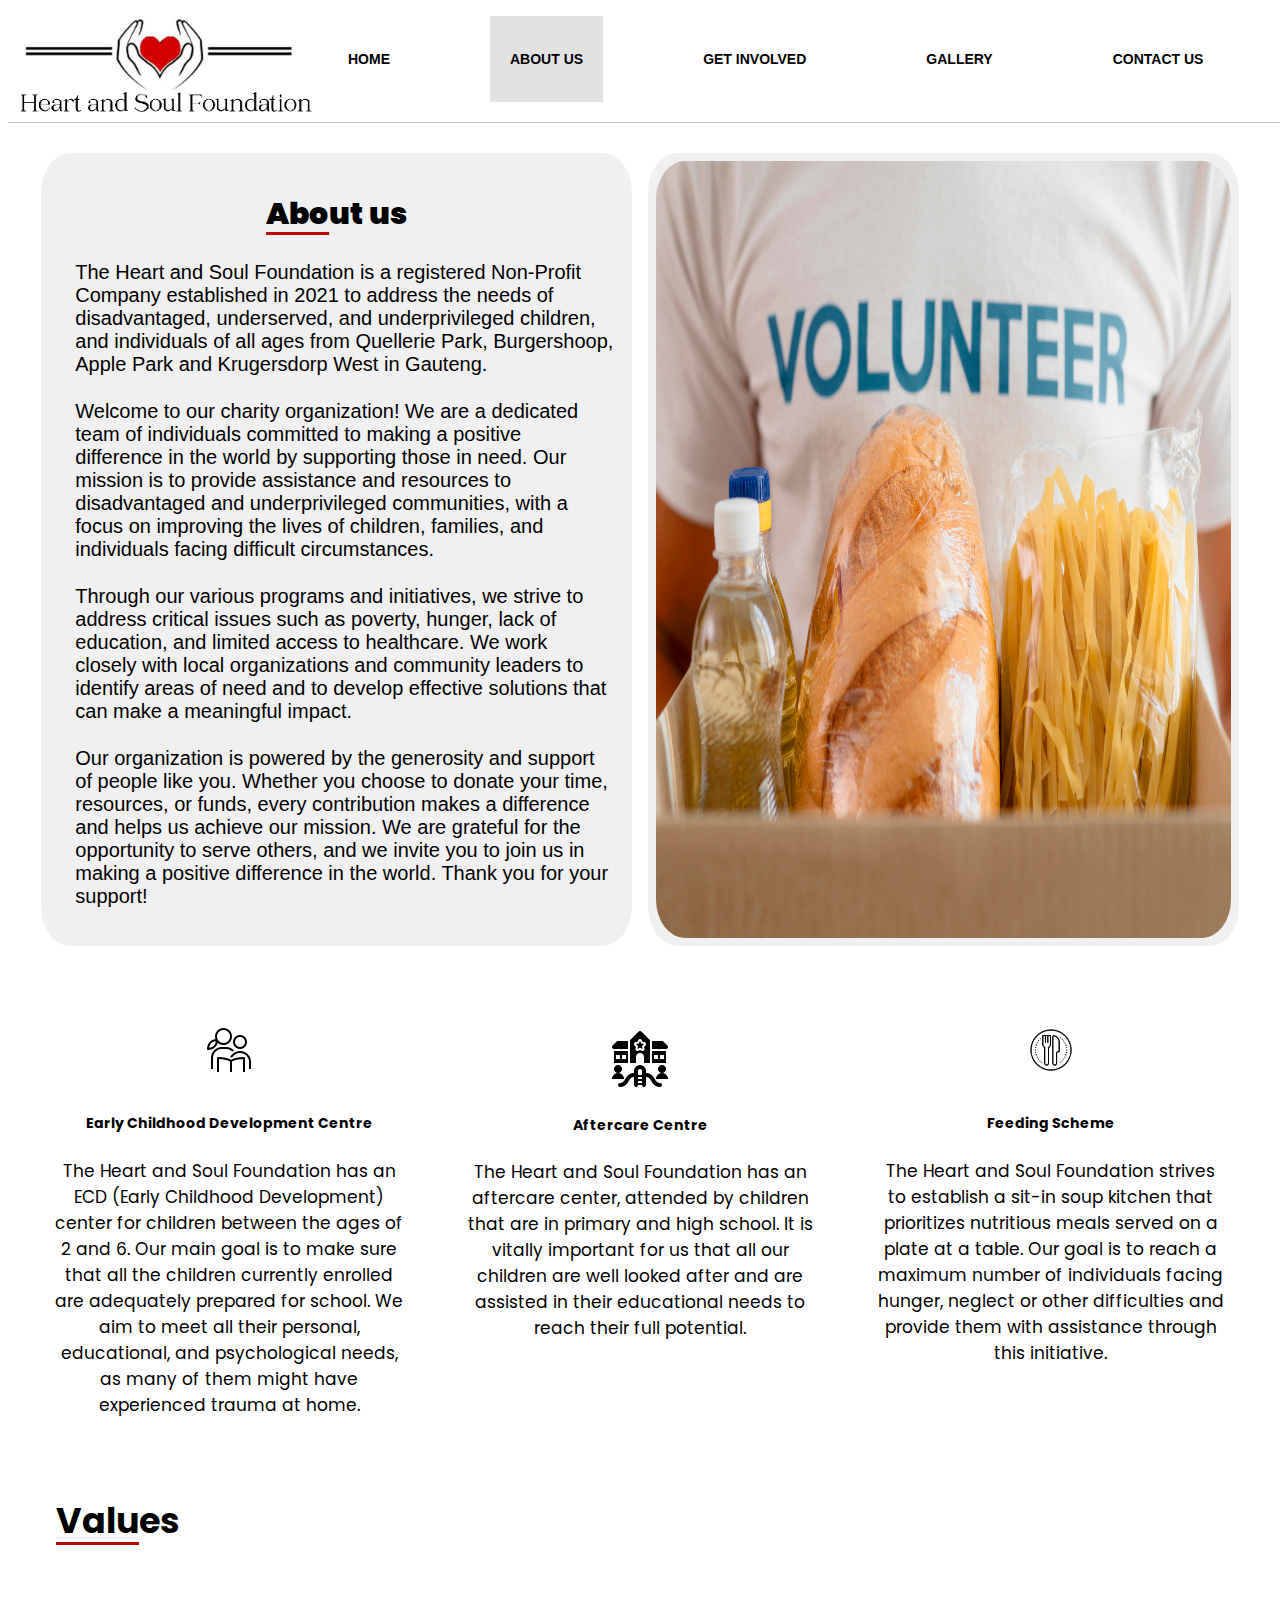
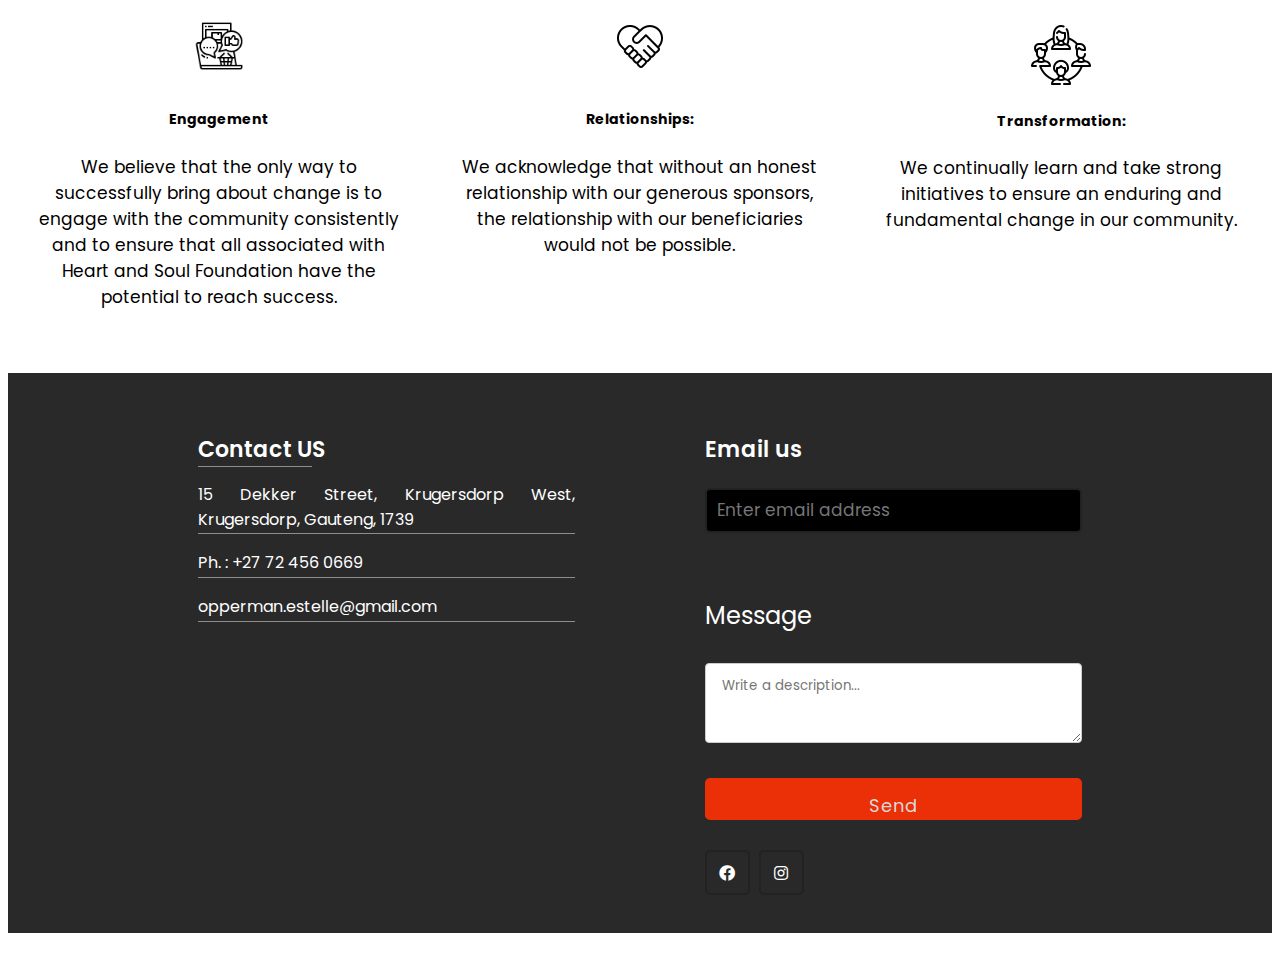
<file: about-us.html>
<!DOCTYPE html>
<html lang="en">

<head>
    <meta charset="UTF-8">
    <meta http-equiv="X-UA-Compatible" content="IE=edge">
    <meta name="viewport" content="width=device-width, initial-scale=1.0">
    <link rel="stylesheet" href="styles.css">
    <link rel="stylesheet" href="https://cdnjs.cloudflare.com/ajax/libs/font-awesome/4.7.0/css/font-awesome.min.css">
    <title>About us | Heart and Soul Foundation</title>
    <link href="https://cdnjs.cloudflare.com/ajax/libs/font-awesome/4.7.0/css/font-awesome.min.css" rel="stylesheet">
    <link rel="stylesheet" href="https://cdnjs.cloudflare.com/ajax/libs/font-awesome/5.15.2/css/all.min.css">
    <link rel="stylesheet" href="https://cdnjs.cloudflare.com/ajax/libs/font-awesome/4.7.0/css/font-awesome.min.css">
    <link rel="icon" type="image/x-icon" href="/images/hear&soulLogo.ico">


</head>


<body>
    <nav>

        <div class="topnav" id="myTopnav">
            <a href="index.html" class="logolink">
                <img src="/images/hear&soulLogo.png" class="logo-position" alt="heart&soulLogo">
            </a>
            <a href="index.html" class="hover-underline-animation">HOME</a>
            <a href="about-us.html" class=" active hover-underline-animation">ABOUT US</a>
            <a href="get_involved.html" class=" hover-underline-animation">GET INVOLVED</a>
            <a href="gallery.html" class=" hover-underline-animation">GALLERY</a>
            <a href="contact-us.html" class=" hover-underline-animation">CONTACT US</a>

            <a href="javascript:void(0);" class="icon" onclick="myFunction()">
                <i class="fa fa-bars"></i>
            </a>
            <div class="responsive-nav-gap"></div>
            <hr>
        </div>

    </nav>

    <div class="about-us-gap"></div>


    <main>
        <div class="test">

            <div>
                <h3><span class="u">Abo</span>ut us</h3>
                <p>
                    The Heart and Soul Foundation is a registered Non-Profit Company established in 2021 to address the
                    needs of disadvantaged, underserved, and underprivileged children, and individuals of all ages from
                    Quellerie Park, Burgershoop, Apple Park and Krugersdorp West in Gauteng.
                </p>
                <p>
                    Welcome to our charity organization! We are a dedicated team of individuals committed to making a
                    positive difference in the world by supporting those in need. Our mission is to provide assistance
                    and resources to disadvantaged and underprivileged communities, with a focus on improving the lives
                    of children, families, and individuals facing difficult circumstances.
                </p>
                <p>Through our various programs and initiatives, we strive to address critical issues such as poverty,
                    hunger, lack of education, and limited access to healthcare. We work closely with local
                    organizations and community leaders to identify areas of need and to develop effective solutions
                    that can make a meaningful impact.
                </p>
                <p>Our organization is powered by the generosity and support of people like you. Whether you choose
                    to
                    donate your time, resources, or funds, every contribution makes a difference and helps us achieve
                    our mission. We are grateful for the opportunity to serve others, and we invite you to join us in
                    making a positive difference in the world. Thank you for your support!
                </p>
            </div>
            <div class="img-remove-mobile">
                <img src="/images/volunteer.jpg" class="img">
            </div>
        </div>









        <!-- ______________________flex items ___________________________________-->

        <div class="flex-container flex-margin">
            <div class="flex-item-left">
                <img src="/images/flex_images/children-school.png" alt="kindergarten">
                <h5>Early Childhood Development Centre</h5>
                <p>The Heart and Soul Foundation has an ECD (Early Childhood Development) center for children between
                    the ages of 2 and 6. Our main goal is to make sure that all the children currently enrolled are
                    adequately prepared for school. We aim to meet all their personal, educational, and psychological
                    needs, as many of them might have experienced trauma at home.</p>


            </div>
            <div class="flex-item-right">
                <img src="/images/flex_images/after-care.png" alt="after-care">
                <h5>Aftercare Centre</h5>
                <p>The Heart and Soul Foundation has an aftercare center, attended by children that are in primary and
                    high school. It is vitally important for us that all our children are well looked after and are
                    assisted in their educational needs to reach their full potential. </p>
            </div>
            <div class="flex-item-left">
                <img src="/images/flex_images/plate.png" alt="plate">
                <h5>Feeding Scheme</h5>
                <p>The Heart and Soul Foundation strives to establish a sit-in soup kitchen that prioritizes nutritious
                    meals served on a plate at a table. Our goal is to reach a maximum number of individuals facing
                    hunger, neglect or other difficulties and provide them with assistance through this initiative.</p>
            </div>
        </div>
        <!--____________________________flex_middle________________________-->
        <div class="flex-gap">


        </div>
        <h2 class="values"><span class="u">Valu</span>es</h2>
        <div class="flex-container1 flex-margin1">
            <div class="flex-item-left">
                <img src="/images/flex_images/engagement.png" alt="engagement">
                <h5>Engagement</h5>
                <p>We believe that the only way to successfully bring about change is to engage with the community
                    consistently and to ensure that all associated with Heart and Soul Foundation have the potential to
                    reach success.</p>
            </div>
            <div class="flex-item-left">
                <img src="/images/flex_images/relationships.png" alt="relationships">
                <h5>Relationships:</h5>
                <p>We acknowledge that without an honest relationship with our generous sponsors, the relationship with
                    our beneficiaries would not be possible.</p>


            </div>
            <div class="flex-item-right">
                <img src="/images/flex_images/community.png" alt="community">
                <h5>Transformation:</h5>
                <p>We continually learn and take strong initiatives to ensure an enduring and fundamental change in our
                    community. </p>

            </div>
        </div>

        <!-- <div class="flex-item-left">
                <img src="/Images/icons8agree.png" alt="agree">
                <h5>Estate Duty</h5>
                <p>Where estates are dutiable (estates above R3,500,000) we attend to the necessary calculations.</p>
            </div>
            <div class="flex-item-left">
                <img src="/Images/icons8-agreement-new-50.png" alt="agreem">
                <h5>Disputed claims</h5>
                <p>Should you believe claims are not valid we will investigate and follow required legal procedures to
                    contest the claim against the estate.
                </p>
            </div> -->

    </main>
    <!--_________________________________footer_____________________________-->

    <footer>
        <div class="content">
            <div class="left box">
                <div class="topic"><span class="und-footer">Contact U</span>S</div>
                <p class="und-footer">15 Dekker Street, Krugersdorp West, Krugersdorp, Gauteng, 1739</p>
                <p class="und-footer">Ph. : +27 72 456 0669</p>
                <p class="und-footer">opperman.estelle@gmail.com</p>


            </div>

            <div class="right box">
                <div class="topic">Email us</div>
                <form action="https://formspree.io/f/mzboolwv" method="POST">
                    <label>
                        <input type="email" placeholder="Enter email address" name="email">
                    </label>
                    &nbsp;
                    <p style="font-size: x-large">Message</p>

                    <label>

                        <textarea name="message" placeholder=" Write a description..."></textarea>
                    </label>
                    <input type="submit" name="submit" value="Send">
                    <div class="media-icons">
                        <a href="https://www.facebook.com/heartandsoulcommunitycentre" target="_blank"><i
                                class="fab fa-facebook-f"></i></a>
                        <a href="https://www.instagram.com/heart_and_soul_foundation_/" target="_blank"><i
                                class="fab fa-instagram"></i></a>

                    </div>
                </form>
            </div>


        </div>

    </footer>

    <script src="app.js"></script>
</body>

</html>
</file>
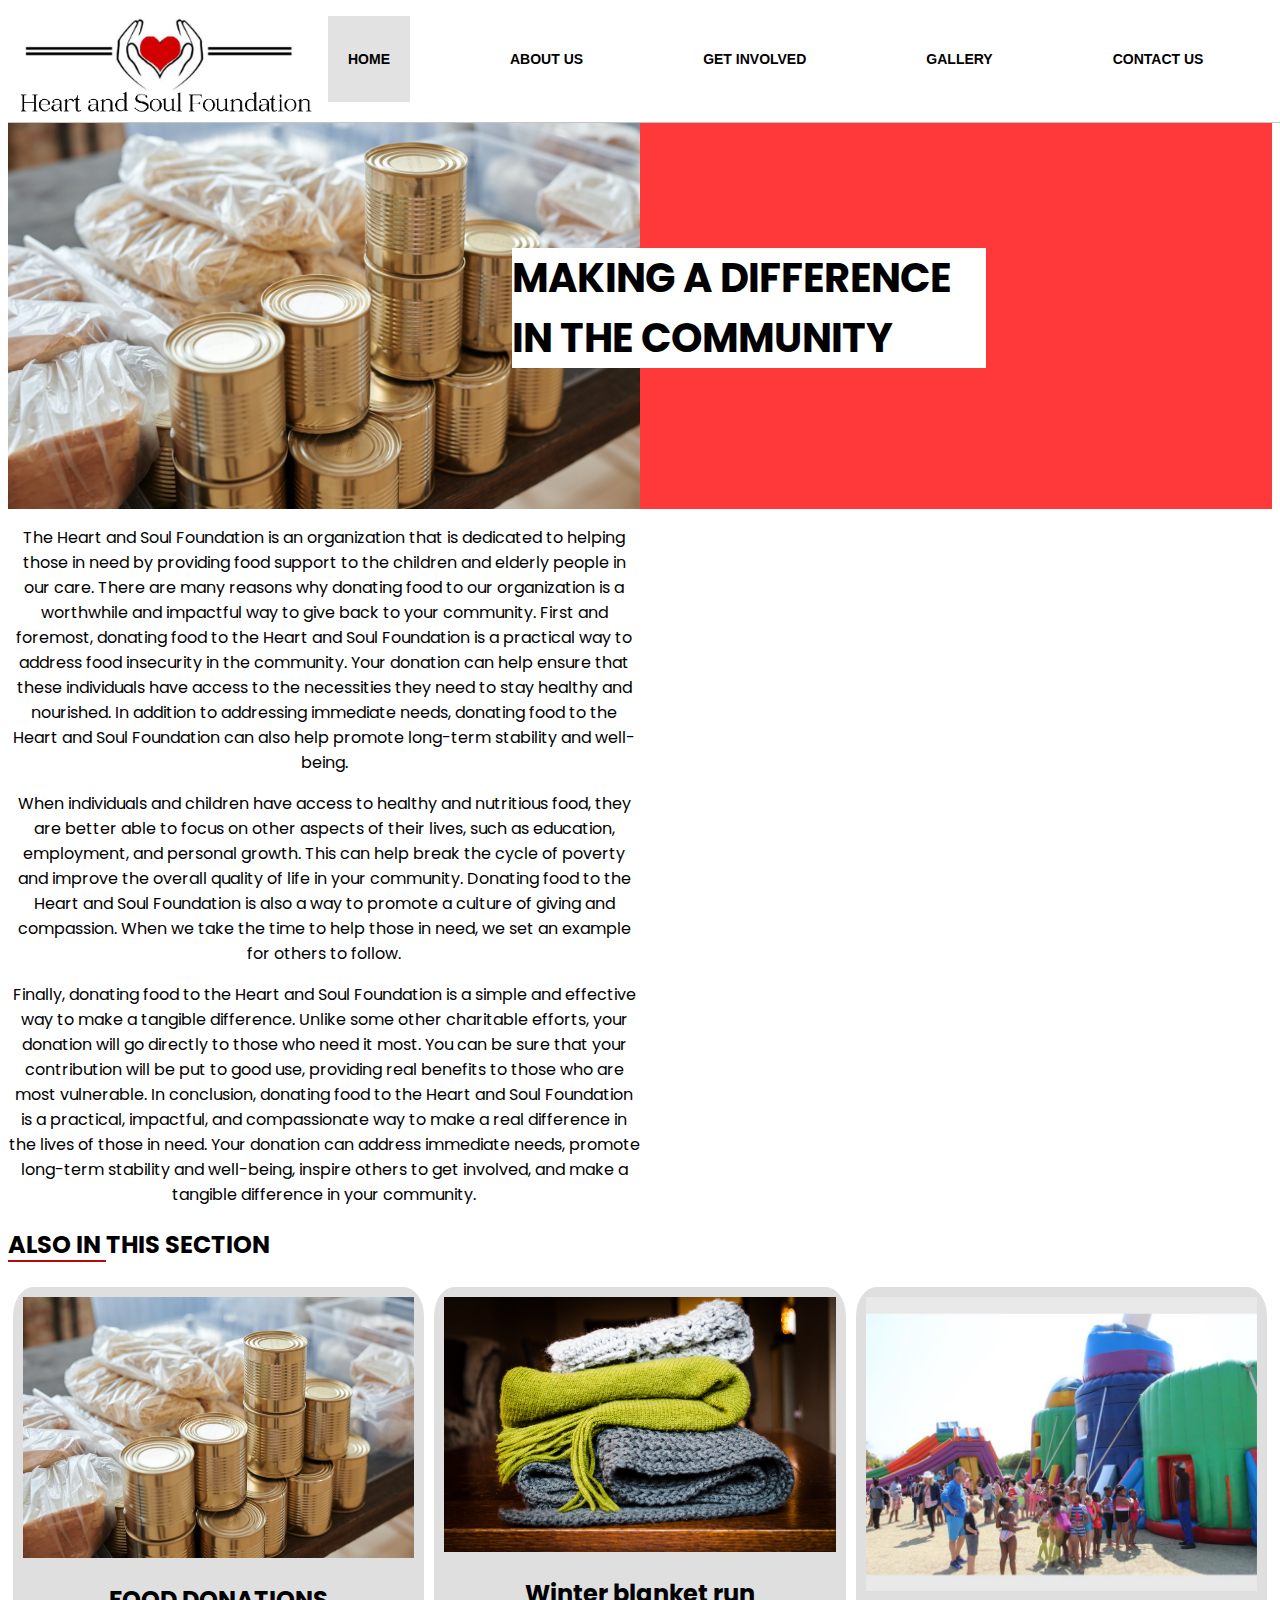
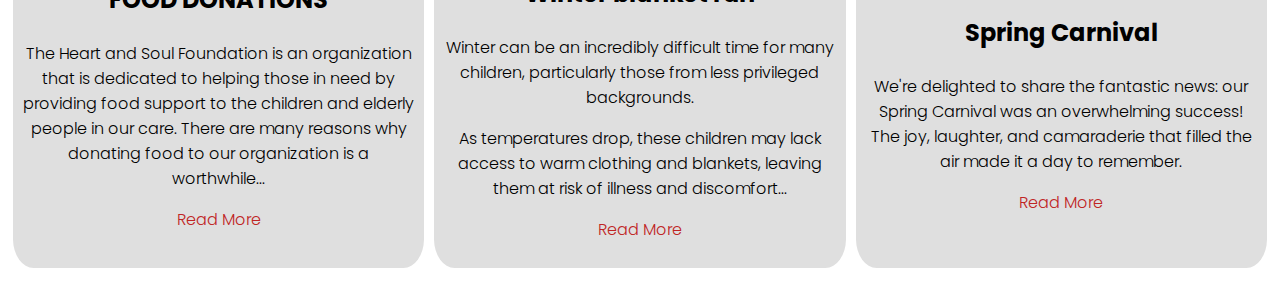
<file: article-test.html>
<!DOCTYPE html>
<html lang="en">

<head>
    <meta charset="UTF-8">
    <meta http-equiv="X-UA-Compatible" content="IE=edge">
    <meta name="viewport" content="width=device-width, initial-scale=1.0">
    <link rel="stylesheet" href="styles.css">
    <link rel="stylesheet" href="https://cdnjs.cloudflare.com/ajax/libs/font-awesome/4.7.0/css/font-awesome.min.css">
    <title>Home | Heart & Soul Foundation</title>
    <link href="https://cdnjs.cloudflare.com/ajax/libs/font-awesome/4.7.0/css/font-awesome.min.css" rel="stylesheet">
    <link rel="stylesheet" href="https://cdnjs.cloudflare.com/ajax/libs/font-awesome/5.15.2/css/all.min.css">
    <link rel="stylesheet" href="https://cdnjs.cloudflare.com/ajax/libs/font-awesome/4.7.0/css/font-awesome.min.css">
    <link rel="icon" type="image/x-icon" href="/images/hear&soulLogo.ico">
</head>

<body>
    <nav>

        <div class="topnav" id="myTopnav">
            <a href="index.html" class="logolink">
                <img src="/images/hear&soulLogo.png" class="logo-position" alt="heart&soulLogo">
            </a>
            <a href="index.html" class="active hover-underline-animation">HOME</a>
            <a href="about-us.html" class="hover-underline-animation">ABOUT US</a>
            <a href="get_involved.html" class=" hover-underline-animation">GET INVOLVED</a>
            <a href="gallery.html" class=" hover-underline-animation">GALLERY</a>
            <a href="contact-us.html" class=" hover-underline-animation">CONTACT US</a>

            <a href="javascript:void(0);" class="icon" onclick="myFunction()">
                <i class="fa fa-bars"></i>
            </a>
            <div class="responsive-nav-gap"></div>
            <hr>
        </div>

    </nav>
    <div class="article-flex-gap">
    </div>
    <div class="flex-article-test">
        <div class="article-item">
            <img src="images/article_images/food_donations.jpg">

        </div>

        <div>
            <h3>MAKING A DIFFERENCE IN THE COMMUNITY</h3>
        </div>

    </div>
    <div class="article-content">
        <p>The Heart and Soul Foundation is an organization that is dedicated to helping those in need by
            providing
            food support to the children and elderly people in our care. There are many reasons why donating
            food
            to our organization is a worthwhile and impactful way to give back to your community. First and
            foremost, donating food to the Heart and Soul Foundation is a practical way to address food
            insecurity
            in the community. Your donation can help ensure that these individuals have access to the
            necessities
            they need to stay healthy and nourished. In addition to addressing immediate needs, donating food to
            the Heart and Soul Foundation can also help promote long-term stability and well-being.
        <p>When
            individuals and children have access to healthy and nutritious food, they are better able to focus
            on
            other aspects of their lives, such as education, employment, and personal growth. This can help
            break
            the cycle of poverty and improve the overall quality of life in your community. Donating food to the
            Heart and Soul Foundation is also a way to promote a culture of giving and compassion. When we take
            the time to help those in need, we set an example for others to follow. </p>

        <p>Finally, donating food to the
            Heart and Soul Foundation is a simple and effective way to make a tangible difference. Unlike some
            other charitable efforts, your donation will go directly to those who need it most. You can be sure
            that
            your contribution will be put to good use, providing real benefits to those who are most vulnerable.
            In
            conclusion, donating food to the Heart and Soul Foundation is a practical, impactful, and
            compassionate
            way to make a real difference in the lives of those in need. Your donation can address immediate
            needs,
            promote long-term stability and well-being, inspire others to get involved, and make a tangible
            difference in your community.</p>
    </div>
    <h2 class="article-heading-how-we-help-children"><span class="u">ALSO IN </span>THIS SECTION</h2>
    <div class="flex-container-one">

        <div class="item">
            <img src="images/article_images/food_donations.jpg">
            <h3>FOOD DONATIONS</h3>
            <p>The Heart and Soul Foundation is an organization that is dedicated to helping those in need by
                providing
                food support to the children and elderly people in our care. There are many reasons why donating
                food to
                our organization is a worthwhile...</p>

            <a href="food-donations.html" class="link readmore">
                <p>Read More </p>
            </a>

        </div>

        <div class="item">
            <img src="images/article_images/blankets.jpg">

            <h3>Winter blanket run</h3>
            <p>Winter can be an incredibly difficult time for many children, particularly those from less privileged
                backgrounds.</p>

            <p>As temperatures drop, these children may lack access to warm clothing and blankets, leaving them at
                risk
                of illness and discomfort...

            </p>
            <a href="blanket-run.html" class="link readmore">
                <p>Read More </p>
            </a>
        </div>
        <div class="item ">
            <img src="/images/article_images/funday.jpg">

            <h3>Spring Carnival</h3>
            <p>We're delighted to share the fantastic news: our Spring Carnival was an overwhelming success! The joy,
                laughter, and camaraderie that filled the air made it a day to remember.

            </p>

            <a href="spring-carnival.html" class="link readmore">
                <p>Read More </p>
            </a>
        </div>

    </div>

</body>

</html>
</file>
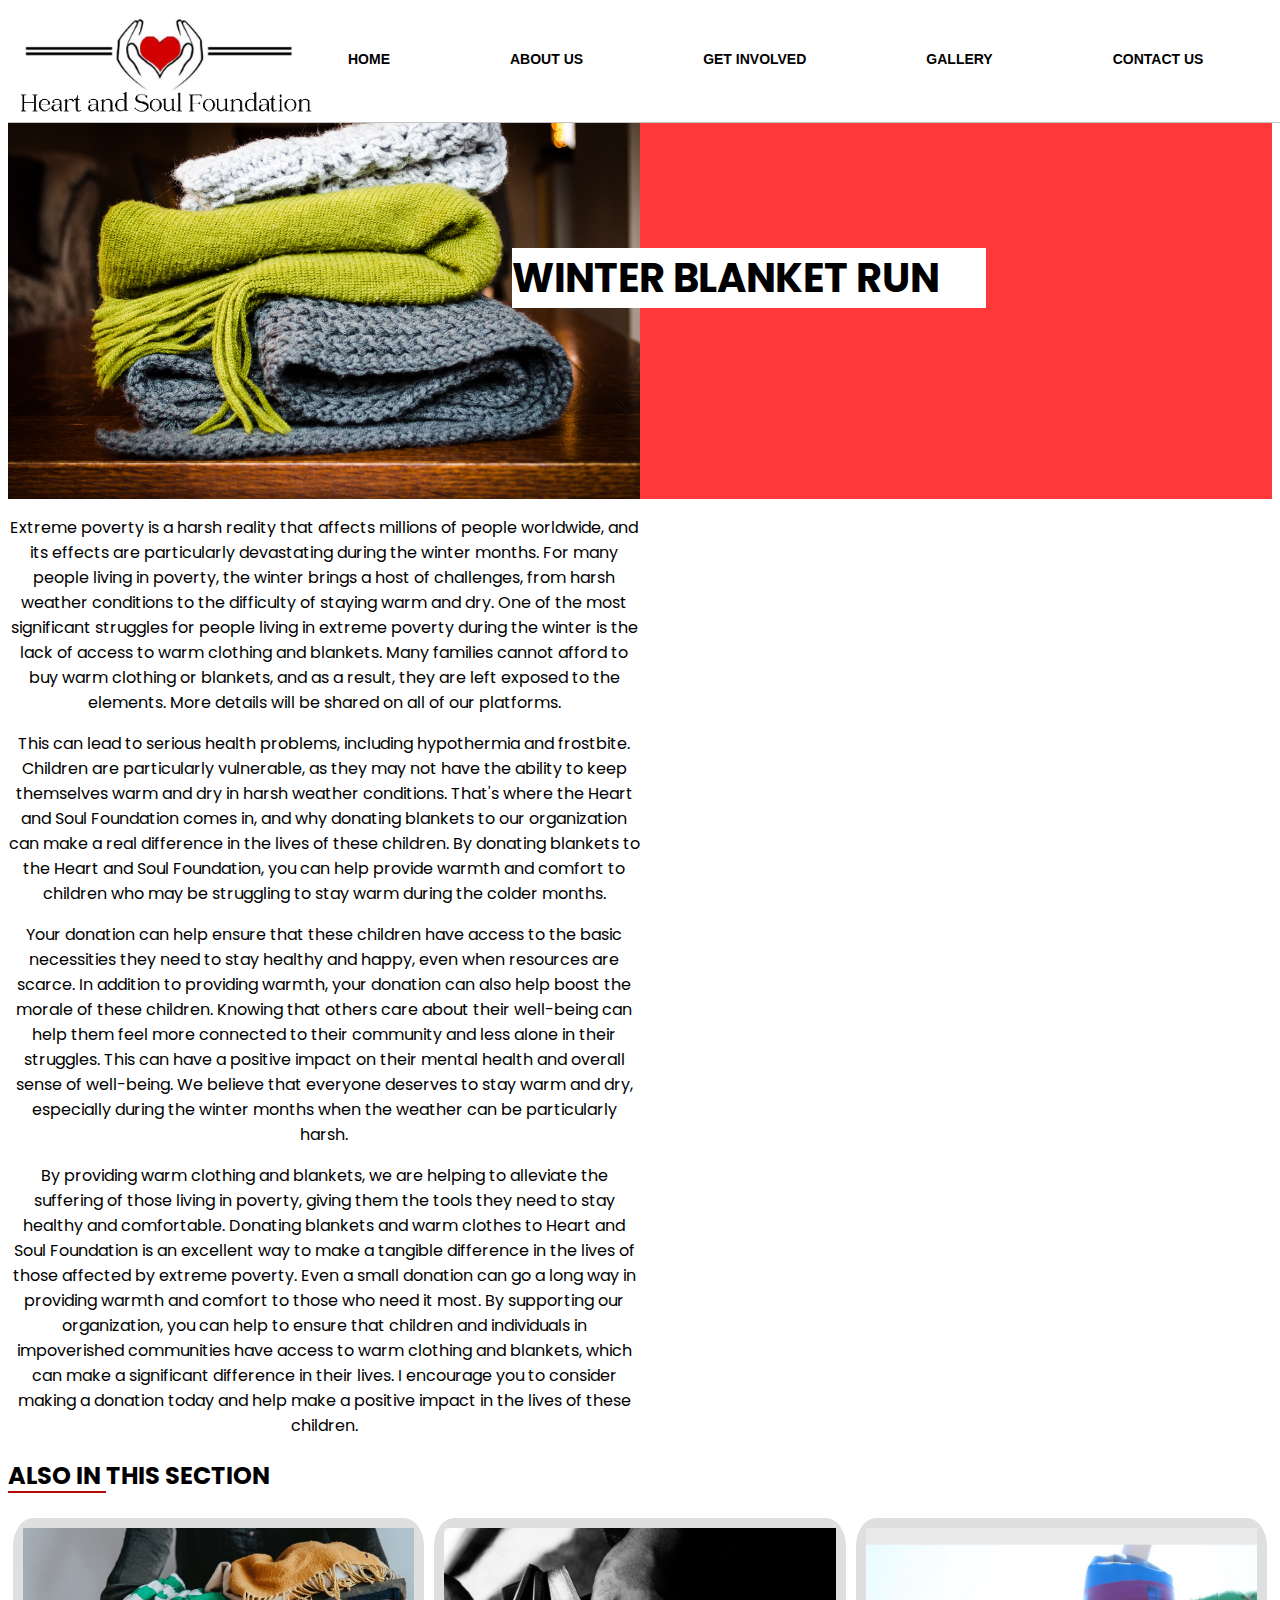
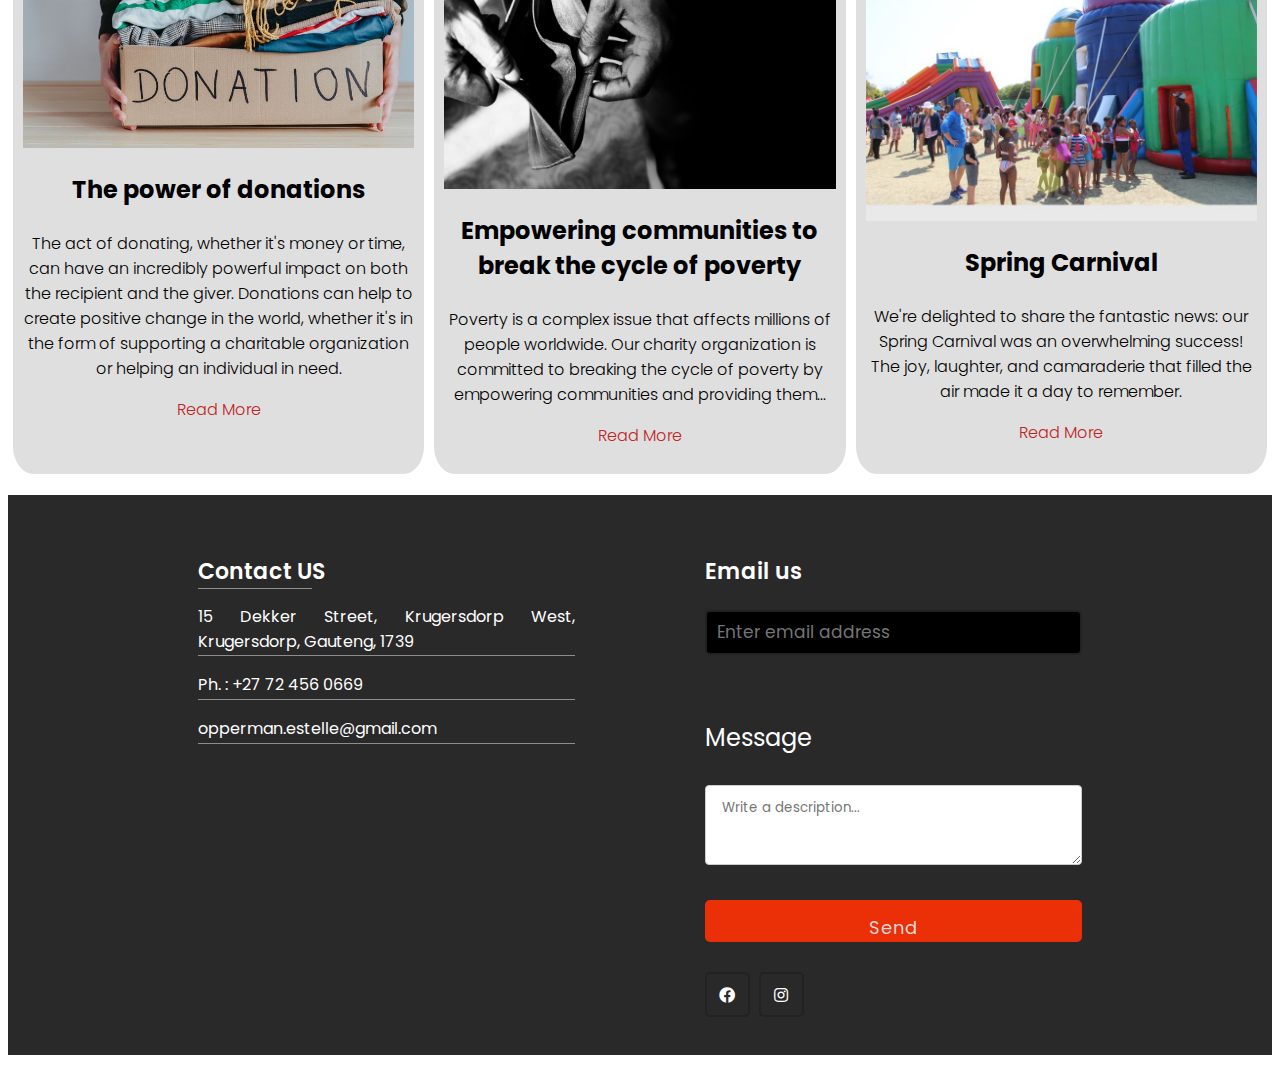
<file: blanket-run.html>
<!DOCTYPE html>
<html lang="en">


<head>
    <meta charset="UTF-8">
    <meta http-equiv="X-UA-Compatible" content="IE=edge">
    <meta name="viewport" content="width=device-width, initial-scale=1.0">
    <link rel="stylesheet" href="styles.css">
    <link rel="stylesheet" href="https://cdnjs.cloudflare.com/ajax/libs/font-awesome/4.7.0/css/font-awesome.min.css">
    <title>Blanket run | Heart & Soul Foundation</title>
    <link href="https://cdnjs.cloudflare.com/ajax/libs/font-awesome/4.7.0/css/font-awesome.min.css" rel="stylesheet">
    <link rel="stylesheet" href="https://cdnjs.cloudflare.com/ajax/libs/font-awesome/5.15.2/css/all.min.css">
    <link rel="stylesheet" href="https://cdnjs.cloudflare.com/ajax/libs/font-awesome/4.7.0/css/font-awesome.min.css">
    <link rel="icon" type="image/x-icon" href="/images/hear&soulLogo.ico">

</head>


<body>
    <nav>



        <div class="topnav" id="myTopnav">
            <a href="index.html" class="logolink">
                <img src="/images/hear&soulLogo.png" class="logo-position" alt="heart&SoulLogo">
            </a>
            <a href="index.html" class="hover-underline-animation">HOME</a>
            <a href="about-us.html" class="hover-underline-animation">ABOUT US</a>
            <a href="get_involved.html" class="hover-underline-animation">GET INVOLVED</a>
            <a href="gallery.html" class=" hover-underline-animation">GALLERY</a>
            <a href="contact-us.html" class=" hover-underline-animation">CONTACT US</a>

            <a href="javascript:void(0);" class="icon" onclick="myFunction()">
                <i class="fa fa-bars"></i>
            </a>
            <div class="responsive-nav-gap"></div>
            <hr>
        </div>
    </nav>

    <div class="article-flex-gap">
    </div>
    <div class="flex-article-test">
        <div class="article-item">
            <img src="images/article_images/blankets.jpg">

        </div>

        <div>
            <h3>WINTER BLANKET RUN</h3>
        </div>

    </div>
    <div class="article-content">
        <p>Extreme poverty is a harsh reality that affects millions of people worldwide, and its effects are
            particularly devastating during the winter months. For many people living in poverty, the winter brings a
            host of challenges, from harsh weather conditions to the difficulty of staying warm and dry. One of the
            most significant struggles for people living in extreme poverty during the winter is the lack of access to
            warm clothing and blankets. Many families cannot afford to buy warm clothing or blankets, and as a
            result, they are left exposed to the elements.
            More details will be shared on all of our platforms.</p>
        <p>This can lead to serious health problems, including
            hypothermia and frostbite. Children are particularly vulnerable, as they may not have the ability to keep
            themselves warm and dry in harsh weather conditions. That&#39;s where the Heart and Soul Foundation
            comes in, and why donating blankets to our organization can make a real difference in the lives of these
            children. By donating blankets to the Heart and Soul Foundation, you can help provide warmth and
            comfort to children who may be struggling to stay warm during the colder months.</p>
        <p>Your donation can
            help ensure that these children have access to the basic necessities they need to stay healthy and
            happy, even when resources are scarce. In addition to providing warmth, your donation can also help
            boost the morale of these children. Knowing that others care about their well-being can help them feel
            more connected to their community and less alone in their struggles. This can have a positive impact on
            their mental health and overall sense of well-being. We believe that everyone deserves to stay warm
            and dry, especially during the winter months when the weather can be particularly harsh. </p>
        <p> By providing
            warm clothing and blankets, we are helping to alleviate the suffering of those living in poverty, giving
            them the tools they need to stay healthy and comfortable. Donating blankets and warm clothes to Heart
            and Soul Foundation is an excellent way to make a tangible difference in the lives of those affected by
            extreme poverty. Even a small donation can go a long way in providing warmth and comfort to those
            who need it most. By supporting our organization, you can help to ensure that children and individuals
            in impoverished communities have access to warm clothing and blankets, which can make a significant
            difference in their lives.
            I encourage you to consider making a donation today and help make a positive impact in the lives of
            these children.</p>
    </div>
    <h2 class="article-heading-how-we-help-children"><span class="u">ALSO IN </span>THIS SECTION</h2>
    <div class="flex-container-one">

        <div class="item">
            <img src="images/donations.jpg" alt="food-donations">
            <h3>The power of donations</h3>
            <p>The act of donating, whether it's money or time, can have an incredibly powerful impact on both the
                recipient and the giver. Donations can help to create positive change in the world, whether it's in the
                form of supporting a charitable organization or helping an individual in need.</p>

            <a href="donations.html" class="link readmore">
                <p>Read More </p>
            </a>

        </div>

        <div class="item">
            <img src="images/article_images/wallet.jpg" alt="wallet">

            <h3>Empowering communities to break the cycle of poverty</h3>
            <p>Poverty is a complex issue that affects millions of people worldwide. Our charity organization is
                committed to breaking the cycle of poverty by empowering communities and providing them...</p>


            <a href="cycle-poverty.html" class="link readmore">
                <p>Read More </p>
            </a>
        </div>
        <div class="item ">
            <img src="/images/article_images/funday.jpg" alt="funday">

            <h3>Spring Carnival</h3>
            <p>We're delighted to share the fantastic news: our Spring Carnival was an overwhelming success! The joy,
                laughter, and camaraderie that filled the air made it a day to remember.

            </p>

            <a href="spring-carnival.html" class="link readmore">
                <p>Read More </p>
            </a>
        </div>

    </div>
    <!--_______________________footer_____________________-->


    <footer>
        <div class="content">
            <div class="left box">
                <div class="topic"><span class="und-footer">Contact U</span>S</div>
                <p class="und-footer">15 Dekker Street, Krugersdorp West, Krugersdorp, Gauteng, 1739</p>
                <p class="und-footer">Ph. : +27 72 456 0669</p>
                <p class="und-footer">opperman.estelle@gmail.com </p>


            </div>

            <div class="right box">
                <div class="topic">Email us</div>
                <form action="https://formspree.io/f/mzboolwv" method="POST">
                    <label>
                        <input type="email" placeholder="Enter email address" name="email">
                    </label>
                    &nbsp;
                    <p style="font-size: x-large">Message</p>

                    <label>

                        <textarea name="message" placeholder=" Write a description..."></textarea>
                    </label>
                    <input type="submit" name="submit" value="Send">
                    <div class="media-icons">
                        <a href="https://www.facebook.com/heartandsoulcommunitycentre" target="_blank"><i
                                class="fab fa-facebook-f"></i></a>
                        <a href="https://www.instagram.com/heart_and_soul_foundation_/" target="_blank"><i
                                class="fab fa-instagram"></i></a>

                    </div>
                </form>
            </div>


        </div>

    </footer>

    <script src="app.js"></script>
</body>
</file>
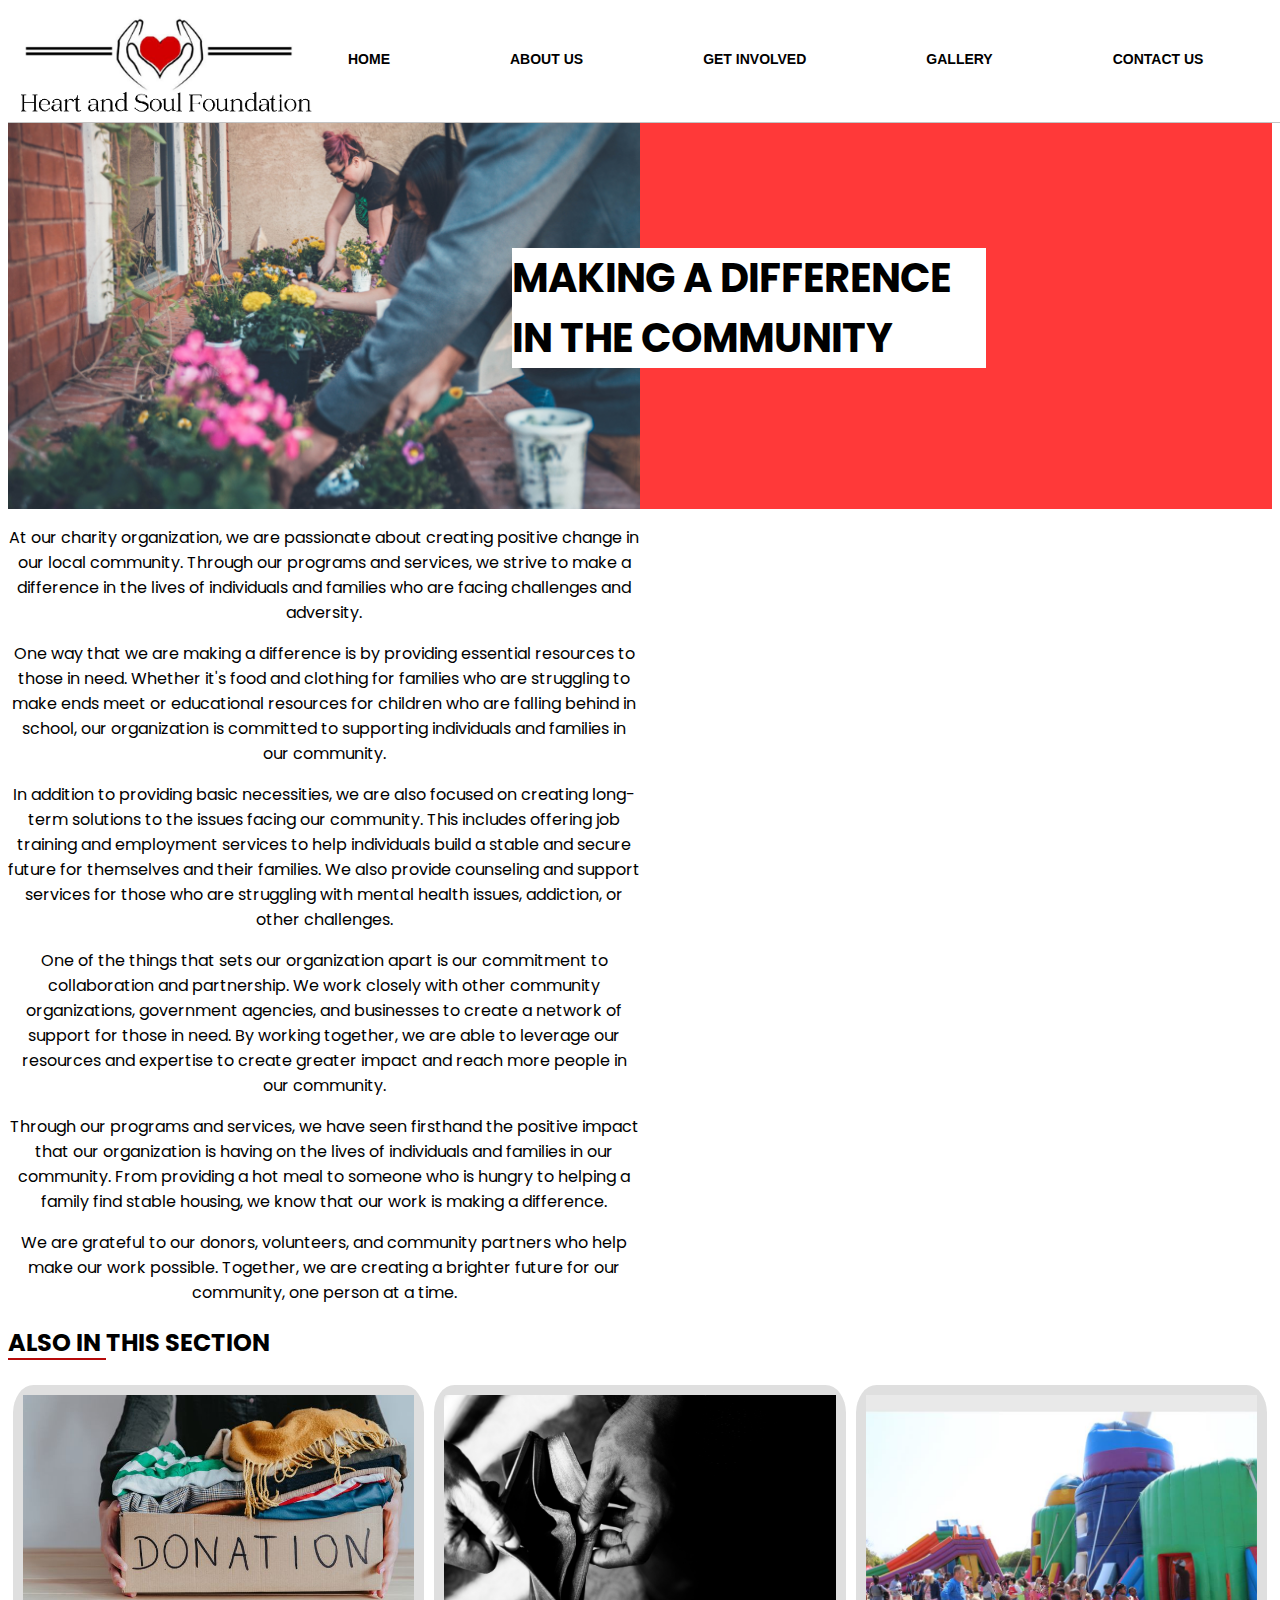
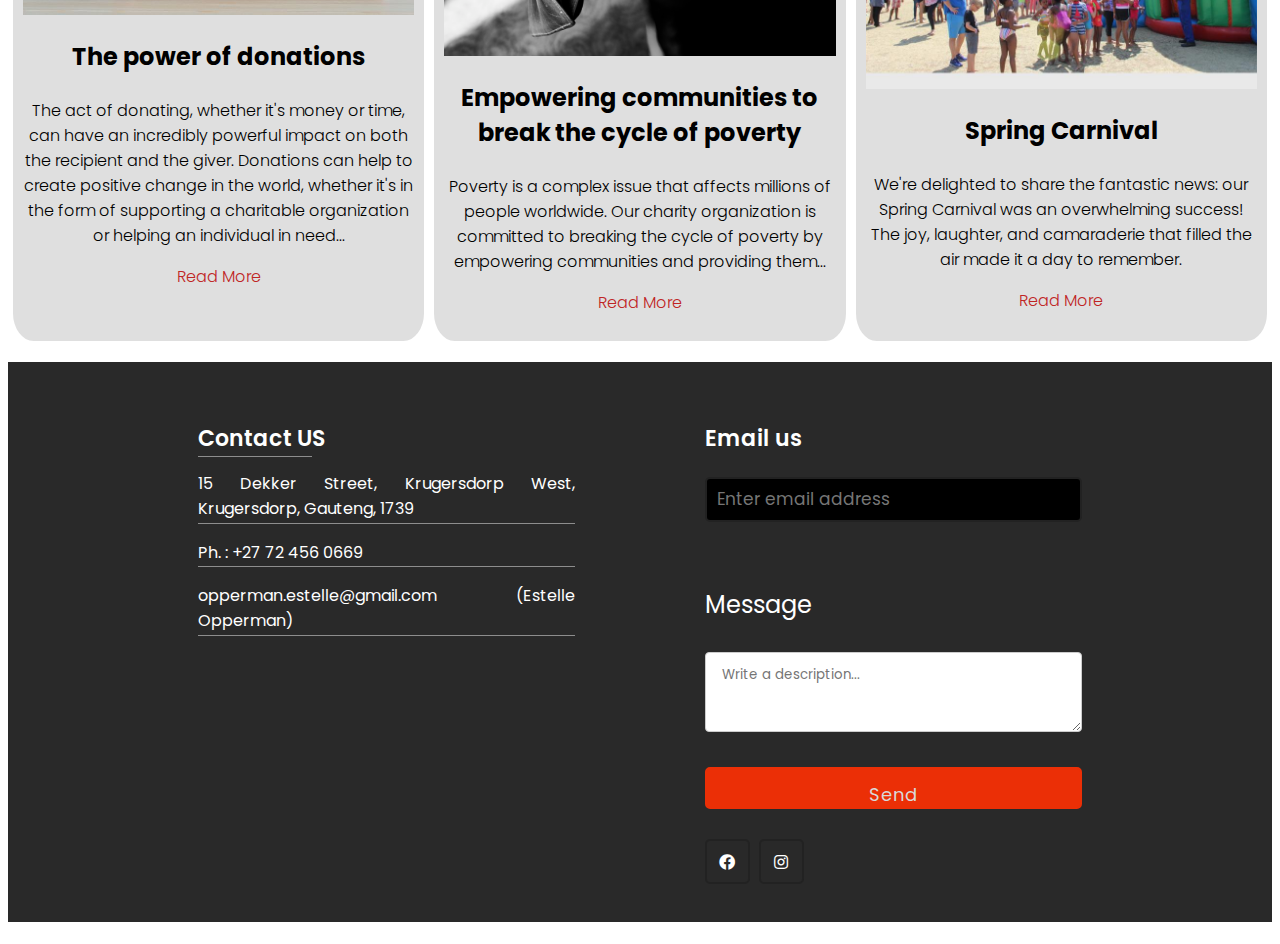
<file: communities.html>
<!DOCTYPE html>
<html lang="en">


<head>
    <meta charset="UTF-8">
    <meta http-equiv="X-UA-Compatible" content="IE=edge">
    <meta name="viewport" content="width=device-width, initial-scale=1.0">
    <link rel="stylesheet" href="styles.css">
    <link rel="stylesheet" href="https://cdnjs.cloudflare.com/ajax/libs/font-awesome/4.7.0/css/font-awesome.min.css">
    <title>Making a difference | Heart & Soul Foundation</title>
    <link href="https://cdnjs.cloudflare.com/ajax/libs/font-awesome/4.7.0/css/font-awesome.min.css" rel="stylesheet">
    <link rel="stylesheet" href="https://cdnjs.cloudflare.com/ajax/libs/font-awesome/5.15.2/css/all.min.css">
    <link rel="stylesheet" href="https://cdnjs.cloudflare.com/ajax/libs/font-awesome/4.7.0/css/font-awesome.min.css">
    <link rel="icon" type="image/x-icon" href="/images/hear&soulLogo.ico">

</head>


<body>
    <nav>

        <div class="topnav" id="myTopnav">
            <a href="index.html" class="logolink">
                <img src="/images/hear&soulLogo.png" class="logo-position" alt="heart&SoulFoundation">
            </a>
            <a href="index.html" class="hover-underline-animation">HOME</a>
            <a href="about-us.html" class="hover-underline-animation">ABOUT US</a>
            <a href="get_involved.html" class="hover-underline-animation">GET INVOLVED</a>
            <a href="gallery.html" class=" hover-underline-animation">GALLERY</a>
            <a href="contact-us.html" class=" hover-underline-animation">CONTACT US</a>

            <a href="javascript:void(0);" class="icon" onclick="myFunction()">
                <i class="fa fa-bars"></i>
            </a>
            <div class="responsive-nav-gap"></div>
            <hr>
        </div>

    </nav>
    <div class="article-flex-gap">
    </div>
    <div class="flex-article-test">
        <div class="article-item">
            <img src="images/article_images/community.jpg">

        </div>

        <div>
            <h3>MAKING A DIFFERENCE IN THE COMMUNITY</h3>
        </div>

    </div>
    <div class="article-content">
        <p>At our charity organization, we are passionate about creating positive change in our local community.
            Through our programs and services, we strive to make a difference in the lives of individuals and
            families who are facing challenges and adversity.
        </p>

        <p>One way that we are making a difference is by providing essential resources to those in need. Whether
            it's food and clothing for families who are struggling to make ends meet or educational resources for
            children who are falling behind in school, our organization is committed to supporting individuals and
            families in our community.

        </p>

        <p>In addition to providing basic necessities, we are also focused on creating long-term solutions to the
            issues facing our community. This includes offering job training and employment services to help
            individuals build a stable and secure future for themselves and their families. We also provide
            counseling and support services for those who are struggling with mental health issues, addiction, or
            other challenges.
        </p>

        <p>One of the things that sets our organization apart is our commitment to collaboration and partnership. We
            work closely with other community organizations, government agencies, and businesses to create a network
            of support for those in need. By working together, we are able to leverage our resources and expertise
            to create greater impact and reach more people in our community.</p>

        <p>Through our programs and services, we have seen firsthand the positive impact that our organization is
            having on the lives of individuals and families in our community. From providing a hot meal to someone
            who is hungry to helping a family find stable housing, we know that our work is making a difference.</p>

        <p>We are grateful to our donors, volunteers, and community partners who help make our work possible.
            Together, we are creating a brighter future for our community, one person at a time.
        </p>
    </div>
    <h2 class="article-heading-how-we-help-children"><span class="u">ALSO IN </span>THIS SECTION</h2>
    <div class="flex-container-one">

        <div class="item">
            <img src="images/donations.jpg" alt="donations">
            <h3>The power of donations</h3>
            <p>The act of donating, whether it's money or time, can have an incredibly powerful impact on both the
                recipient and the giver. Donations can help to create positive change in the world, whether it's in the
                form of supporting a charitable organization or helping an individual in need...</p>

            <a href="donations.html" class="link readmore">
                <p>Read More </p>
            </a>

        </div>

        <div class="item">
            <img src="images/article_images/wallet.jpg" alt="wallet">

            <h3>Empowering communities to break the cycle of poverty</h3>
            <p>Poverty is a complex issue that affects millions of people worldwide. Our charity organization is
                committed to breaking the cycle of poverty by empowering communities and providing them...</p>


            <a href="cycle-poverty.html" class="link readmore">
                <p>Read More </p>
            </a>
        </div>
        <div class="item ">
            <img src="/images/article_images/funday.jpg" alt="funday">

            <h3>Spring Carnival</h3>
            <p>We're delighted to share the fantastic news: our Spring Carnival was an overwhelming success! The joy,
                laughter, and camaraderie that filled the air made it a day to remember.

            </p>

            <a href="spring-carnival.html" class="link readmore">
                <p>Read More </p>
            </a>
        </div>

    </div>


    <!--___________________________________________footer_____________________________________-->
    </div>
    <footer>
        <div class="content">
            <div class="left box">
                <div class="topic"><span class="und-footer">Contact U</span>S</div>
                <p class="und-footer">15 Dekker Street, Krugersdorp West, Krugersdorp, Gauteng, 1739</p>
                <p class="und-footer">Ph. : +27 72 456 0669</p>
                <p class="und-footer">opperman.estelle@gmail.com (Estelle Opperman) </p>


            </div>

            <div class="right box">
                <div class="topic">Email us</div>
                <form action="https://formspree.io/f/mzboolwv" method="POST">
                    <label>
                        <input type="email" placeholder="Enter email address" name="email">
                    </label>
                    &nbsp;
                    <p style="font-size: x-large">Message</p>

                    <label>

                        <textarea name="message" placeholder=" Write a description..."></textarea>
                    </label>
                    <input type="submit" name="submit" value="Send">
                    <div class="media-icons">
                        <a href="https://www.facebook.com/heartandsoulcommunitycentre" target="_blank"><i
                                class="fab fa-facebook-f"></i></a>
                        <a href="https://www.instagram.com/heart_and_soul_foundation_/" target="_blank"><i
                                class="fab fa-instagram"></i></a>

                    </div>
                </form>
            </div>


        </div>

    </footer>
    <script src="app.js"></script>
</body>
</file>
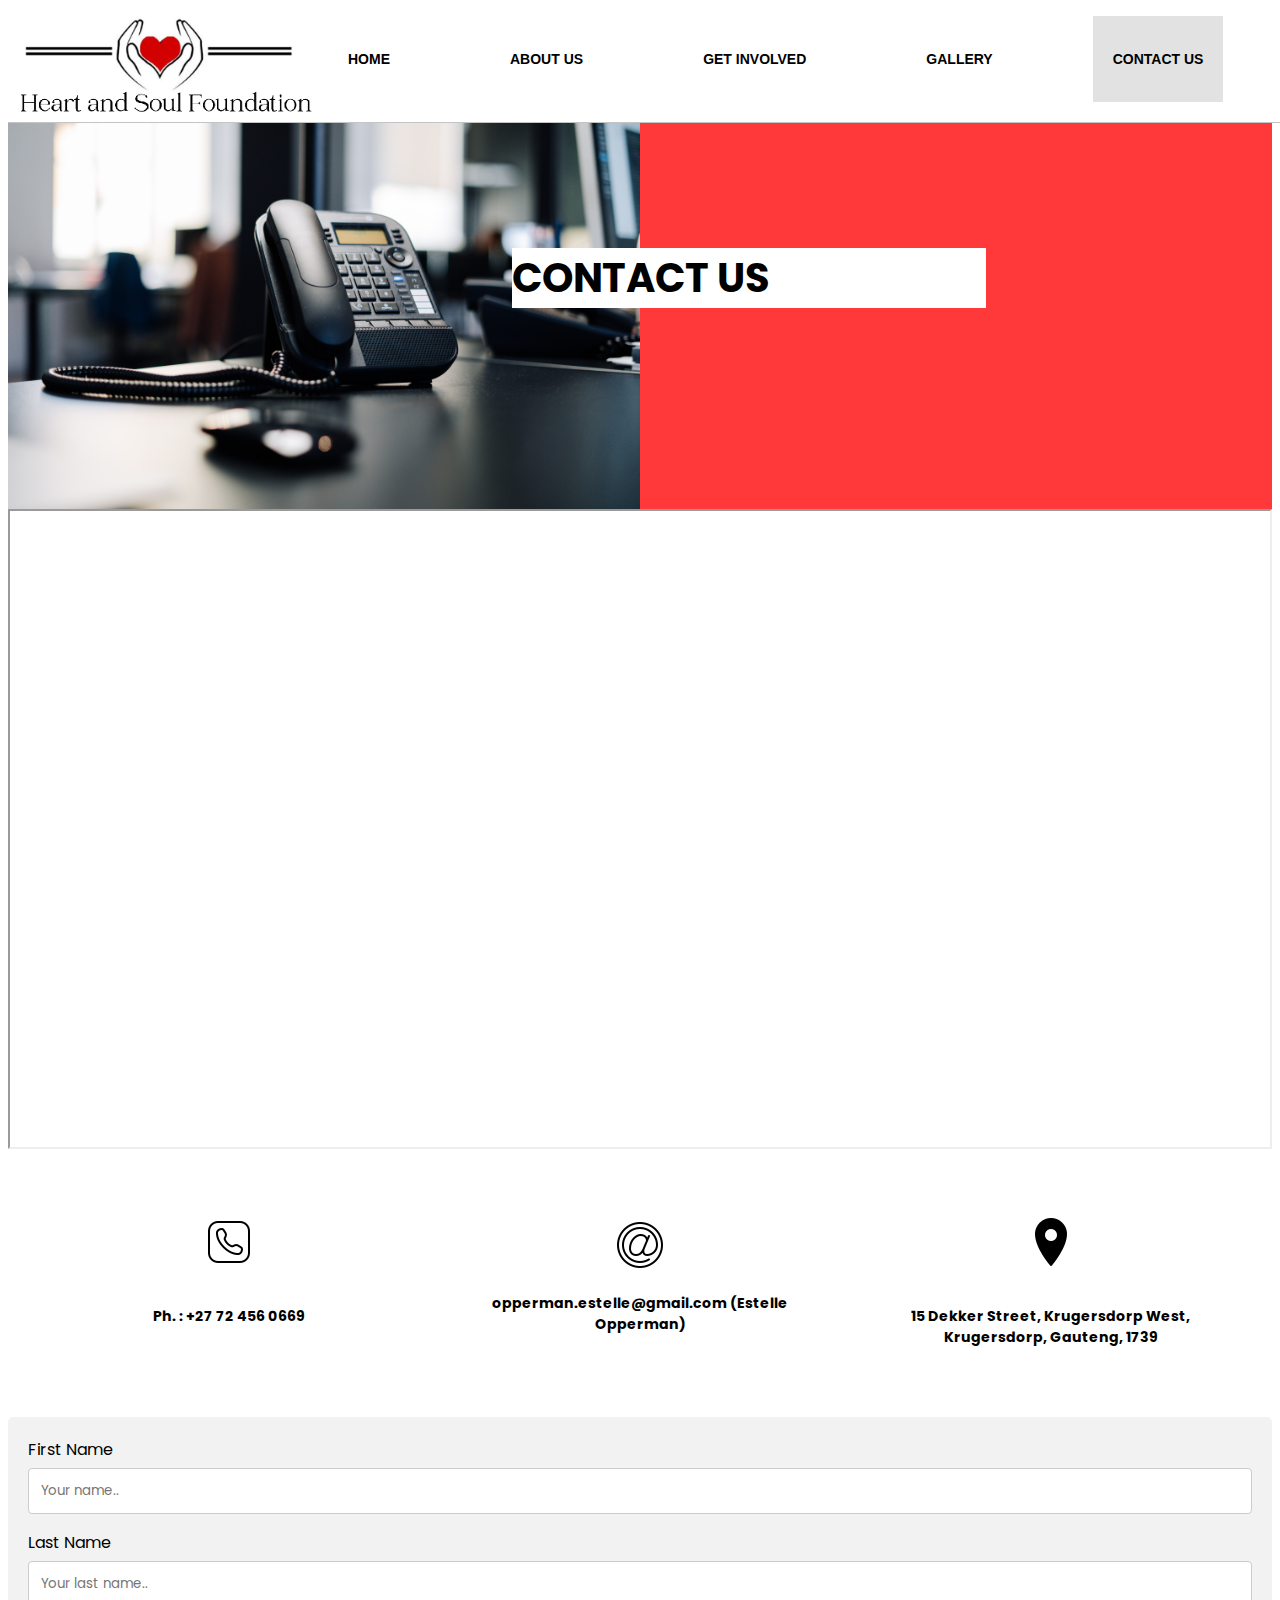
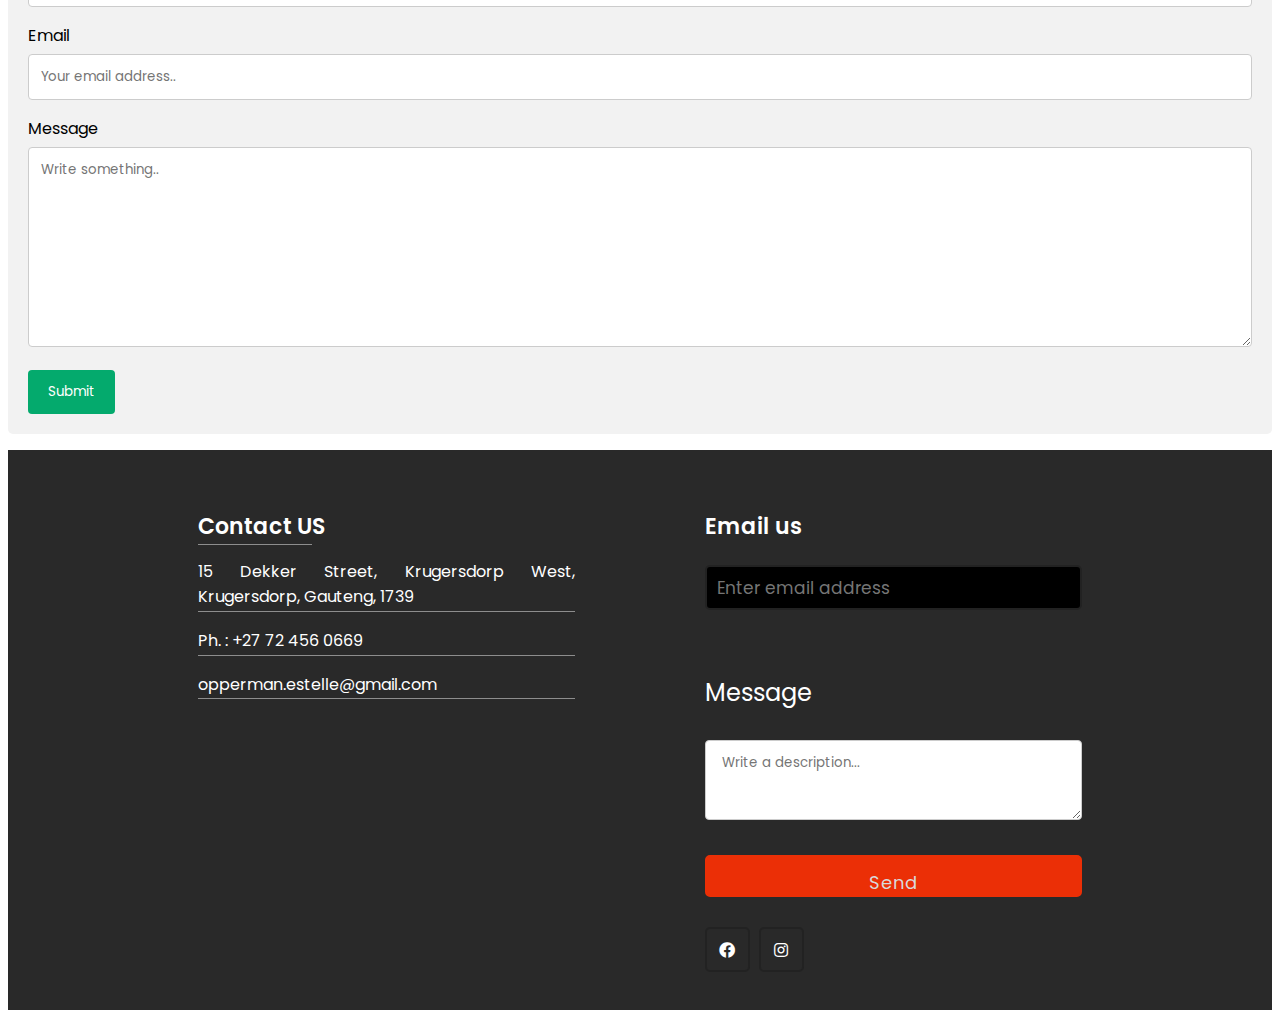
<file: contact-us.html>
<!DOCTYPE html>
<html lang="en">


<head>
    <meta charset="UTF-8">
    <meta http-equiv="X-UA-Compatible" content="IE=edge">
    <meta name="viewport" content="width=device-width, initial-scale=1.0">
    <link rel="stylesheet" href="styles.css">
    <link rel="stylesheet" href="https://cdnjs.cloudflare.com/ajax/libs/font-awesome/4.7.0/css/font-awesome.min.css">
    <title>Contact us | Heart & Soul Foundation</title>
    <link href="https://cdnjs.cloudflare.com/ajax/libs/font-awesome/4.7.0/css/font-awesome.min.css" rel="stylesheet">
    <link rel="stylesheet" href="https://cdnjs.cloudflare.com/ajax/libs/font-awesome/5.15.2/css/all.min.css">
    <link rel="stylesheet" href="https://cdnjs.cloudflare.com/ajax/libs/font-awesome/4.7.0/css/font-awesome.min.css">
    <link rel="icon" type="image/x-icon" href="/images/hear&soulLogo.ico">


</head>


<body>
    <nav>


        <div class="topnav" id="myTopnav">
            <a href="index.html" class="logolink">
                <img src="/images/hear&soulLogo.png" class="logo-position" alt="heart&Soul">
            </a>
            <a href="index.html" class="hover-underline-animation">HOME</a>
            <a href="about-us.html" class="hover-underline-animation">ABOUT US</a>
            <a href="get_involved.html" class="hover-underline-animation">GET INVOLVED</a>
            <a href="gallery.html" class="hover-underline-animation">GALLERY</a>
            <a href="contact-us.html" class="active hover-underline-animation">CONTACT US</a>

            <a href="javascript:void(0);" class="icon" onclick="myFunction()">
                <i class="fa fa-bars"></i>
            </a>
            <div class="responsive-nav-gap"></div>
            <hr>
        </div>
    </nav>

    <div class="article-flex-gap">
    </div>
    <div class="flex-article-test">
        <div class="article-item">
            <img src="images/contact.jpg">

        </div>

        <div>
            <h3>CONTACT US</h3>
        </div>

    </div>
    <div>
        <iframe src="https://embed.waze.com/iframe?zoom=16&lat=-26.099732&lon=27.751654&ct=livemap" allowfullscreen
            class="map"></iframe>
    </div>



    <div class="flex-container-contact flex-margin-contact">
        <div class="flex-item-left-contact">
            <img src="/images/contact_images/phone.png" alt="phone">
            <h5>Ph. : +27 72 456 0669</h5>



        </div>
        <div class="flex-item-right-contact">
            <img src="/images/contact_images/email.png" alt="email">
            <h5>opperman.estelle@gmail.com (Estelle Opperman) </h5>

        </div>
        <div class="flex-item-left-contact">
            <img src="/images/contact_images/location_icon.png" alt="phone">
            <h5>15 Dekker Street, Krugersdorp West, Krugersdorp, Gauteng, 1739</h5>

        </div>
    </div>
    <!--________________________________flex_middle_____________________________-->

    <div class="container">
        <form action="https://formspree.io/f/mzbqojon" method="POST">
            <label for="fname">First Name</label>
            <input type="text" id="fname" name="firstname" placeholder="Your name..">

            <label for="lname">Last Name</label>
            <input type="text" id="lname" name="lastname" placeholder="Your last name..">

            <label for="email">Email</label>
            <input type="email" id="email" name="email" placeholder="Your email address..">



            <label for="Message">Message</label>
            <textarea id="Message" name="subject" placeholder="Write something.." style="height:200px"></textarea>

            <input type="submit" value="Submit">
        </form>
    </div>


    <!--___________________________________________footer_____________________________________-->

    <footer>
        <div class="content">
            <div class="left box">
                <div class="topic"><span class="und-footer">Contact U</span>S</div>
                <p class="und-footer">15 Dekker Street, Krugersdorp West, Krugersdorp, Gauteng, 1739</p>
                <p class="und-footer">Ph. : +27 72 456 0669</p>
                <p class="und-footer">opperman.estelle@gmail.com</p>


            </div>

            <div class="right box">
                <div class="topic">Email us</div>
                <form action="https://formspree.io/f/mzbqojon" method="POST">
                    <label>
                        <input type="email" placeholder="Enter email address" name="email">
                    </label>
                    &nbsp;
                    <p style="font-size: x-large">Message</p>

                    <label>

                        <textarea name="message" placeholder=" Write a description..."></textarea>
                    </label>
                    <input type="submit" name="submit" value="Send">
                    <div class="media-icons">
                        <a href="https://www.facebook.com/heartandsoulcommunitycentre" target="_blank"><i
                                class="fab fa-facebook-f"></i></a>
                        <a href="https://www.instagram.com/heart_and_soul_foundation_/" target="_blank"><i
                                class="fab fa-instagram"></i></a>

                    </div>
                </form>
            </div>


        </div>

    </footer>
    <script src="app.js"></script>
</body>
</file>
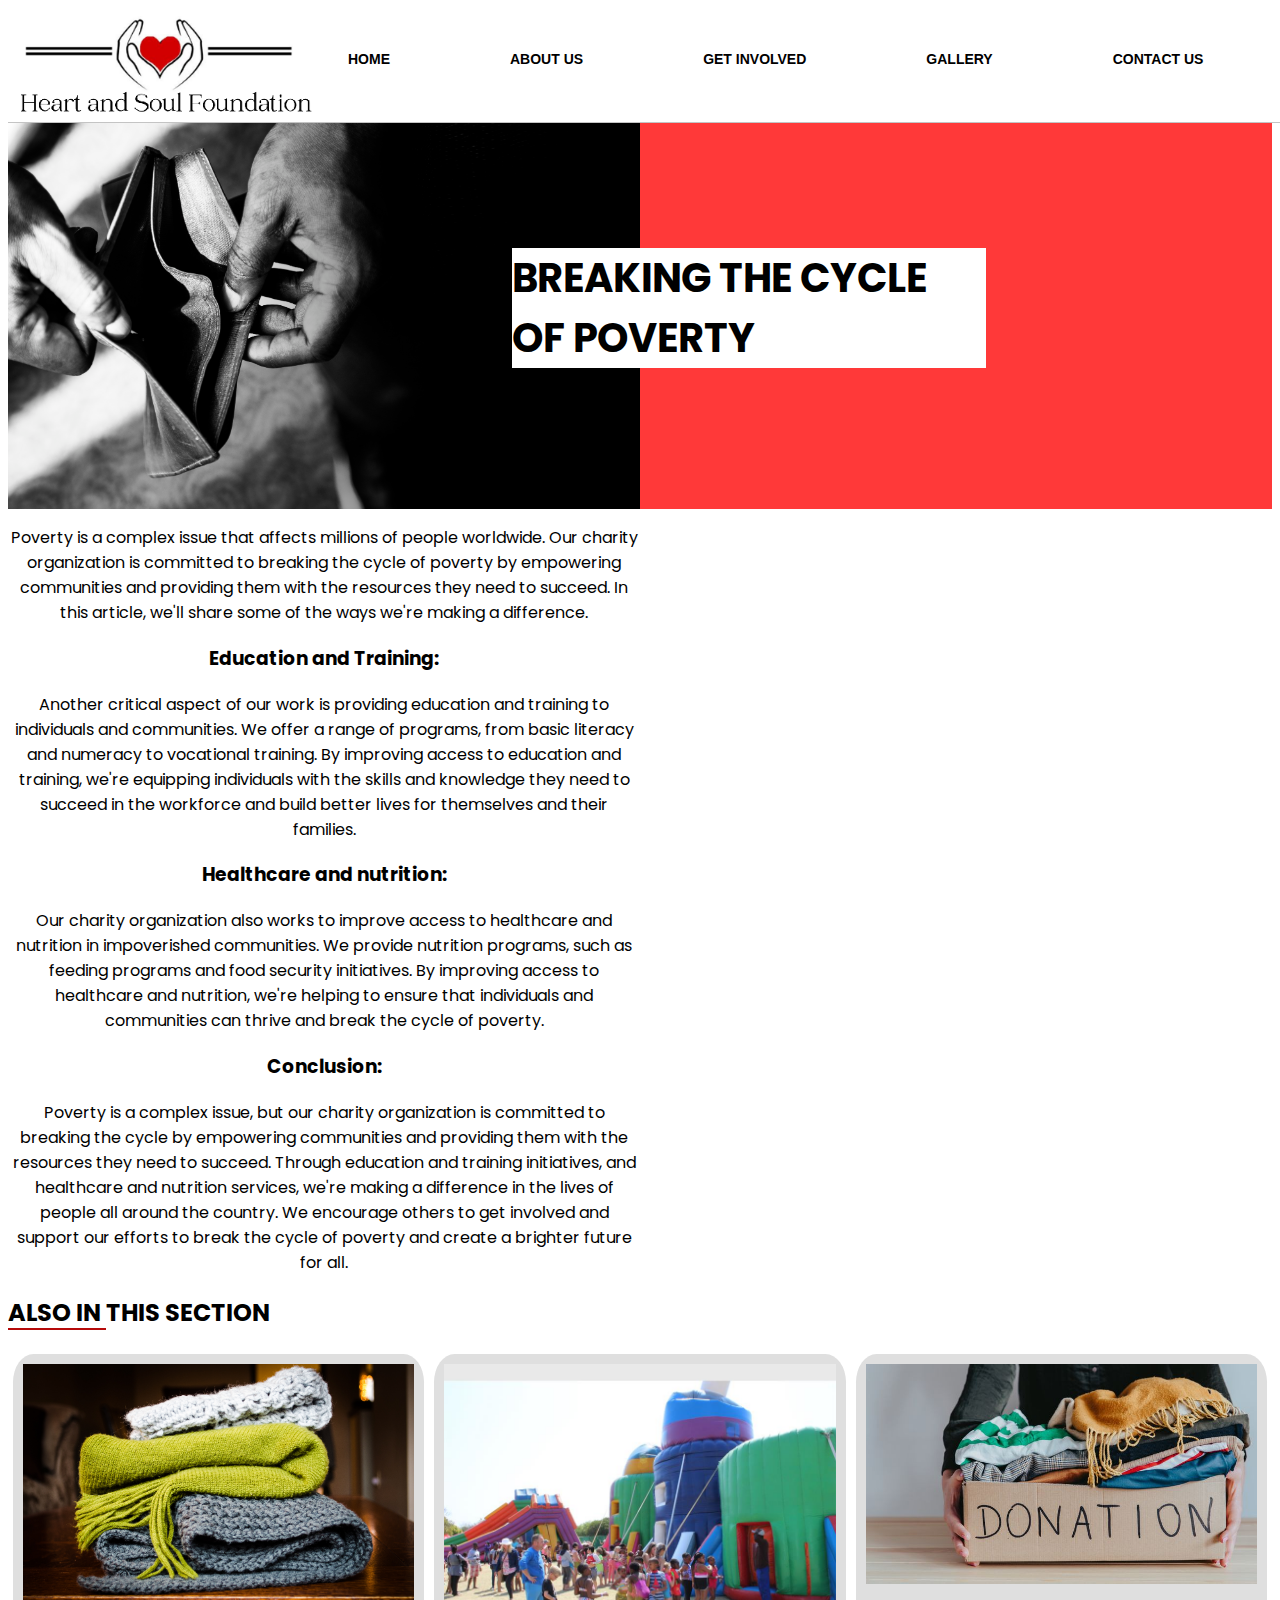
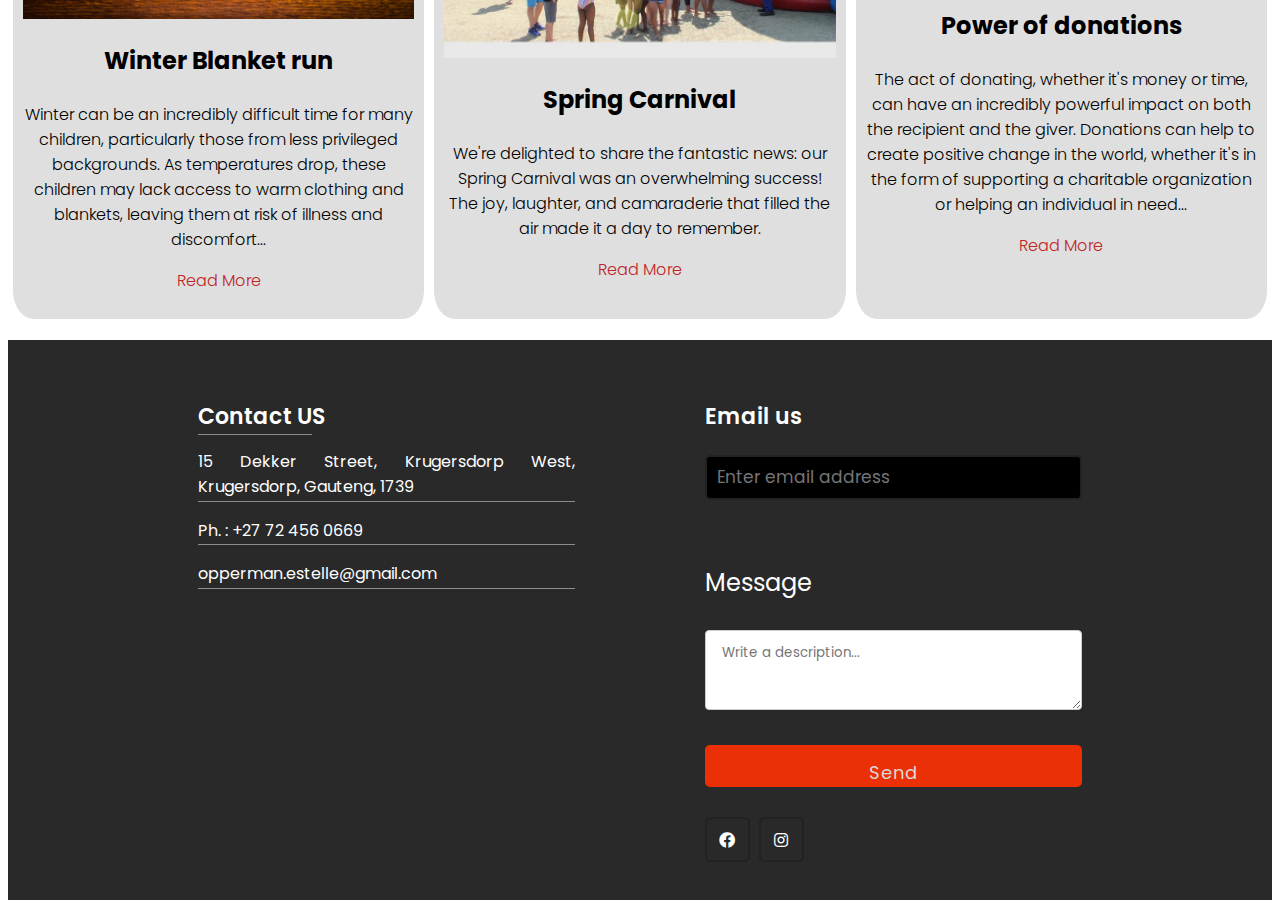
<file: cycle-poverty.html>
<!DOCTYPE html>
<html lang="en">


<head>
    <meta charset="UTF-8">
    <meta http-equiv="X-UA-Compatible" content="IE=edge">
    <meta name="viewport" content="width=device-width, initial-scale=1.0">
    <link rel="stylesheet" href="styles.css">
    <link rel="stylesheet" href="https://cdnjs.cloudflare.com/ajax/libs/font-awesome/4.7.0/css/font-awesome.min.css">
    <title>Breaking the cycle of poverty | Heart & Soul Foundation</title>
    <link href="https://cdnjs.cloudflare.com/ajax/libs/font-awesome/4.7.0/css/font-awesome.min.css" rel="stylesheet">
    <link rel="stylesheet" href="https://cdnjs.cloudflare.com/ajax/libs/font-awesome/5.15.2/css/all.min.css">
    <link rel="stylesheet" href="https://cdnjs.cloudflare.com/ajax/libs/font-awesome/4.7.0/css/font-awesome.min.css">
    <link rel="icon" type="image/x-icon" href="/images/hear&soulLogo.ico">

</head>


<body>
    <nav>

        <div class="topnav" id="myTopnav">
            <a href="index.html" class="logolink">
                <img src="/images/hear&soulLogo.png" class="logo-position" alt="heart&soulLogo">
            </a>
            <a href="index.html" class="hover-underline-animation">HOME</a>
            <a href="about-us.html" class="hover-underline-animation">ABOUT US</a>
            <a href="get_involved.html" class="hover-underline-animation">GET INVOLVED</a>
            <a href="gallery.html" class=" hover-underline-animation">GALLERY</a>
            <a href="contact-us.html" class=" hover-underline-animation">CONTACT US</a>

            <a href="javascript:void(0);" class="icon" onclick="myFunction()">
                <i class="fa fa-bars"></i>
            </a>
            <div class="responsive-nav-gap"></div>
            <hr>
        </div>

    </nav>
    <div class="article-flex-gap">
    </div>
    <div class="flex-article-test">
        <div class="article-item">
            <img src="images/article_images/wallet.jpg">

        </div>

        <div>
            <h3>BREAKING THE CYCLE OF POVERTY</h3>
        </div>

    </div>
    <div class="article-content">
        <p>Poverty is a complex issue that affects millions of people worldwide. Our charity organization is
            committed to breaking the cycle of poverty by empowering communities and providing them with the
            resources they need to succeed. In this article, we'll share some of the ways we're making a difference.
        </p>
        <h3>Education and Training:</h3>
        <p>Another critical aspect of our work is providing education and training to individuals and communities.
            We offer a range of programs, from basic literacy and numeracy to vocational training. By improving
            access to education and training, we're equipping individuals with the skills
            and knowledge they need to succeed in the workforce and build better lives for themselves and their
            families.
        </p>
        <h3>Healthcare and nutrition:</h3>
        <p>Our charity organization also works to improve access to healthcare and nutrition in impoverished
            communities. We provide
            nutrition programs, such as feeding programs and food security initiatives. By improving access to
            healthcare and nutrition, we're helping to ensure that individuals and communities can thrive and break
            the cycle of poverty.</p>
        <h3>Conclusion:</h3>
        <p>Poverty is a complex issue, but our charity organization is committed to breaking the cycle by empowering
            communities and providing them with the resources they need to succeed. Through education and training
            initiatives, and healthcare and nutrition services, we're making a
            difference in the lives of people all around the country. We encourage others to get involved and
            support our efforts to break the cycle of poverty and create a brighter future for all.</p>
    </div>
    <h2 class="article-heading-how-we-help-children"><span class="u">ALSO IN </span>THIS SECTION</h2>
    <div class="flex-container-one">

        <div class="item">
            <img src="images/article_images/blankets.jpg" alt="blanket-run">
            <h3>Winter Blanket run</h3>
            <p>Winter can be an incredibly difficult time for many children, particularly those from less privileged
                backgrounds.

                As temperatures drop, these children may lack access to warm clothing and blankets, leaving them at risk
                of illness and discomfort...</p>

            <a href="blanket-run.html" class="link readmore">
                <p>Read More </p>
            </a>

        </div>

        <div class="item">
            <img src="images/article_images/funday.jpg" alt="funday">

            <h3>Spring Carnival</h3>
            <p>We're delighted to share the fantastic news: our Spring Carnival was an overwhelming success! The joy,
                laughter, and camaraderie that filled the air made it a day to remember.

            </p>


            <a href="spring-carnival.html" class="link readmore">
                <p>Read More </p>
            </a>
        </div>
        <div class="item ">
            <img src="/images/donations.jpg" alt="donations">

            <h3>Power of donations</h3>
            <p>The act of donating, whether it's money or time, can have an incredibly powerful impact on both the
                recipient and the giver. Donations can help to create positive change in the world, whether it's in the
                form of supporting a charitable organization or helping an individual in need...</p>

            <a href="donations.html" class="link readmore">
                <p>Read More </p>
            </a>
        </div>

    </div>


    <!--___________________________________________footer_____________________________________-->

    <footer>
        <div class="content">
            <div class="left box">
                <div class="topic"><span class="und-footer">Contact U</span>S</div>
                <p class="und-footer">15 Dekker Street, Krugersdorp West, Krugersdorp, Gauteng, 1739</p>
                <p class="und-footer">Ph. : +27 72 456 0669</p>
                <p class="und-footer">opperman.estelle@gmail.com</p>


            </div>

            <div class="right box">
                <div class="topic">Email us</div>
                <form action="https://formspree.io/f/mzboolwv" method="POST">
                    <label>
                        <input type="email" placeholder="Enter email address" name="email">
                    </label>
                    &nbsp;
                    <p style="font-size: x-large">Message</p>

                    <label>

                        <textarea name="message" placeholder=" Write a description..."></textarea>
                    </label>
                    <input type="submit" name="submit" value="Send">
                    <div class="media-icons">
                        <a href="https://www.facebook.com/heartandsoulcommunitycentre" target="_blank"><i
                                class="fab fa-facebook-f"></i></a>
                        <a href="https://www.instagram.com/heart_and_soul_foundation_/" target="_blank"><i
                                class="fab fa-instagram"></i></a>

                    </div>
                </form>
            </div>


        </div>

    </footer>
    <script src="app.js"></script>
</body>
</file>
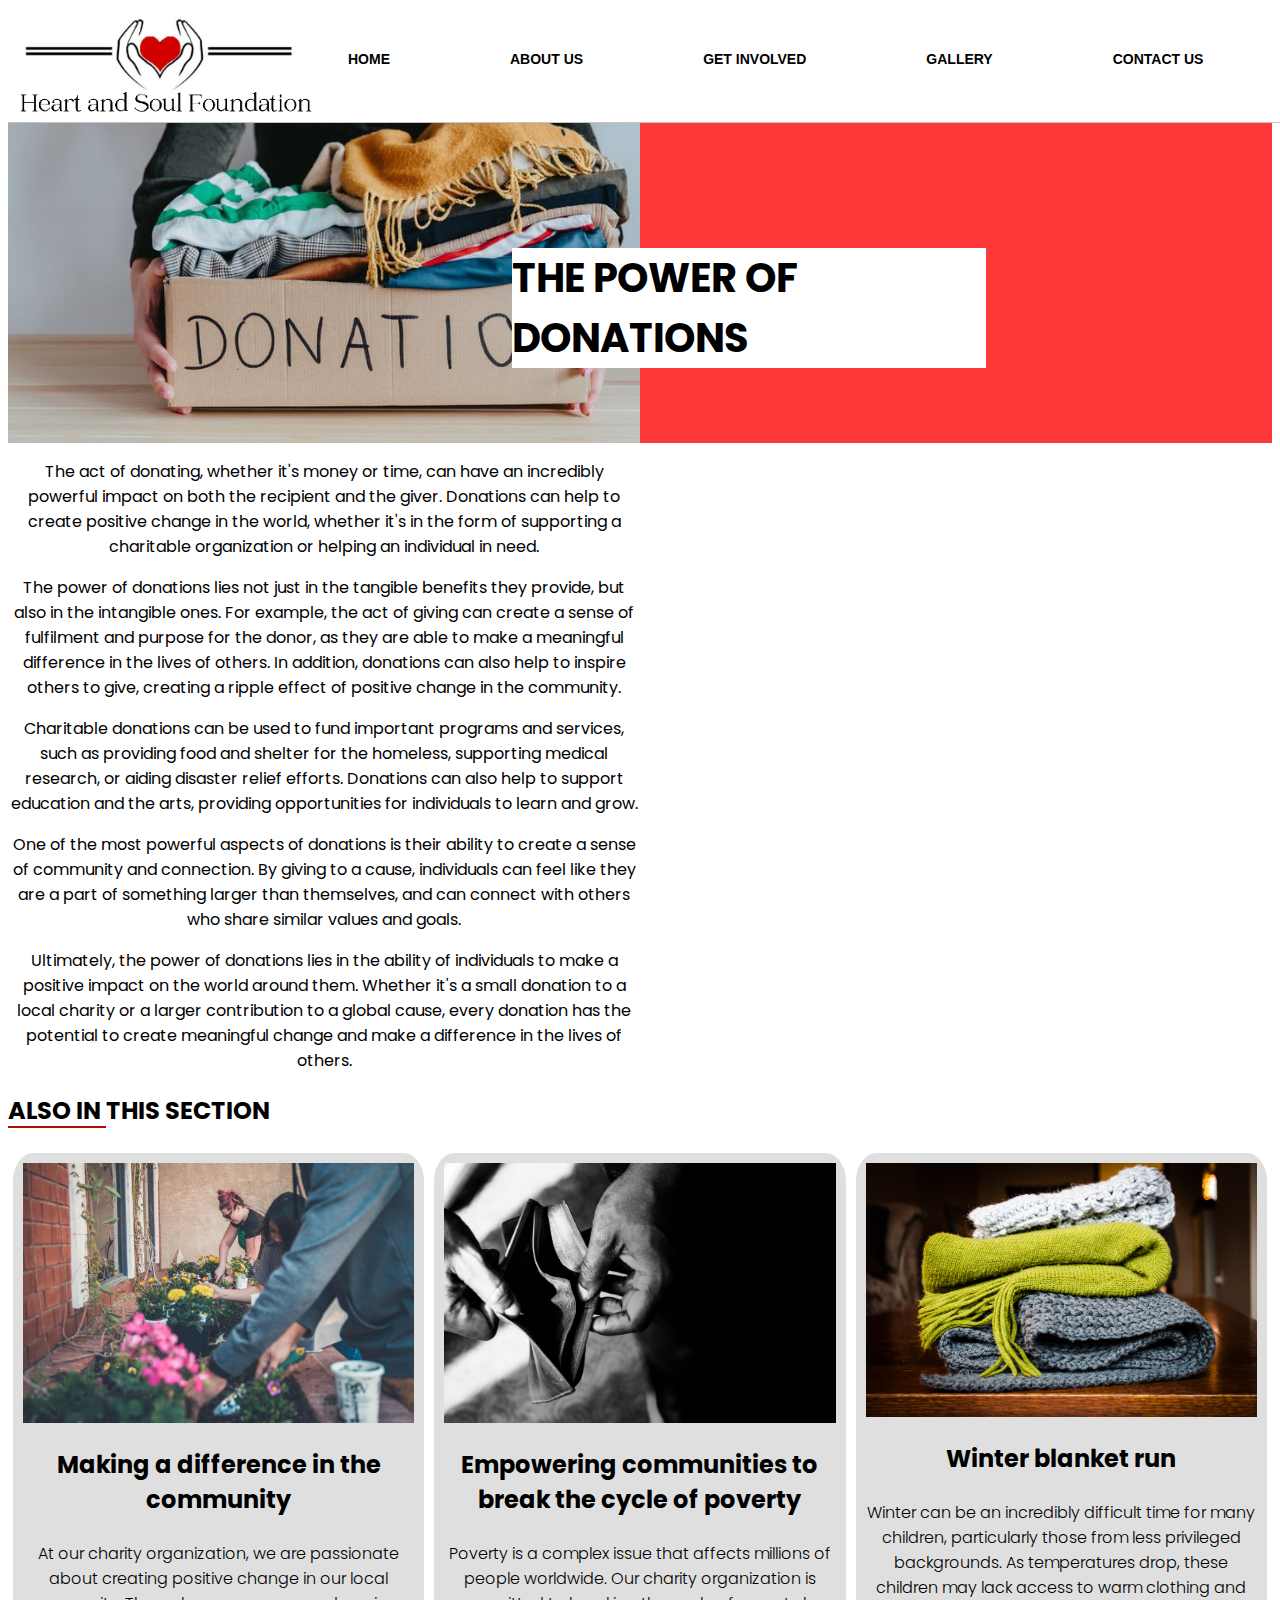
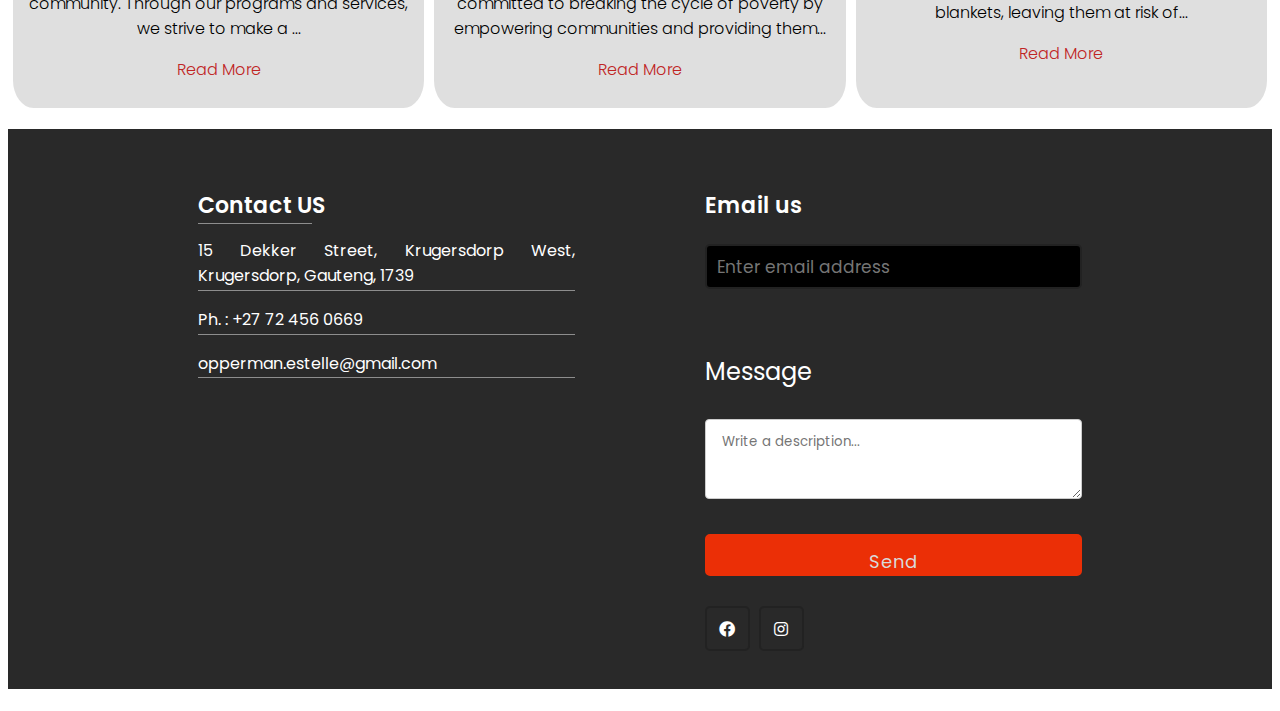
<file: donations.html>
<!DOCTYPE html>
<html lang="en">

<head>
    <meta charset="UTF-8">
    <meta http-equiv="X-UA-Compatible" content="IE=edge">
    <meta name="viewport" content="width=device-width, initial-scale=1.0">
    <link rel="stylesheet" href="styles.css">
    <link rel="stylesheet" href="https://cdnjs.cloudflare.com/ajax/libs/font-awesome/4.7.0/css/font-awesome.min.css">
    <title>Power of donations | Heart & Soul Foundation </title>
    <link href="https://cdnjs.cloudflare.com/ajax/libs/font-awesome/4.7.0/css/font-awesome.min.css" rel="stylesheet">
    <link rel="stylesheet" href="https://cdnjs.cloudflare.com/ajax/libs/font-awesome/5.15.2/css/all.min.css">
    <link rel="stylesheet" href="https://cdnjs.cloudflare.com/ajax/libs/font-awesome/4.7.0/css/font-awesome.min.css">
    <link rel="icon" type="image/x-icon" href="/images/hear&soulLogo.ico">

</head>


<body>
    <nav>

        <div class="topnav" id="myTopnav">
            <a href="index.html" class="logolink">
                <img src="/images/hear&soulLogo.png" class="logo-position" alt="heart&soulLogo">
            </a>
            <a href="index.html" class="hover-underline-animation">HOME</a>
            <a href="about-us.html" class="hover-underline-animation">ABOUT US</a>
            <a href="get_involved.html" class="hover-underline-animation">GET INVOLVED</a>
            <a href="gallery.html" class=" hover-underline-animation">GALLERY</a>
            <a href="contact-us.html" class=" hover-underline-animation">CONTACT US</a>

            <a href="javascript:void(0);" class="icon" onclick="myFunction()">
                <i class="fa fa-bars"></i>
            </a>
            <div class="responsive-nav-gap"></div>
            <hr>
        </div>

    </nav>

    <div class="article-flex-gap">
    </div>
    <div class="flex-article-test">
        <div class="article-item">
            <img src="images/donations.jpg">

        </div>

        <div>
            <h3>THE POWER OF DONATIONS</h3>
        </div>

    </div>
    <div class="article-content">
        <p>The act of donating, whether it's money or time, can have an incredibly powerful impact on both the
            recipient and the giver. Donations can help to create positive change in the world, whether it's in the
            form of supporting a charitable organization or helping an individual in need.
        </p>

        <p>The power of donations lies not just in the tangible benefits they provide, but also in the intangible
            ones. For example, the act of giving can create a sense of fulfilment and purpose for the donor, as
            they are able to make a meaningful difference in the lives of others. In addition, donations can also
            help to inspire others to give, creating a ripple effect of positive change in the community.

        </p>

        <p>Charitable donations can be used to fund important programs and services, such as providing food and
            shelter for the homeless, supporting medical research, or aiding disaster relief efforts. Donations can
            also help to support education and the arts, providing opportunities for individuals to learn and grow.
        </p>

        <p>One of the most powerful aspects of donations is their ability to create a sense of community and
            connection. By giving to a cause, individuals can feel like they are a part of something larger than
            themselves, and can connect with others who share similar values and goals.</p>

        <p>Ultimately, the power of donations lies in the ability of individuals to make a positive impact on the
            world around them. Whether it's a small donation to a local charity or a larger contribution to a global
            cause, every donation has the potential to create meaningful change and make a difference in the lives
            of others.</p>
    </div>
    <h2 class="article-heading-how-we-help-children"><span class="u">ALSO IN </span>THIS SECTION</h2>
    <div class="flex-container-one">

        <div class="item">
            <img src="images/article_images/community.jpg" alt="food-donations">
            <h3>Making a difference in the community</h3>
            <p>At our charity organization, we are passionate about creating positive change in our local community.
                Through our programs and services, we strive to make a ...</p>

            <a href="communities.html" class="link readmore">
                <p>Read More </p>
            </a>

        </div>

        <div class="item">
            <img src="images/article_images/wallet.jpg" alt="wallet">

            <h3>Empowering communities to break the cycle of poverty</h3>
            <p>Poverty is a complex issue that affects millions of people worldwide. Our charity organization is
                committed to breaking the cycle of poverty by empowering communities and providing them...</p>


            <a href="cycle-poverty.html" class="link readmore">
                <p>Read More </p>
            </a>
        </div>
        <div class="item ">
            <img src="/images/article_images/blankets.jpg" alt="blankets">

            <h3>Winter blanket run</h3>
            <p>Winter can be an incredibly difficult time for many children, particularly those from less privileged
                backgrounds.

                As temperatures drop, these children may lack access to warm clothing and blankets, leaving them at risk
                of...</p>

            <a href="blanket-run.html" class="link readmore">
                <p>Read More </p>
            </a>
        </div>

    </div>


    <!--___________________________________________footer_____________________________________-->

    <footer>
        <div class="content">
            <div class="left box">
                <div class="topic"><span class="und-footer">Contact U</span>S</div>
                <p class="und-footer">15 Dekker Street, Krugersdorp West, Krugersdorp, Gauteng, 1739</p>
                <p class="und-footer">Ph. : +27 72 456 0669</p>
                <p class="und-footer">opperman.estelle@gmail.com</p>


            </div>

            <div class="right box">
                <div class="topic">Email us</div>
                <form action="https://formspree.io/f/mzboolwv" method="POST">
                    <label>
                        <input type="email" placeholder="Enter email address" name="email">
                    </label>
                    &nbsp;
                    <p style="font-size: x-large">Message</p>

                    <label>

                        <textarea name="message" placeholder=" Write a description..."></textarea>
                    </label>
                    <input type="submit" name="submit" value="Send">
                    <div class="media-icons">
                        <a href="https://www.facebook.com/heartandsoulcommunitycentre" target="_blank"><i
                                class="fab fa-facebook-f"></i></a>
                        <a href="https://www.instagram.com/heart_and_soul_foundation_/" target="_blank"><i
                                class="fab fa-instagram"></i></a>

                    </div>
                </form>
            </div>


        </div>

    </footer>
    <script src="app.js"></script>
</body>
</file>
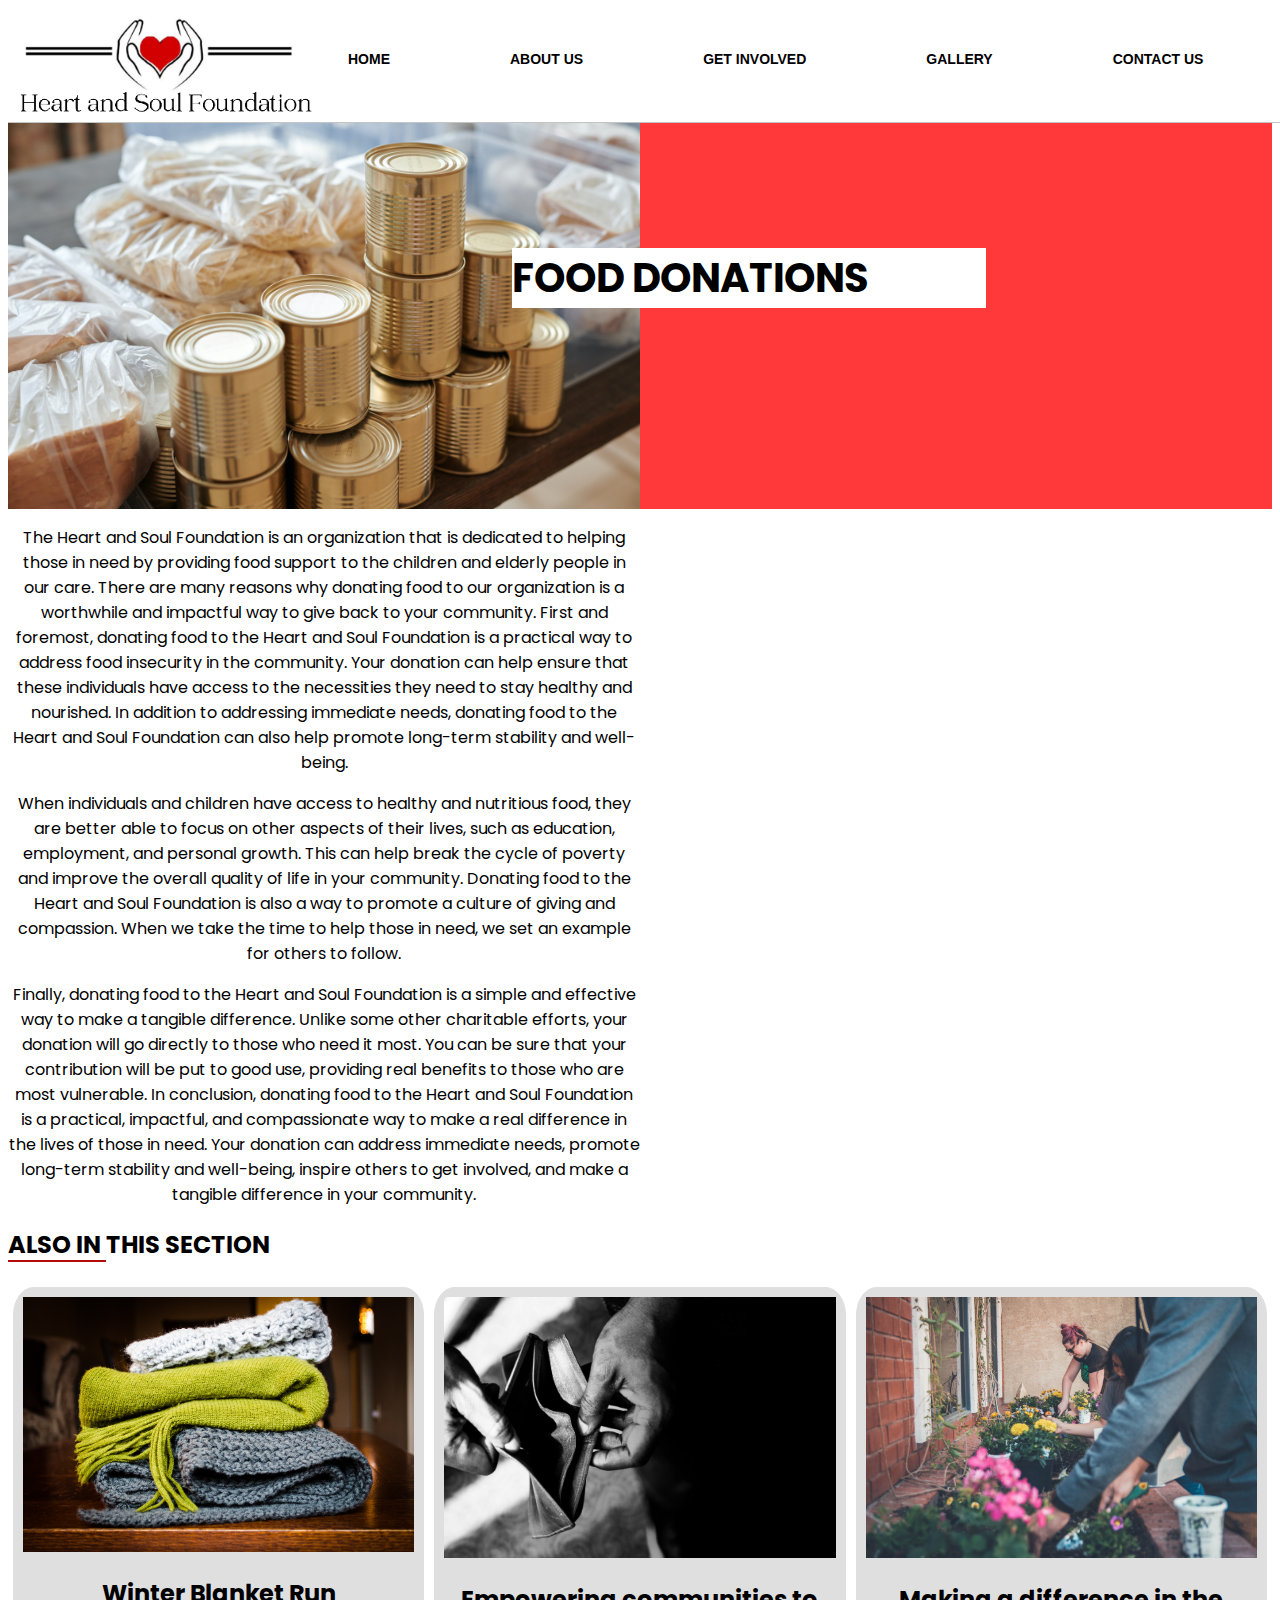
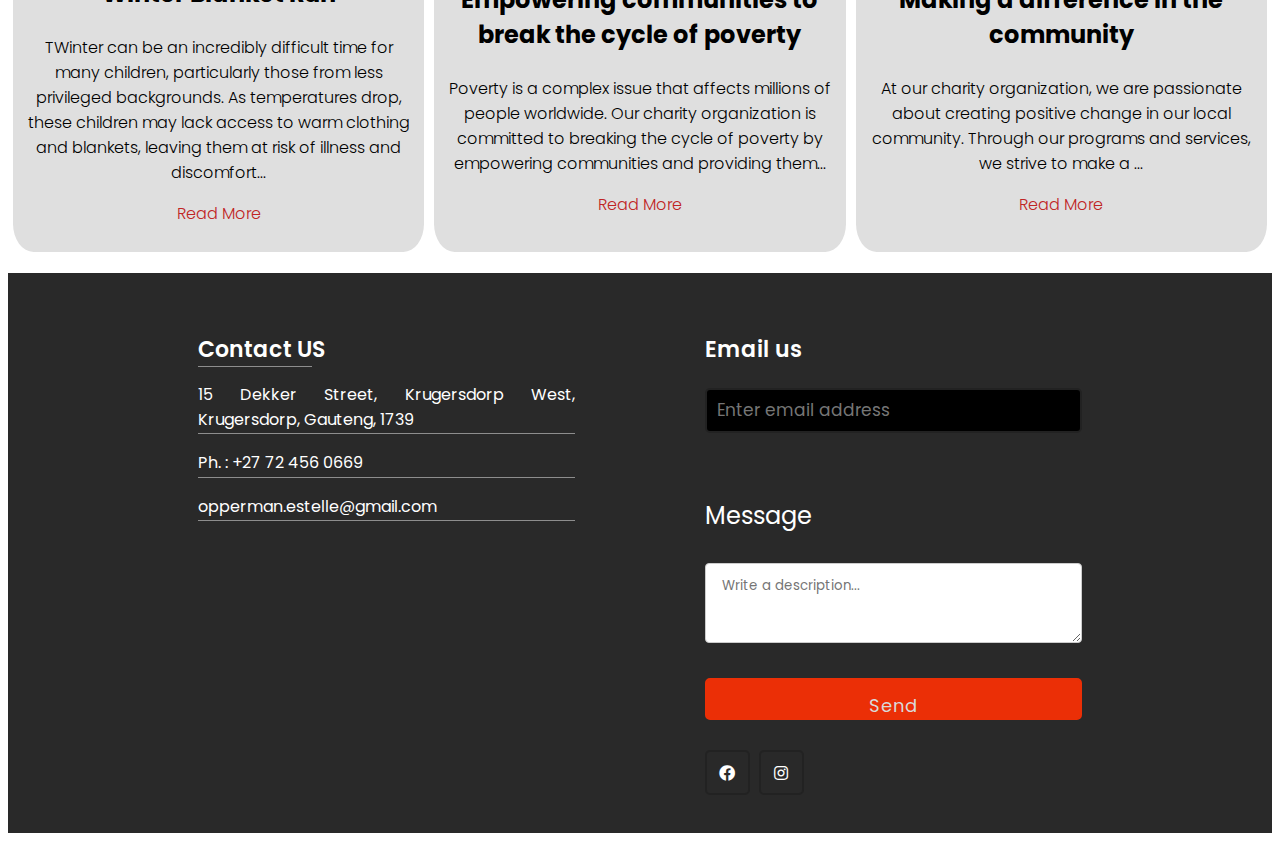
<file: food-donations.html>
<!DOCTYPE html>
<html lang="en">


<head>
    <meta charset="UTF-8">
    <meta http-equiv="X-UA-Compatible" content="IE=edge">
    <meta name="viewport" content="width=device-width, initial-scale=1.0">
    <link rel="stylesheet" href="styles.css">
    <link rel="stylesheet" href="https://cdnjs.cloudflare.com/ajax/libs/font-awesome/4.7.0/css/font-awesome.min.css">
    <title>Food Donations | Heart & Soul Foundation</title>
    <link href="https://cdnjs.cloudflare.com/ajax/libs/font-awesome/4.7.0/css/font-awesome.min.css" rel="stylesheet">
    <link rel="stylesheet" href="https://cdnjs.cloudflare.com/ajax/libs/font-awesome/5.15.2/css/all.min.css">
    <link rel="stylesheet" href="https://cdnjs.cloudflare.com/ajax/libs/font-awesome/4.7.0/css/font-awesome.min.css">
    <link rel="icon" type="image/x-icon" href="/images/hear&soulLogo.ico">

</head>


<body>
    <nav>


        <div class="topnav" id="myTopnav">
            <a href="index.html" class="logolink">
                <img src="/images/hear&soulLogo.png" class="logo-position" alt="heart&soulFoundation">
            </a>
            <a href="index.html" class="hover-underline-animation">HOME</a>
            <a href="about-us.html" class="hover-underline-animation">ABOUT US</a>
            <a href="get_involved.html" class="hover-underline-animation">GET INVOLVED</a>
            <a href="gallery.html" class=" hover-underline-animation">GALLERY</a>
            <a href="contact-us.html" class=" hover-underline-animation">CONTACT US</a>

            <a href="javascript:void(0);" class="icon" onclick="myFunction()">
                <i class="fa fa-bars"></i>
            </a>
            <div class="responsive-nav-gap"></div>
            <hr>
        </div>
    </nav>
    <div class="article-flex-gap">
    </div>
    <div class="flex-article-test">
        <div class="article-item">
            <img src="images/article_images/food_donations.jpg">

        </div>

        <div>
            <h3>FOOD DONATIONS</h3>
        </div>

    </div>
    <div class="article-content">
        <p>The Heart and Soul Foundation is an organization that is dedicated to helping those in need by providing
            food support to the children and elderly people in our care. There are many reasons why donating food
            to our organization is a worthwhile and impactful way to give back to your community. First and
            foremost, donating food to the Heart and Soul Foundation is a practical way to address food insecurity
            in the community. Your donation can help ensure that these individuals have access to the necessities
            they need to stay healthy and nourished. In addition to addressing immediate needs, donating food to
            the Heart and Soul Foundation can also help promote long-term stability and well-being.
        <p>When
            individuals and children have access to healthy and nutritious food, they are better able to focus on
            other aspects of their lives, such as education, employment, and personal growth. This can help break
            the cycle of poverty and improve the overall quality of life in your community. Donating food to the
            Heart and Soul Foundation is also a way to promote a culture of giving and compassion. When we take
            the time to help those in need, we set an example for others to follow. </p>

        <p>Finally, donating food to the
            Heart and Soul Foundation is a simple and effective way to make a tangible difference. Unlike some
            other charitable efforts, your donation will go directly to those who need it most. You can be sure that
            your contribution will be put to good use, providing real benefits to those who are most vulnerable. In
            conclusion, donating food to the Heart and Soul Foundation is a practical, impactful, and compassionate
            way to make a real difference in the lives of those in need. Your donation can address immediate needs,
            promote long-term stability and well-being, inspire others to get involved, and make a tangible
            difference in your community.</p>
    </div>
    <h2 class="article-heading-how-we-help-children"><span class="u">ALSO IN </span>THIS SECTION</h2>
    <div class="flex-container-one">

        <div class="item">
            <img src="images/article_images/blankets.jpg" alt="Blanket">
            <h3>Winter Blanket Run</h3>
            <p>TWinter can be an incredibly difficult time for many children, particularly those from less privileged
                backgrounds.

                As temperatures drop, these children may lack access to warm clothing and blankets, leaving them at risk
                of illness and discomfort...</p>

            <a href="blanket-run.html" class="link readmore">
                <p>Read More </p>
            </a>

        </div>

        <div class="item">
            <img src="images/article_images/wallet.jpg" alt="wallet">

            <h3>Empowering communities to break the cycle of poverty</h3>
            <p>Poverty is a complex issue that affects millions of people worldwide. Our charity organization is
                committed to breaking the cycle of poverty by empowering communities and providing them...</p>


            <a href="cycle-poverty.html" class="link readmore">
                <p>Read More </p>
            </a>
        </div>
        <div class="item ">
            <img src="/images/article_images/community.jpg" alt="community">

            <h3>Making a difference in the community</h3>
            <p>At our charity organization, we are passionate about creating positive change in our local community.
                Through our programs and services, we strive to make a ...</p>

            <a href="communities.html" class="link readmore">
                <p>Read More </p>
            </a>
        </div>

    </div>


    <!--___________________________________________footer_____________________________________-->

    <footer>
        <div class="content">
            <div class="left box">
                <div class="topic"><span class="und-footer">Contact U</span>S</div>
                <p class="und-footer">15 Dekker Street, Krugersdorp West, Krugersdorp, Gauteng, 1739</p>
                <p class="und-footer">Ph. : +27 72 456 0669</p>
                <p class="und-footer">opperman.estelle@gmail.com</p>


            </div>

            <div class="right box">
                <div class="topic">Email us</div>
                <form action="https://formspree.io/f/mzboolwv" method="POST">
                    <label>
                        <input type="email" placeholder="Enter email address" name="email">
                    </label>
                    &nbsp;
                    <p style="font-size: x-large">Message</p>

                    <label>

                        <textarea name="message" placeholder=" Write a description..."></textarea>
                    </label>
                    <input type="submit" name="submit" value="Send">
                    <div class="media-icons">
                        <a href="https://www.facebook.com/heartandsoulcommunitycentre" target="_blank"><i
                                class="fab fa-facebook-f"></i></a>
                        <a href="https://www.instagram.com/heart_and_soul_foundation_/" target="_blank"><i
                                class="fab fa-instagram"></i></a>

                    </div>
                </form>
            </div>


        </div>

    </footer>
    <script src="app.js"></script>
</body>
</file>
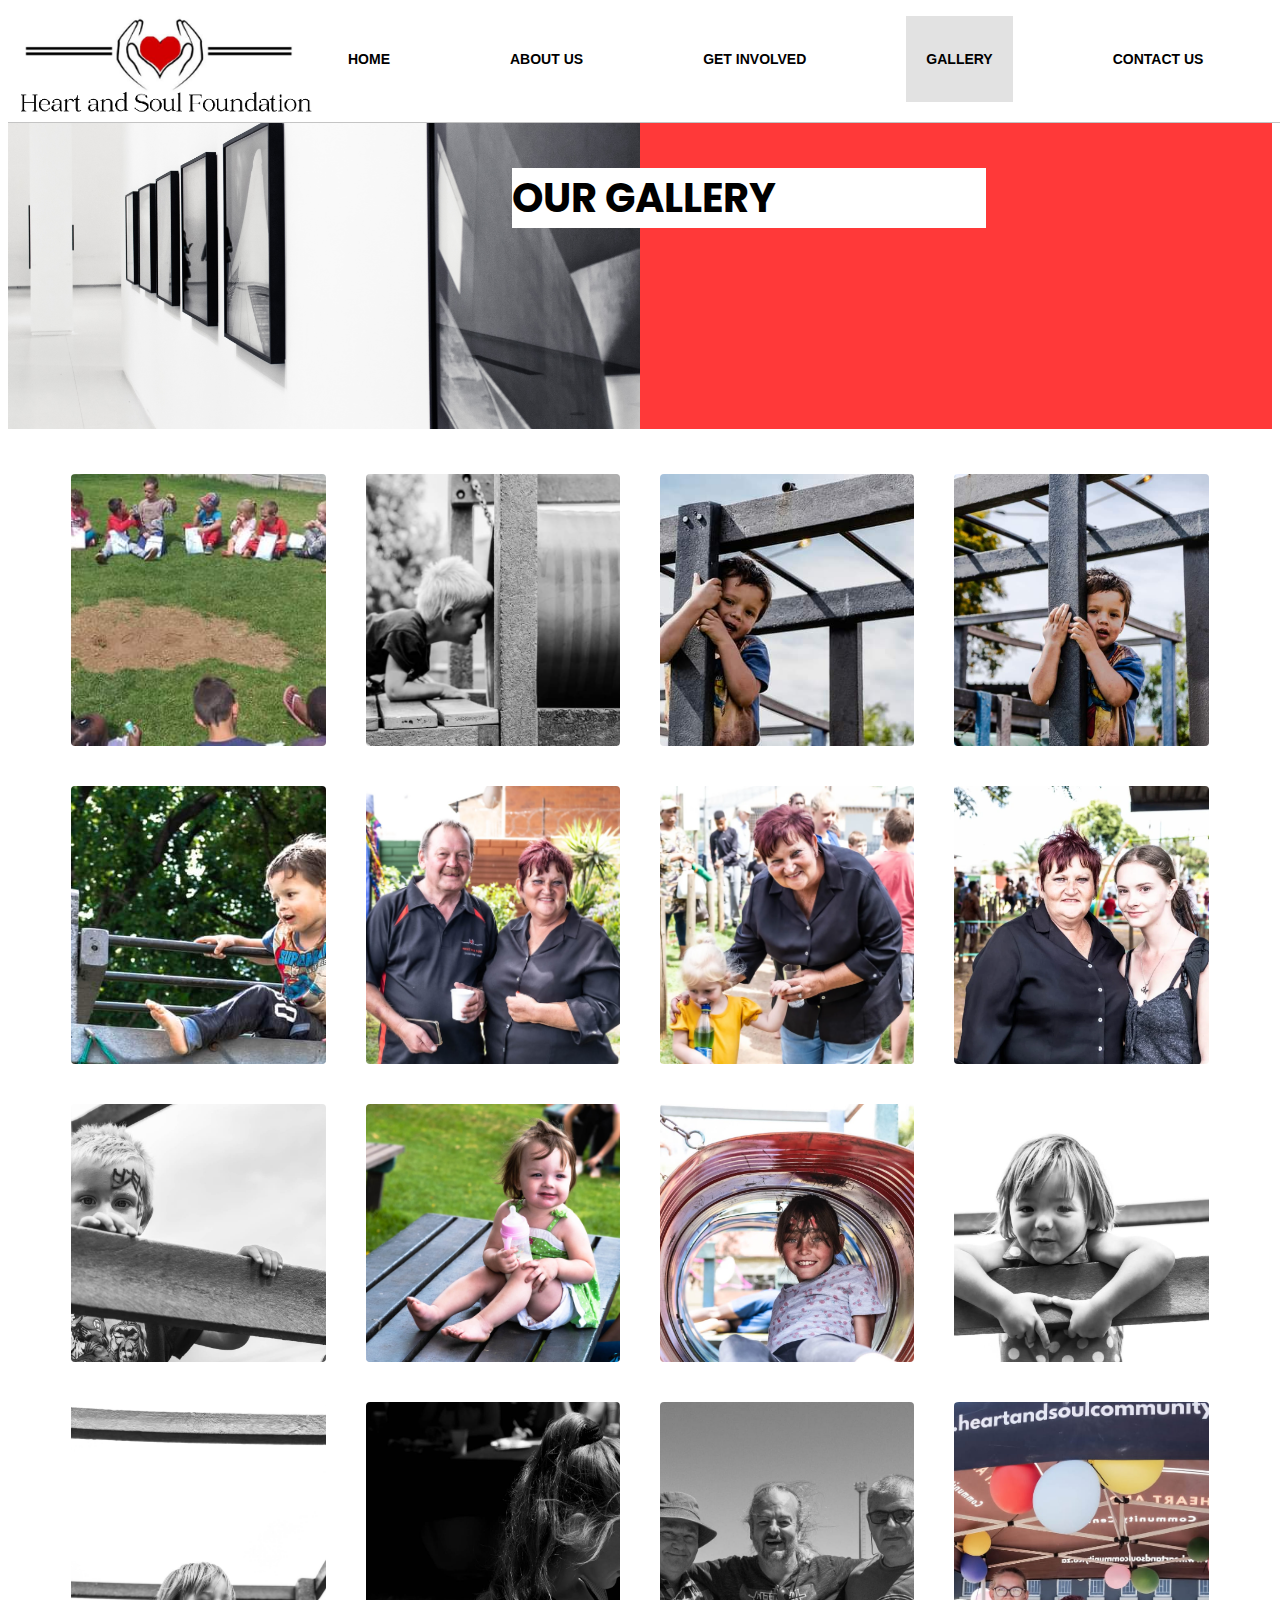
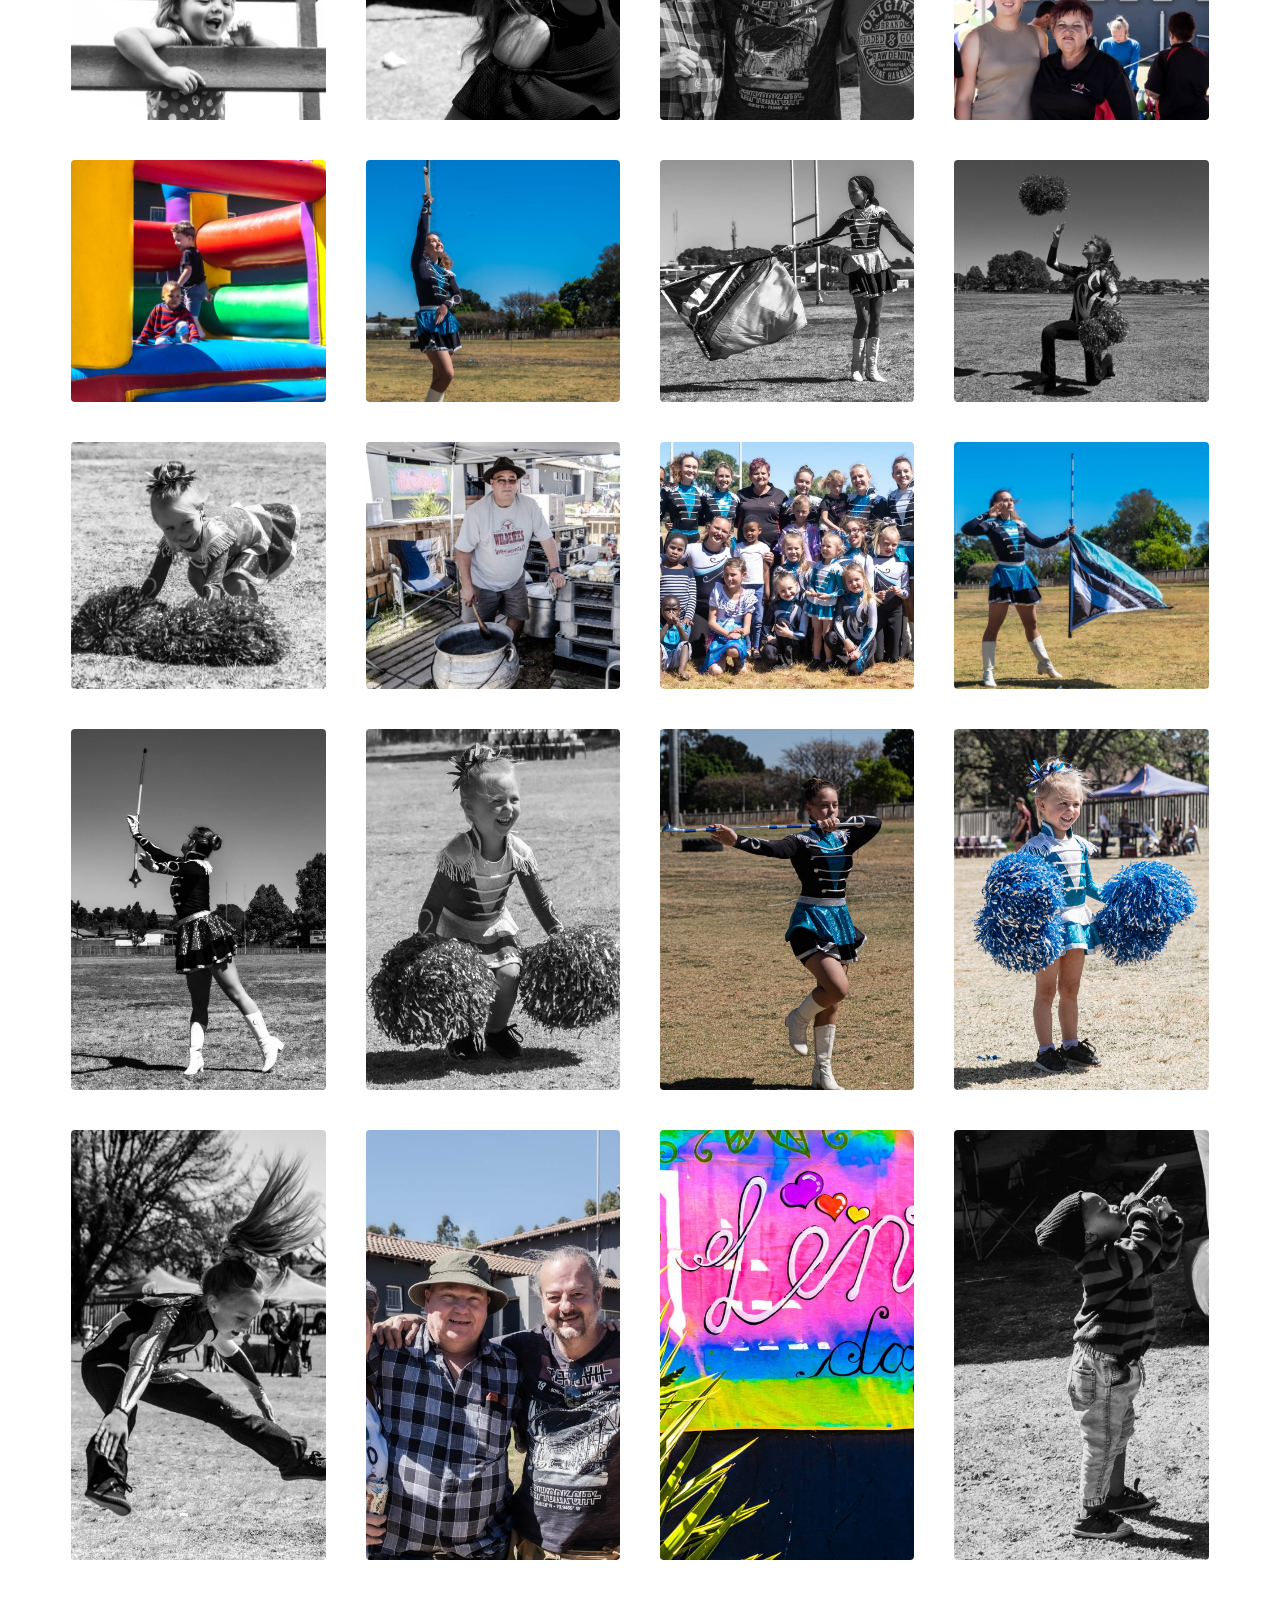
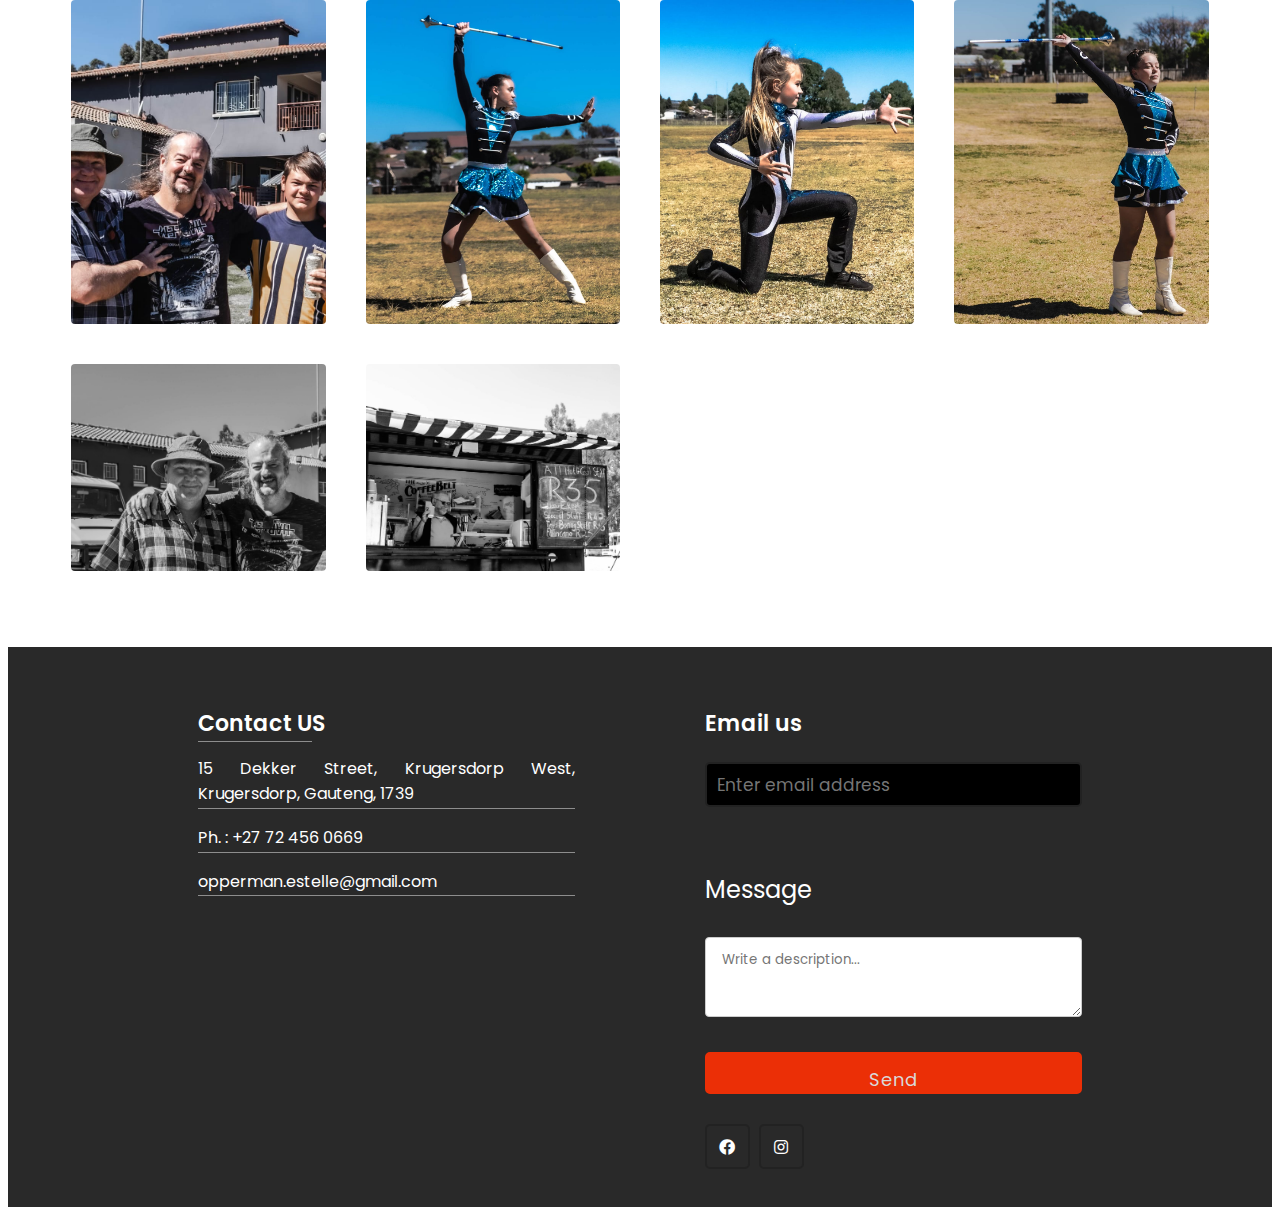
<file: gallery.html>
<!DOCTYPE html>
<html lang="en">

<head>
    <meta charset="UTF-8">
    <meta http-equiv="X-UA-Compatible" content="IE=edge">
    <meta name="viewport" content="width=device-width, initial-scale=1.0">
    <link rel="stylesheet" href="styles.css">
    <link rel="stylesheet" href="https://cdnjs.cloudflare.com/ajax/libs/font-awesome/4.7.0/css/font-awesome.min.css">
    <title>Gallery | Heart & Soul Foundation</title>
    <link href="https://cdnjs.cloudflare.com/ajax/libs/font-awesome/4.7.0/css/font-awesome.min.css" rel="stylesheet">
    <link rel="stylesheet" href="https://cdnjs.cloudflare.com/ajax/libs/font-awesome/5.15.2/css/all.min.css">
    <link rel="stylesheet" href="https://cdnjs.cloudflare.com/ajax/libs/font-awesome/4.7.0/css/font-awesome.min.css">
    <link rel="icon" type="image/x-icon" href="/images/hear&soulLogo.ico">

</head>

<body>
    <nav>

        <div class="topnav" id="myTopnav">
            <a href="index.html" class="logolink">
                <img src="/images/hear&soulLogo.png" class="logo-position" alt="heart&soul-founation">
            </a>
            <a href="index.html" class="hover-underline-animation">HOME</a>
            <a href="about-us.html" class="hover-underline-animation">ABOUT US</a>
            <a href="get_involved.html" class="hover-underline-animation">GET INVOLVED</a>
            <a href="gallery.html" class="active hover-underline-animation">GALLERY</a>
            <a href="contact-us.html" class=" hover-underline-animation">CONTACT US</a>

            <a href="javascript:void(0);" class="icon" onclick="myFunction()">
                <i class="fa fa-bars"></i>
            </a>
            <div class="responsive-nav-gap"></div>
            <hr>
        </div>

    </nav>
    <div class="flex-article-test">
        <div class="article-item">
            <img src="images/gallery_main.jpg">

        </div>

        <div>
            <h3>OUR GALLERY</h3>
        </div>

    </div>
    <div class="gallery-responsive-gap">
        &nbsp;
    </div>
    <div class="main">
        <div class="gallery">
            <div class="gallery__item">
                <img src="images/gallery_images/1.jpg" id="myImg1" alt="img1">
            </div>
            <div class="gallery__item">
                <img src="images/gallery_images/2.jpg" id="myImg2" alt="img2">
            </div>
            <div class="gallery__item">
                <img src="images/gallery_images/3.jpg" id="myImg3" alt="img3">
            </div>
            <div class="gallery__item">
                <img src="images/gallery_images/4.jpg" id="myImg4" alt="img4">
            </div>
            <div class="gallery__item">
                <img src="images/gallery_images/5.jpg" id="myImg5" alt="img5">
            </div>
            <div class="gallery__item">
                <img src="images/gallery_images/6.jpg" id="myImg6" alt="img6">
            </div>
            <div class="gallery__item">
                <img src="images/gallery_images/7.jpg" id="myImg7" alt="img7">
            </div>
            <div class="gallery__item">
                <img src="images/gallery_images/8.jpg" id="myImg8" alt="img8">
            </div>
            <div class="gallery__item">
                <img src="images/gallery_images/9.jpg" id="myImg9" alt="img9">
            </div>
            <div class="gallery__item">
                <img src="images/gallery_images/10.jpg" id="myImg10" alt="img10">
            </div>
            <div class="gallery__item">
                <img src="images/gallery_images/11.jpg" id="myImg11" alt="img11">
            </div>
            <div class="gallery__item">
                <img src="images/gallery_images/12.jpg" id="myImg12" alt="img12">
            </div>
            <div class="gallery__item">
                <img src="images/gallery_images/14.jpg" id="myImg14" alt="img14">
            </div>
            <div class="gallery__item">
                <img src="images/gallery_images/15.jpg" id="myImg15" alt="img15">
            </div>
            <div class="gallery__item">
                <img src="images/gallery_images/16.jpg" id="myImg16" alt="img16">
            </div>
            <div class="gallery__item">
                <img src="images/gallery_images/17.jpg" id="myImg17" alt="img17">
            </div>
            <div class="gallery__item">
                <img src="images/gallery_images/18.jpg" id="myImg18" alt="img18">
            </div>
            <div class="gallery__item">
                <img src="images/gallery_images/19.jpg" id="myImg19" alt="img19">
            </div>
            <div class="gallery__item">
                <img src="images/gallery_images/20.jpg" id="myImg20" alt="img20">
            </div>
            <div class="gallery__item">
                <img src="images/gallery_images/21.jpg" id="myImg21" alt="img21">
            </div>
            <div class="gallery__item">
                <img src="images/gallery_images/22.jpg" id="myImg22" alt="img22">
            </div>
            <div class="gallery__item">
                <img src="images/gallery_images/23.jpg" id="myImg23" alt="img23">
            </div>
            <div class="gallery__item">
                <img src="images/gallery_images/24.jpg" id="myImg24" alt="img24">
            </div>
            <div class="gallery__item">
                <img src="images/gallery_images/25.jpg" id="myImg25" alt="img25">
            </div>
            <div class="gallery__item">
                <img src="images/gallery_images/26.jpg" id="myImg26" alt="img26">
            </div>
            <div class="gallery__item">
                <img src="images/gallery_images/27.jpg" id="myImg27" alt="img27">
            </div>
            <div class="gallery__item">
                <img src="images/gallery_images/28.jpg" id="myImg28" alt="img28">
            </div>
            <div class="gallery__item">
                <img src="images/gallery_images/29.jpg" id="myImg29" alt="img29">
            </div>
            <div class="gallery__item">
                <img src="images/gallery_images/30.jpg" id="myImg30" alt="img30">
            </div>
            <div class="gallery__item">
                <img src="images/gallery_images/31.jpg" id="myImg31" alt="img31">
            </div>
            <div class="gallery__item">
                <img src="images/gallery_images/32.jpg" id="myImg32" alt="img32">
            </div>
            <div class="gallery__item">
                <img src="images/gallery_images/33.jpg" id="myImg33" alt="img33">
            </div>
            <div class="gallery__item">
                <img src="images/gallery_images/34.jpg" id="myImg34" alt="img34">
            </div>
            <div class="gallery__item">
                <img src="images/gallery_images/35.jpg" id="myImg35" alt="img35">
            </div>
            <div class="gallery__item">
                <img src="images/gallery_images/36.jpg" id="myImg36" alt="img36">
            </div>
            <div class="gallery__item">
                <img src="images/gallery_images/37.jpg" id="myImg37" alt="img37">
            </div>
            <div class="gallery__item">
                <img src="images/gallery_images/38.jpg" id="myImg38" alt="img38">
            </div>
            <div class="gallery__item">
                <img src="images/gallery_images/39.jpg" id="myImg39" alt="img39">
            </div>
        </div>
    </div>

    <!--_____________________________________1___________________-->
    <div id="myModal" class="modal bg">

        <!-- Modal content IMAGE -->
        <div class="modal-content">
            <span class="close">&times;</span>
            <img src="images/gallery_images/1.jpg" alt="img1">

        </div>

    </div>
    <!--_____________________________________2___________________-->
    <div id="myModal2" class="modal bg">

        <!-- Modal content IMAGE -->
        <div class="modal-content">
            <span class="close2">&times;</span>
            <img src="images/gallery_images/2.jpg" alt="img2">

        </div>
    </div>

    <!--_____________________________________3___________________-->
    <div id="myModal3" class="modal bg">

        <!-- Modal content IMAGE -->
        <div class="modal-content">
            <span class="close3">&times;</span>
            <img src="images/gallery_images/3.jpg" alt="img3">

        </div>

    </div>

    <!--_____________________________________4___________________-->
    <div id="myModal4" class="modal bg">

        <!-- Modal content IMAGE -->
        <div class="modal-content">
            <span class="close4">&times;</span>
            <img src="images/gallery_images/4.jpg" alt="img4">

        </div>

    </div>

    <!--_____________________________________5___________________-->
    <div id="myModal5" class="modal bg">

        <!-- Modal content IMAGE -->
        <div class="modal-content">
            <span class="close5">&times;</span>
            <img src="images/gallery_images/5.jpg" alt="img5">

        </div>

    </div>
    <!--_____________________________________6___________________-->
    <div id="myModal6" class="modal bg">

        <!-- Modal content IMAGE -->
        <div class="modal-content">
            <span class="close6">&times;</span>
            <img src="images/gallery_images/6.jpg" alt="img6">

        </div>

    </div>
    <!--_____________________________________7___________________-->
    <div id="myModal7" class="modal bg">

        <!-- Modal content IMAGE -->
        <div class="modal-content">
            <span class="close7">&times;</span>
            <img src="images/gallery_images/7.jpg" alt="img7">

        </div>

    </div>
    <!--_____________________________________8___________________-->
    <div id="myModal8" class="modal bg">

        <!-- Modal content IMAGE -->
        <div class="modal-content">
            <span class="close8">&times;</span>
            <img src="images/gallery_images/8.jpg" alt="img8">

        </div>

    </div>
    <!--_____________________________________9___________________-->
    <div id="myModal9" class="modal bg">

        <!-- Modal content IMAGE -->
        <div class="modal-content">
            <span class="close9">&times;</span>
            <img src="images/gallery_images/9.jpg" alt="img9">

        </div>

    </div>
    <!--_____________________________________10___________________-->
    <div id="myModal10" class="modal bg">

        <!-- Modal content IMAGE -->
        <div class="modal-content">
            <span class="close10">&times;</span>
            <img src="images/gallery_images/10.jpg" alt="img10">

        </div>

    </div>
    <!--_____________________________________11___________________-->
    <div id="myModal11" class="modal bg">

        <!-- Modal content IMAGE -->
        <div class="modal-content">
            <span class="close11">&times;</span>
            <img src="images/gallery_images/11.jpg" alt="img11">

        </div>

    </div>
    <!--_____________________________________12___________________-->
    <div id="myModal12" class="modal bg">

        <!-- Modal content IMAGE -->
        <div class="modal-content">
            <span class="close12">&times;</span>
            <img src="images/gallery_images/12.jpg" alt="img12">

        </div>

    </div>
    <!--_____________________________________14___________________-->
    <div id="myModal14" class="modal bg">

        <!-- Modal content IMAGE -->
        <div class="modal-content">
            <span class="close14">&times;</span>
            <img src="images/gallery_images/14.jpg" alt="img14">

        </div>

    </div>
    <!--_____________________________________15___________________-->
    <div id="myModal15" class="modal bg">

        <!-- Modal content IMAGE -->
        <div class="modal-content">
            <span class="close15">&times;</span>
            <img src="images/gallery_images/15.jpg" alt="img15">

        </div>

    </div>
    <!--_____________________________________16___________________-->
    <div id="myModal16" class="modal bg">

        <!-- Modal content IMAGE -->
        <div class="modal-content">
            <span class="close16">&times;</span>
            <img src="images/gallery_images/16.jpg" alt="img16">

        </div>

    </div>

    <!--_____________________________________17___________________-->
    <div id="myModal17" class="modal bg">

        <!-- Modal content IMAGE -->
        <div class="modal-content">
            <span class="close17">&times;</span>
            <img src="images/gallery_images/17.jpg" alt="img17">

        </div>
    </div>
    <!--_____________________________________18___________________-->
    <div id="myModal18" class="modal bg">

        <!-- Modal content IMAGE -->
        <div class="modal-content">
            <span class="close18">&times;</span>
            <img src="images/gallery_images/18.jpg" alt="img18">

        </div>

    </div>
    <!--_____________________________________19___________________-->
    <div id="myModal19" class="modal bg">

        <!-- Modal content IMAGE -->
        <div class="modal-content">
            <span class="close19">&times;</span>
            <img src="images/gallery_images/19.jpg" alt="img19">

        </div>

    </div>

    <!--_____________________________________20___________________-->
    <div id="myModal20" class="modal bg">

        <!-- Modal content IMAGE -->
        <div class="modal-content">
            <span class="close20">&times;</span>
            <img src="images/gallery_images/20.jpg" alt="img20">

        </div>

    </div>
    <!--_____________________________________21___________________-->
    <div id="myModal21" class="modal bg">

        <!-- Modal content IMAGE -->
        <div class="modal-content">
            <span class="close21">&times;</span>
            <img src="images/gallery_images/21.jpg" alt="img21">

        </div>

    </div>

    <!--_____________________________________22___________________-->
    <div id="myModal22" class="modal bg">

        <!-- Modal content IMAGE -->
        <div class="modal-content">
            <span class="close22">&times;</span>
            <img src="images/gallery_images/22.jpg" alt="img22">

        </div>

    </div>
    <!--_____________________________________23___________________-->
    <div id="myModal23" class="modal bg">

        <!-- Modal content IMAGE -->
        <div class="modal-content">
            <span class="close23">&times;</span>
            <img src="images/gallery_images/23.jpg" alt="img23">

        </div>

    </div>
    <!--_____________________________________24___________________-->
    <div id="myModal24" class="modal bg">

        <!-- Modal content IMAGE -->
        <div class="modal-content">
            <span class="close24">&times;</span>
            <img src="images/gallery_images/24.jpg" alt="img24">

        </div>
    </div>
    <!--_____________________________________25___________________-->
    <div id="myModal25" class="modal bg">

        <!-- Modal content IMAGE -->
        <div class="modal-content">
            <span class="close25">&times;</span>
            <img src="images/gallery_images/25.jpg" alt="img25">

        </div>
    </div>
    <!--_____________________________________26___________________-->
    <div id="myModal26" class="modal bg">

        <!-- Modal content IMAGE -->
        <div class="modal-content">
            <span class="close26">&times;</span>
            <img src="images/gallery_images/26.jpg" alt="img26">

        </div>
    </div>
    <!--_____________________________________27___________________-->
    <div id="myModal27" class="modal bg">

        <!-- Modal content IMAGE -->
        <div class="modal-content">
            <span class="close27">&times;</span>
            <img src="images/gallery_images/27.jpg" alt="img27">

        </div>
    </div>
    <!--_____________________________________28___________________-->
    <div id="myModal28" class="modal bg">

        <!-- Modal content IMAGE -->
        <div class="modal-content">
            <span class="close28">&times;</span>
            <img src="images/gallery_images/28.jpg" alt="img28">

        </div>
    </div>
    <!--_____________________________________29___________________-->
    <div id="myModal29" class="modal bg">

        <!-- Modal content IMAGE -->
        <div class="modal-content">
            <span class="close29">&times;</span>
            <img src="images/gallery_images/29.jpg" alt="img29">

        </div>
    </div>
    <!--_____________________________________30___________________-->
    <div id="myModal30" class="modal bg">

        <!-- Modal content IMAGE -->
        <div class="modal-content">
            <span class="close30">&times;</span>
            <img src="images/gallery_images/30.jpg" alt="img30">

        </div>
    </div>
    <!--_____________________________________31___________________-->
    <div id="myModal31" class="modal bg">

        <!-- Modal content IMAGE -->
        <div class="modal-content">
            <span class="close31">&times;</span>
            <img src="images/gallery_images/31.jpg" alt="img31">

        </div>
    </div>
    <!--_____________________________________32___________________-->
    <div id="myModal32" class="modal bg">

        <!-- Modal content IMAGE -->
        <div class="modal-content">
            <span class="close32">&times;</span>
            <img src="images/gallery_images/32.jpg" alt="img32">

        </div>
    </div>
    <!--_____________________________________33___________________-->
    <div id="myModal33" class="modal bg">

        <!-- Modal content IMAGE -->
        <div class="modal-content">
            <span class="close33">&times;</span>
            <img src="images/gallery_images/33.jpg" alt="img33">

        </div>
    </div>
    <!--_____________________________________34___________________-->
    <div id="myModal34" class="modal bg">

        <!-- Modal content IMAGE -->
        <div class="modal-content">
            <span class="close34">&times;</span>
            <img src="images/gallery_images/34.jpg" alt="img34">

        </div>
    </div>
    <!--_____________________________________35___________________-->
    <div id="myModal35" class="modal bg">

        <!-- Modal content IMAGE -->
        <div class="modal-content">
            <span class="close35">&times;</span>
            <img src="images/gallery_images/35.jpg" alt="img35">

        </div>
    </div>
    <!--_____________________________________36___________________-->
    <div id="myModal36" class="modal bg">

        <!-- Modal content IMAGE -->
        <div class="modal-content">
            <span class="close36">&times;</span>
            <img src="images/gallery_images/36.jpg" alt="img36">

        </div>
    </div>
    <!--_____________________________________37___________________-->
    <div id="myModal37" class="modal bg">

        <!-- Modal content IMAGE -->
        <div class="modal-content">
            <span class="close37">&times;</span>
            <img src="images/gallery_images/37.jpg" alt="img37">

        </div>
    </div>
    <!--_____________________________________38___________________-->
    <div id="myModal38" class="modal bg">

        <!-- Modal content IMAGE -->
        <div class="modal-content">
            <span class="close38">&times;</span>
            <img src="images/gallery_images/38.jpg" alt="img38">

        </div>
    </div>
    <!--_____________________________________39___________________-->
    <div id="myModal39" class="modal bg">

        <!-- Modal content IMAGE -->
        <div class="modal-content">
            <span class="close39">&times;</span>
            <img src="images/gallery_images/39.jpg" alt="img39">

        </div>
    </div>
    <script>
        // Get the modal

        var modal = document.getElementById("myModal");
        var modal2 = document.getElementById("myModal2");
        var modal3 = document.getElementById("myModal3");
        var modal4 = document.getElementById("myModal4");
        var modal5 = document.getElementById("myModal5");
        var modal6 = document.getElementById("myModal6");
        var modal7 = document.getElementById("myModal7");
        var modal8 = document.getElementById("myModal8");
        var modal9 = document.getElementById("myModal9");
        var modal10 = document.getElementById("myModal10");
        var modal11 = document.getElementById("myModal11");
        var modal12 = document.getElementById("myModal12");
        var modal14 = document.getElementById("myModal14");
        var modal15 = document.getElementById("myModal15");
        var modal16 = document.getElementById("myModal16");
        var modal17 = document.getElementById("myModal17");
        var modal18 = document.getElementById("myModal18");
        var modal19 = document.getElementById("myModal19");
        var modal20 = document.getElementById("myModal20");
        var modal21 = document.getElementById("myModal21");
        var modal22 = document.getElementById("myModal22");
        var modal23 = document.getElementById("myModal23");
        var modal24 = document.getElementById("myModal24");
        var modal25 = document.getElementById("myModal25");
        var modal26 = document.getElementById("myModal26");
        var modal27 = document.getElementById("myModal27");
        var modal28 = document.getElementById("myModal28");
        var modal29 = document.getElementById("myModal29");
        var modal30 = document.getElementById("myModal30");
        var modal31 = document.getElementById("myModal31");
        var modal32 = document.getElementById("myModal32");
        var modal33 = document.getElementById("myModal33");
        var modal34 = document.getElementById("myModal34");
        var modal35 = document.getElementById("myModal35");
        var modal36 = document.getElementById("myModal36");
        var modal37 = document.getElementById("myModal37");
        var modal38 = document.getElementById("myModal38");
        var modal39 = document.getElementById("myModal39");






        // Get the button that opens the modal
        var img1 = document.getElementById("myImg1");
        var img2 = document.getElementById("myImg2");
        var img3 = document.getElementById("myImg3");
        var img4 = document.getElementById("myImg4");
        var img5 = document.getElementById("myImg5");
        var img6 = document.getElementById("myImg6");
        var img7 = document.getElementById("myImg7");
        var img8 = document.getElementById("myImg8");
        var img9 = document.getElementById("myImg9");
        var img10 = document.getElementById("myImg10");
        var img11 = document.getElementById("myImg11");
        var img12 = document.getElementById("myImg12");
        var img14 = document.getElementById("myImg14");
        var img15 = document.getElementById("myImg15");
        var img16 = document.getElementById("myImg16");
        var img17 = document.getElementById("myImg17");
        var img18 = document.getElementById("myImg18");
        var img19 = document.getElementById("myImg19");
        var img20 = document.getElementById("myImg20");
        var img21 = document.getElementById("myImg21");
        var img22 = document.getElementById("myImg22");
        var img23 = document.getElementById("myImg23");
        var img24 = document.getElementById("myImg24");
        var img25 = document.getElementById("myImg25");
        var img26 = document.getElementById("myImg26");
        var img27 = document.getElementById("myImg27");
        var img28 = document.getElementById("myImg28");
        var img29 = document.getElementById("myImg29");
        var img30 = document.getElementById("myImg30");
        var img31 = document.getElementById("myImg31");
        var img32 = document.getElementById("myImg32");
        var img33 = document.getElementById("myImg33");
        var img34 = document.getElementById("myImg34");
        var img35 = document.getElementById("myImg35");
        var img36 = document.getElementById("myImg36");
        var img37 = document.getElementById("myImg37");
        var img38 = document.getElementById("myImg38");
        var img39 = document.getElementById("myImg39");






        // Get the <span> element that closes the modal
        var span = document.getElementsByClassName("close")[0];
        var span2 = document.getElementsByClassName("close2")[0];
        var span3 = document.getElementsByClassName("close3")[0];
        var span4 = document.getElementsByClassName("close4")[0];
        var span5 = document.getElementsByClassName("close5")[0];
        var span6 = document.getElementsByClassName("close6")[0];
        var span7 = document.getElementsByClassName("close7")[0];
        var span8 = document.getElementsByClassName("close8")[0];
        var span9 = document.getElementsByClassName("close9")[0];
        var span10 = document.getElementsByClassName("close10")[0];
        var span11 = document.getElementsByClassName("close11")[0];
        var span12 = document.getElementsByClassName("close12")[0];
        var span14 = document.getElementsByClassName("close14")[0];
        var span15 = document.getElementsByClassName("close15")[0];
        var span16 = document.getElementsByClassName("close16")[0];
        var span17 = document.getElementsByClassName("close17")[0];
        var span18 = document.getElementsByClassName("close18")[0];
        var span19 = document.getElementsByClassName("close19")[0];
        var span20 = document.getElementsByClassName("close20")[0];
        var span21 = document.getElementsByClassName("close21")[0];
        var span22 = document.getElementsByClassName("close22")[0];
        var span23 = document.getElementsByClassName("close23")[0];
        var span24 = document.getElementsByClassName("close24")[0];
        var span25 = document.getElementsByClassName("close25")[0];
        var span26 = document.getElementsByClassName("close26")[0];
        var span27 = document.getElementsByClassName("close27")[0];
        var span28 = document.getElementsByClassName("close28")[0];
        var span29 = document.getElementsByClassName("close29")[0];
        var span30 = document.getElementsByClassName("close30")[0];
        var span31 = document.getElementsByClassName("close31")[0];
        var span32 = document.getElementsByClassName("close32")[0];
        var span33 = document.getElementsByClassName("close33")[0];
        var span34 = document.getElementsByClassName("close34")[0];
        var span35 = document.getElementsByClassName("close35")[0];
        var span36 = document.getElementsByClassName("close36")[0];
        var span37 = document.getElementsByClassName("close37")[0];
        var span38 = document.getElementsByClassName("close38")[0];
        var span39 = document.getElementsByClassName("close39")[0];











        // When the user clicks the button, open the modal 
        img1.onclick = function () {
            modal.style.display = "block";
        }

        img2.onclick = function () {
            modal2.style.display = "block";
        }

        img3.onclick = function () {
            modal3.style.display = "block";
        }

        img4.onclick = function () {
            modal4.style.display = "block";
        }

        img5.onclick = function () {
            modal5.style.display = "block";
        }

        img6.onclick = function () {
            modal6.style.display = "block";
        }

        img7.onclick = function () {
            modal7.style.display = "block";
        }

        img8.onclick = function () {
            modal8.style.display = "block";
        }

        img9.onclick = function () {
            modal9.style.display = "block";
        }

        img10.onclick = function () {
            modal10.style.display = "block";
        }
        img11.onclick = function () {
            modal11.style.display = "block";
        }

        img12.onclick = function () {
            modal12.style.display = "block";
        }

        img14.onclick = function () {
            modal14.style.display = "block";
        }

        img15.onclick = function () {
            modal15.style.display = "block";
        }

        img16.onclick = function () {
            modal16.style.display = "block";
        }
        img17.onclick = function () {
            modal17.style.display = "block";
        }
        img18.onclick = function () {
            modal18.style.display = "block";
        }

        img19.onclick = function () {
            modal19.style.display = "block";
        }

        img20.onclick = function () {
            modal20.style.display = "block";
        }

        img21.onclick = function () {
            modal21.style.display = "block";
        }

        img22.onclick = function () {
            modal22.style.display = "block";
        }

        img23.onclick = function () {
            modal23.style.display = "block";
        }

        img24.onclick = function () {
            modal24.style.display = "block";
        }
        img25.onclick = function () {
            modal25.style.display = "block";
        }
        img26.onclick = function () {
            modal26.style.display = "block";
        }
        img27.onclick = function () {
            modal27.style.display = "block";
        }
        img28.onclick = function () {
            modal28.style.display = "block";
        }
        img29.onclick = function () {
            modal29.style.display = "block";
        }
        img30.onclick = function () {
            modal30.style.display = "block";
        }
        img31.onclick = function () {
            modal31.style.display = "block";
        }
        img32.onclick = function () {
            modal32.style.display = "block";
        }
        img33.onclick = function () {
            modal33.style.display = "block";
        }

        img34.onclick = function () {
            modal34.style.display = "block";
        }

        img35.onclick = function () {
            modal35.style.display = "block";
        }

        img36.onclick = function () {
            modal36.style.display = "block";
        }

        img37.onclick = function () {
            modal37.style.display = "block";
        }

        img38.onclick = function () {
            modal38.style.display = "block";
        }
        img39.onclick = function () {
            modal39.style.display = "block";
        }







        // When the user clicks on <span> (x), close the modal

        span.onclick = function () {
            modal.style.display = "none";

        }

        span2.onclick = function () {
            modal2.style.display = "none";

        }
        span3.onclick = function () {
            modal3.style.display = "none";

        }
        span4.onclick = function () {
            modal4.style.display = "none";

        }
        span5.onclick = function () {
            modal5.style.display = "none";

        }

        span6.onclick = function () {
            modal6.style.display = "none";

        }

        span7.onclick = function () {
            modal7.style.display = "none";

        }
        span8.onclick = function () {
            modal8.style.display = "none";

        }
        span9.onclick = function () {
            modal9.style.display = "none";

        }
        span10.onclick = function () {
            modal10.style.display = "none";

        }
        span11.onclick = function () {
            modal11.style.display = "none";

        }
        span12.onclick = function () {
            modal12.style.display = "none";

        }
        span14.onclick = function () {
            modal14.style.display = "none";

        }

        span15.onclick = function () {
            modal15.style.display = "none";

        }

        span16.onclick = function () {
            modal16.style.display = "none";

        }

        span17.onclick = function () {
            modal17.style.display = "none";

        }

        span18.onclick = function () {
            modal18.style.display = "none";

        }

        span19.onclick = function () {
            modal19.style.display = "none";

        }

        span20.onclick = function () {
            modal20.style.display = "none";

        }

        span21.onclick = function () {
            modal21.style.display = "none";

        }

        span22.onclick = function () {
            modal22.style.display = "none";

        }

        span23.onclick = function () {
            modal23.style.display = "none";

        }

        span24.onclick = function () {
            modal24.style.display = "none";

        }
        span25.onclick = function () {
            modal25.style.display = "none";

        }
        span26.onclick = function () {
            modal26.style.display = "none";

        }
        span27.onclick = function () {
            modal27.style.display = "none";

        }
        span28.onclick = function () {
            modal28.style.display = "none";

        }
        span29.onclick = function () {
            modal29.style.display = "none";

        }
        span30.onclick = function () {
            modal30.style.display = "none";

        }
        span31.onclick = function () {
            modal31.style.display = "none";

        }
        span32.onclick = function () {
            modal32.style.display = "none";

        }
        span33.onclick = function () {
            modal33.style.display = "none";

        }
        span34.onclick = function () {
            modal34.style.display = "none";

        }

        span35.onclick = function () {
            modal35.style.display = "none";

        }

        span36.onclick = function () {
            modal36.style.display = "none";

        }

        span37.onclick = function () {
            modal37.style.display = "none";

        }

        span38.onclick = function () {
            modal38.style.display = "none";

        }

        span39.onclick = function () {
            modal39.style.display = "none";

        }

















        // When the user clicks anywhere outside of the modal, close it
        window.onclick = function (event) {
            if (event.target == modal) {
                modal.style.display = "none";
            }
            else if (event.target == modal2) {
                modal2.style.display = "none";
            }
            else if (event.target == modal3) {
                modal3.style.display = "none";
            }
            else if (event.target == modal4) {
                modal4.style.display = "none";
            }
            else if (event.target == modal5) {
                modal5.style.display = "none";
            }
            else if (event.target == modal6) {
                modal6.style.display = "none";
            }
            else if (event.target == modal7) {
                modal7.style.display = "none";
            }
            else if (event.target == modal8) {
                modal8.style.display = "none";
            }
            else if (event.target == modal9) {
                modal9.style.display = "none";
            }
            else if (event.target == modal10) {
                modal10.style.display = "none";
            }
            else if (event.target == modal11) {
                modal11.style.display = "none";
            }
            else if (event.target == modal12) {
                modal12.style.display = "none";
            }
            else if (event.target == modal14) {
                modal14.style.display = "none";
            }
            else if (event.target == modal15) {
                modal15.style.display = "none"
            }
            else if (event.target == modal16) {
                modal16.style.display = "none"
            }
            else if (event.target == modal17) {
                modal17.style.display = "none"
            }
            else if (event.target == modal18) {
                modal18.style.display = "none"
            }
            else if (event.target == modal19) {
                modal19.style.display = "none"
            }
            else if (event.target == modal20) {
                modal20.style.display = "none"
            }
            else if (event.target == modal21) {
                modal21.style.display = "none"
            }
            else if (event.target == modal22) {
                modal22.style.display = "none"
            }
            else if (event.target == modal23) {
                modal23.style.display = "none"
            }
            else if (event.target == modal24) {
                modal24.style.display = "none"
            }
            else if (event.target == modal25) {
                modal25.style.display = "none"
            }
            else if (event.target == modal26) {
                modal26.style.display = "none"
            }
            else if (event.target == modal27) {
                modal27.style.display = "none"
            }
            else if (event.target == modal28) {
                modal28.style.display = "none"
            }
            else if (event.target == modal29) {
                modal29.style.display = "none"
            }
            else if (event.target == modal30) {
                modal30.style.display = "none"
            }
            else if (event.target == modal31) {
                modal31.style.display = "none"
            }
            else if (event.target == modal32) {
                modal32.style.display = "none"
            }
            else if (event.target == modal33) {
                modal33.style.display = "none"
            }
            else if (event.target == modal34) {
                modal34.style.display = "none"
            }
            else if (event.target == modal35) {
                modal35.style.display = "none"
            }
            else if (event.target == modal36) {
                modal36.style.display = "none"
            }
            else if (event.target == modal37) {
                modal37.style.display = "none"
            }
            else if (event.target == modal38) {
                modal38.style.display = "none"
            }
            else if (event.target == modal39) {
                modal39.style.display = "none"
            }
        }
    </script>
    <!--_____________________________________footer___________________-->
    <footer>
        <div class="content">
            <div class="left box">
                <div class="topic"><span class="und-footer">Contact U</span>S</div>
                <p class="und-footer">15 Dekker Street, Krugersdorp West, Krugersdorp, Gauteng, 1739</p>
                <p class="und-footer">Ph. : +27 72 456 0669</p>
                <p class="und-footer">opperman.estelle@gmail.com</p>


            </div>

            <div class="right box">
                <div class="topic">Email us</div>
                <form action="https://formspree.io/f/mzboolwv" method="POST">
                    <label>
                        <input type="email" placeholder="Enter email address" name="email">
                    </label>
                    &nbsp;
                    <p style="font-size: x-large">Message</p>

                    <label>

                        <textarea name="message" placeholder=" Write a description..."></textarea>
                    </label>
                    <input type="submit" name="submit" value="Send">
                    <div class="media-icons">
                        <a href="https://www.facebook.com/heartandsoulcommunitycentre" target="_blank"><i
                                class="fab fa-facebook-f"></i></a>
                        <a href="https://www.instagram.com/heart_and_soul_foundation_/" target="_blank"><i
                                class="fab fa-instagram"></i></a>

                    </div>
                </form>
            </div>


        </div>

    </footer>
    <script src="app.js"></script>
</body>

</html>
</file>
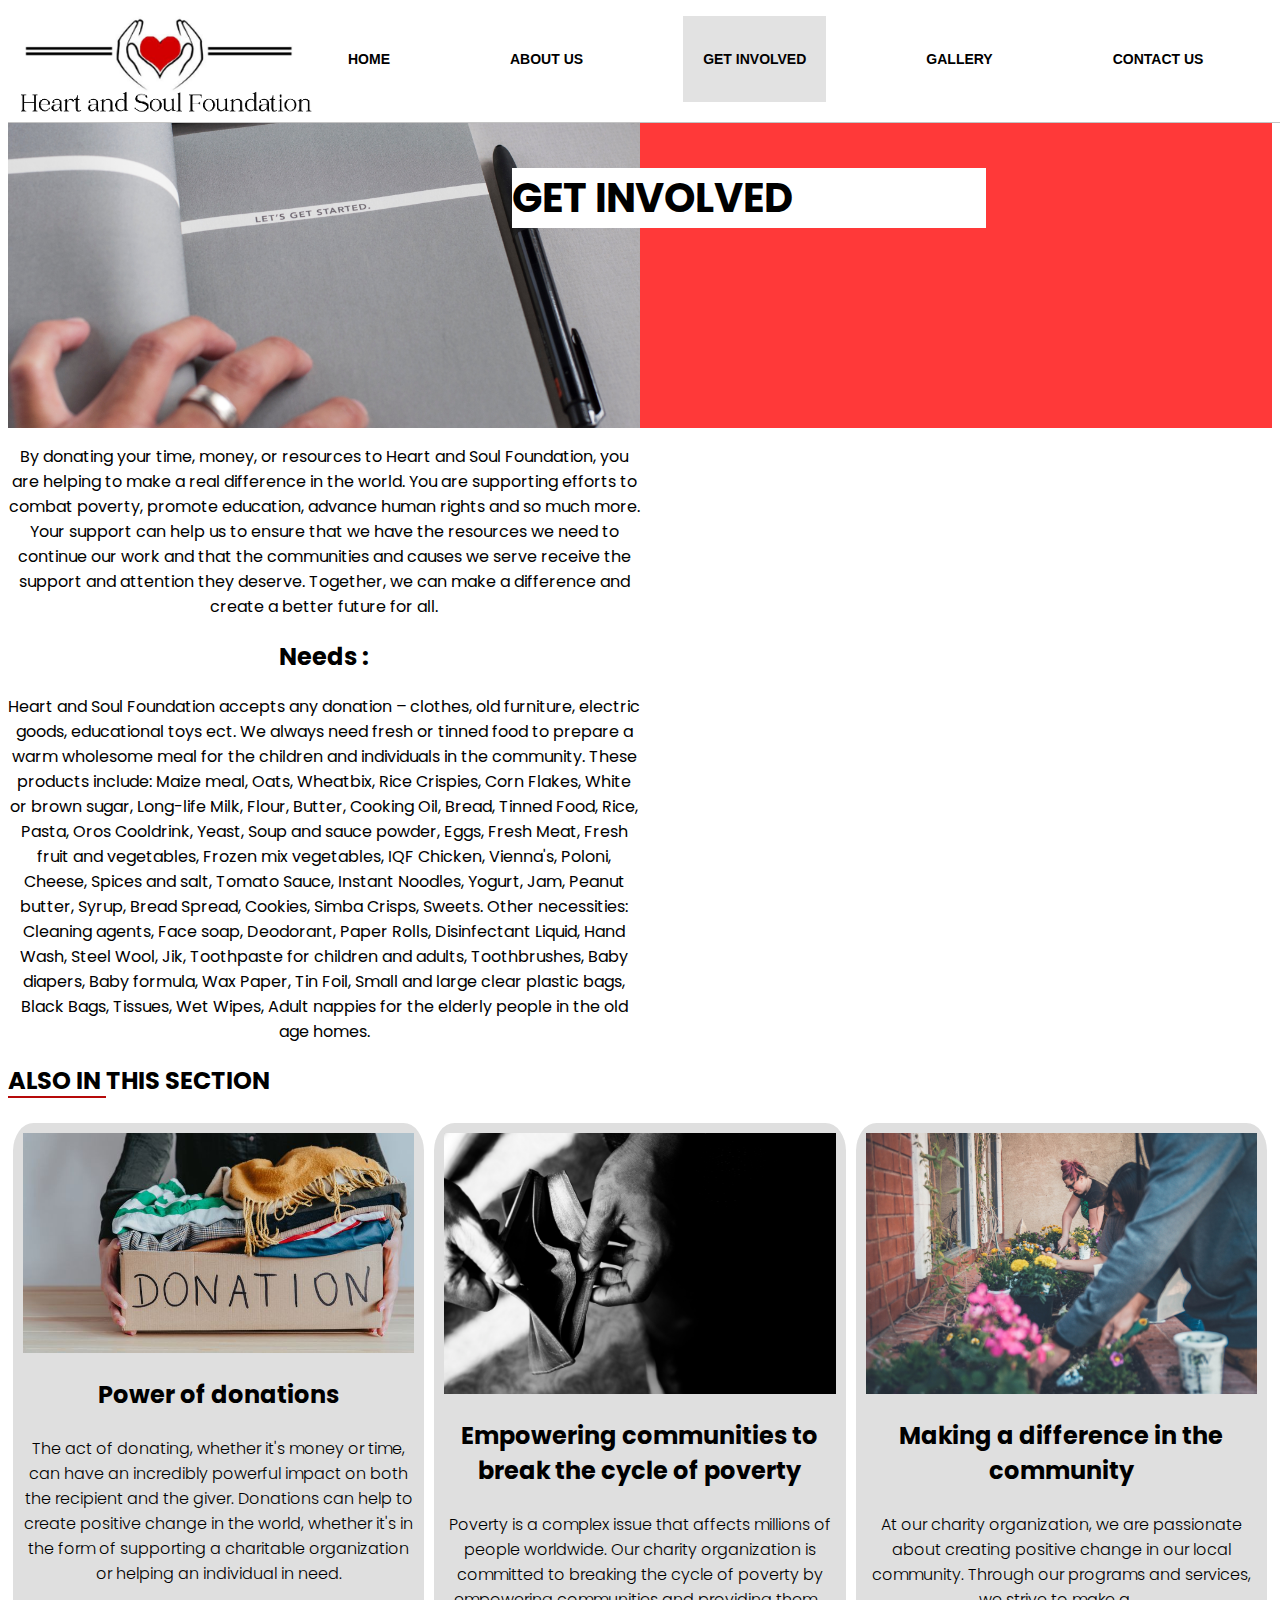
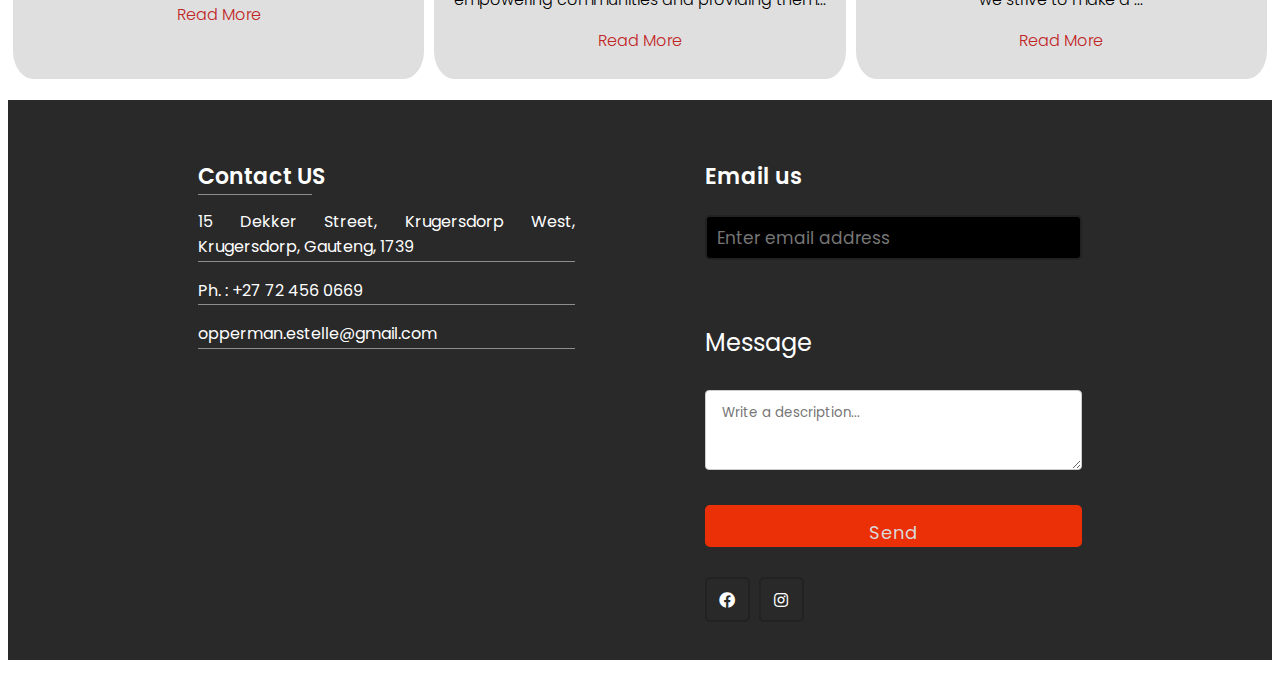
<file: get_involved.html>
<!DOCTYPE html>
<html lang="en">


<head>
    <meta charset="UTF-8">
    <meta http-equiv="X-UA-Compatible" content="IE=edge">
    <meta name="viewport" content="width=device-width, initial-scale=1.0">
    <link rel="stylesheet" href="styles.css">
    <link rel="stylesheet" href="https://cdnjs.cloudflare.com/ajax/libs/font-awesome/4.7.0/css/font-awesome.min.css">
    <title>Get involved | Heart & Soul Foundation</title>
    <link href="https://cdnjs.cloudflare.com/ajax/libs/font-awesome/4.7.0/css/font-awesome.min.css" rel="stylesheet">
    <link rel="stylesheet" href="https://cdnjs.cloudflare.com/ajax/libs/font-awesome/5.15.2/css/all.min.css">
    <link rel="stylesheet" href="https://cdnjs.cloudflare.com/ajax/libs/font-awesome/4.7.0/css/font-awesome.min.css">
    <link rel="icon" type="image/x-icon" href="/images/hear&soulLogo.ico">

</head>


<body>
    <nav>

        <div class="topnav" id="myTopnav">
            <a href="index.html" class="logolink">
                <img src="/images/hear&soulLogo.png" class="logo-position" alt="heart&soul-foundation">
            </a>
            <a href="index.html" class="hover-underline-animation">HOME</a>
            <a href="about-us.html" class="hover-underline-animation">ABOUT US</a>
            <a href="get_involved.html" class="active hover-underline-animation">GET INVOLVED</a>
            <a href="gallery.html" class=" hover-underline-animation">GALLERY</a>
            <a href="contact-us.html" class=" hover-underline-animation">CONTACT US</a>

            <a href="javascript:void(0);" class="icon" onclick="myFunction()">
                <i class="fa fa-bars"></i>
            </a>
            <div class="responsive-nav-gap"></div>
            <hr>
        </div>

    </nav>
    <div class="flex-article-test">
        <div class="article-item">
            <img src="images/get_involved.jpg">

        </div>

        <div>
            <h3>GET INVOLVED</h3>
        </div>

    </div>
    <div class="article-content">
        <p>By donating your time, money, or resources to Heart and Soul Foundation, you are helping to make a
            real difference in the world. You are supporting efforts to combat poverty, promote education, advance
            human rights and so much more. Your support can help us to ensure that we have the resources we
            need to continue our work and that the communities and causes we serve receive the support and
            attention they deserve. Together, we can make a difference and create a better future for all.

        <h2>Needs :</h2>
        <p>Heart and Soul Foundation accepts any donation – clothes, old furniture, electric goods, educational
            toys ect.
            We always need fresh or tinned food to prepare a warm wholesome meal for the children and individuals in
            the community. These products include: Maize meal, Oats, Wheatbix, Rice Crispies, Corn Flakes, White or
            brown sugar, Long-life Milk, Flour, Butter, Cooking Oil, Bread, Tinned Food, Rice, Pasta, Oros
            Cooldrink, Yeast, Soup and sauce powder, Eggs, Fresh Meat, Fresh fruit and vegetables, Frozen mix
            vegetables, IQF Chicken, Vienna's, Poloni, Cheese, Spices and salt, Tomato Sauce, Instant Noodles,
            Yogurt, Jam, Peanut butter, Syrup, Bread Spread, Cookies, Simba Crisps, Sweets.
            Other necessities:
            Cleaning agents, Face soap, Deodorant, Paper Rolls, Disinfectant Liquid, Hand Wash, Steel Wool, Jik,
            Toothpaste for children and adults, Toothbrushes, Baby diapers, Baby formula, Wax Paper, Tin Foil, Small
            and large clear plastic bags, Black Bags, Tissues, Wet Wipes, Adult nappies for the elderly people in
            the old age homes.</p>
    </div>
    <h2 class="article-heading-how-we-help-children"><span class="u">ALSO IN </span>THIS SECTION</h2>
    <div class="flex-container-one">

        <div class="item">
            <img src="images/donations.jpg" alt="donations">
            <h3>Power of donations</h3>
            <p>The act of donating, whether it's money or time, can have an incredibly powerful impact on both the
                recipient and the giver. Donations can help to create positive change in the world, whether it's in the
                form of supporting a charitable organization or helping an individual in need.</p>

            <a href="donations.html" class="link readmore">
                <p>Read More </p>
            </a>

        </div>

        <div class="item">
            <img src="images/article_images/wallet.jpg" alt="wallet">

            <h3>Empowering communities to break the cycle of poverty</h3>
            <p>Poverty is a complex issue that affects millions of people worldwide. Our charity organization is
                committed to breaking the cycle of poverty by empowering communities and providing them...</p>


            <a href="cycle-poverty.html" class="link readmore">
                <p>Read More </p>
            </a>
        </div>
        <div class="item ">
            <img src="/images/article_images/community.jpg" alt="community">

            <h3>Making a difference in the community
            </h3>
            <p>At our charity organization, we are passionate about creating positive change in our local community.
                Through our programs and services, we strive to make a ...</p>

            <a href="communities.html" class="link readmore">
                <p>Read More </p>
            </a>
        </div>

    </div>




    <!--_____________________________________footer___________________-->
    </div>
    <footer>
        <div class="content">
            <div class="left box">
                <div class="topic"><span class="und-footer">Contact U</span>S</div>
                <p class="und-footer">15 Dekker Street, Krugersdorp West, Krugersdorp, Gauteng, 1739</p>
                <p class="und-footer">Ph. : +27 72 456 0669</p>
                <p class="und-footer">opperman.estelle@gmail.com</p>


            </div>

            <div class="right box">
                <div class="topic">Email us</div>
                <form action="https://formspree.io/f/mzboolwv" method="POST">
                    <label>
                        <input type="email" placeholder="Enter email address" name="email">
                    </label>
                    &nbsp;
                    <p style="font-size: x-large">Message</p>

                    <label>

                        <textarea name="message" placeholder=" Write a description..."></textarea>
                    </label>
                    <input type="submit" name="submit" value="Send">
                    <div class="media-icons">
                        <a href="https://www.facebook.com/heartandsoulcommunitycentre" target="_blank"><i
                                class="fab fa-facebook-f"></i></a>
                        <a href="https://www.instagram.com/heart_and_soul_foundation_/" target="_blank"><i
                                class="fab fa-instagram"></i></a>

                    </div>
                </form>
            </div>


        </div>

    </footer>

    <script src="app.js"></script>
</body>
</file>
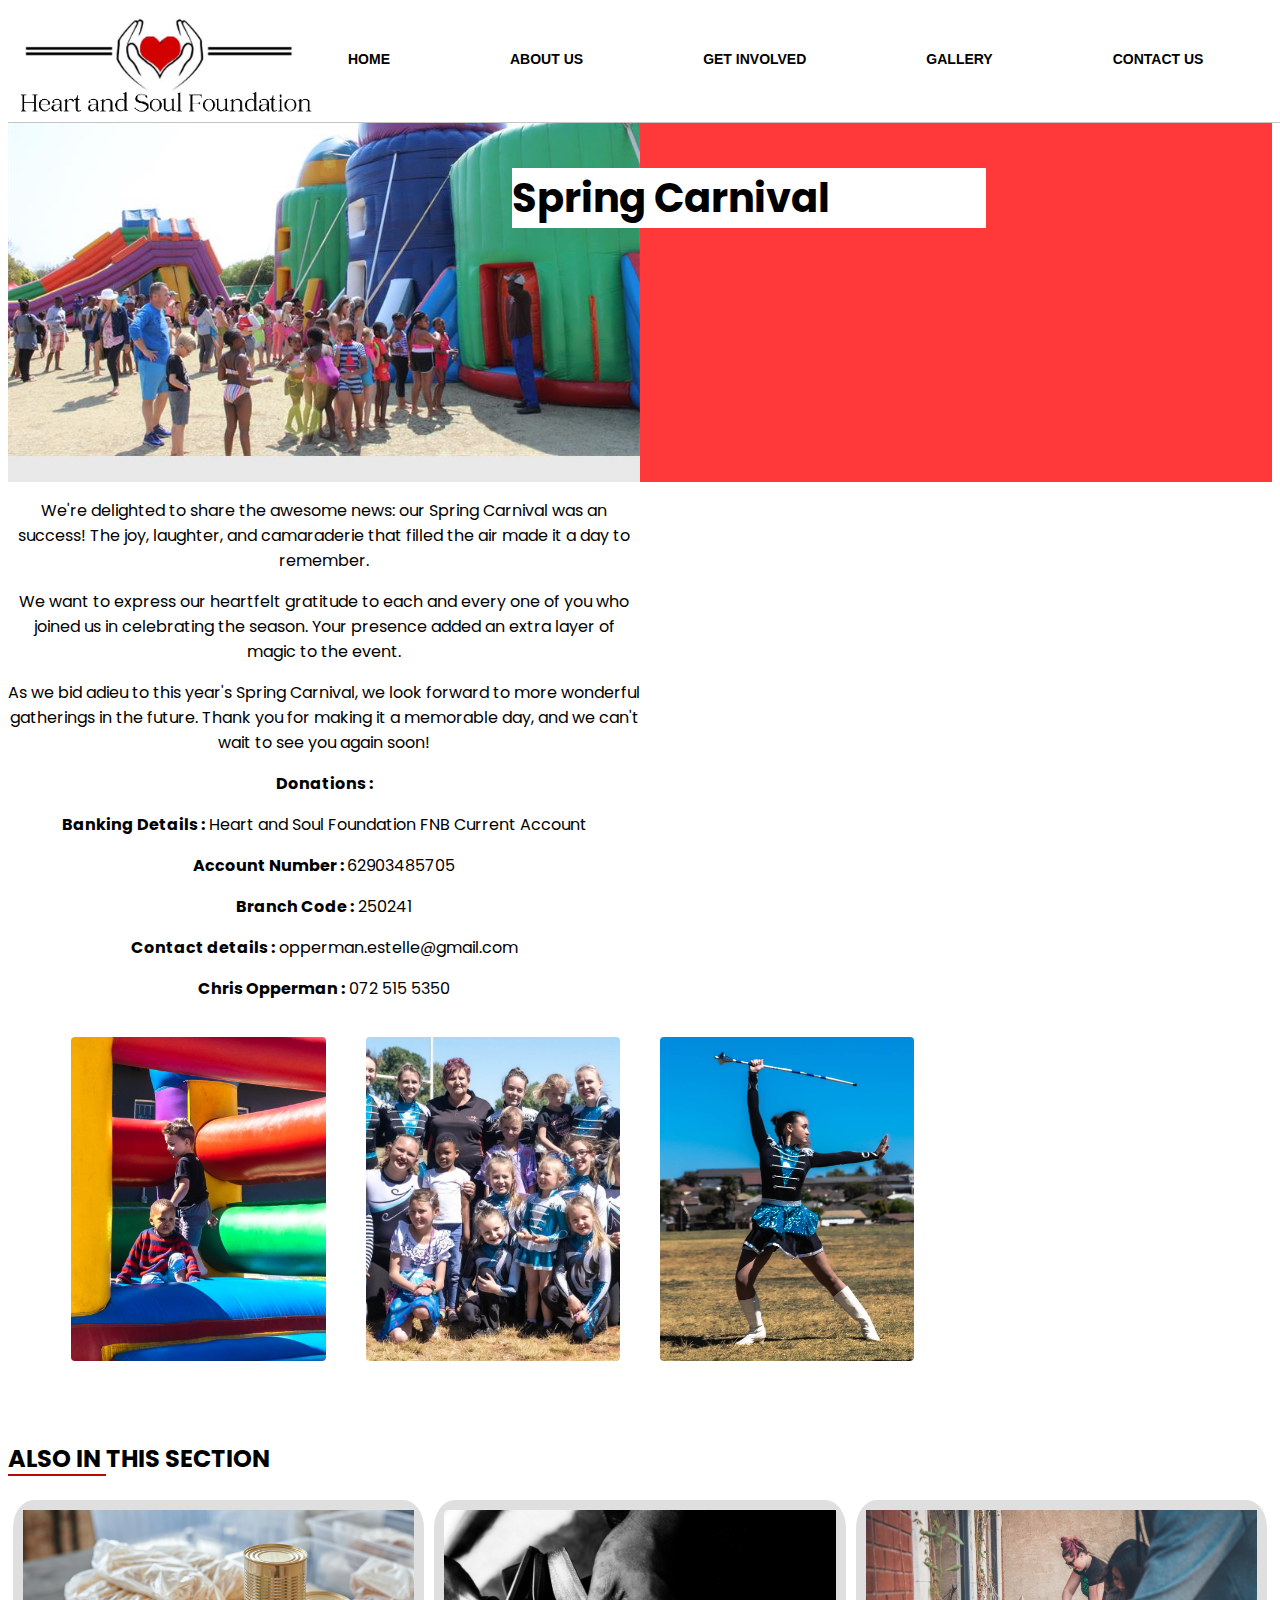
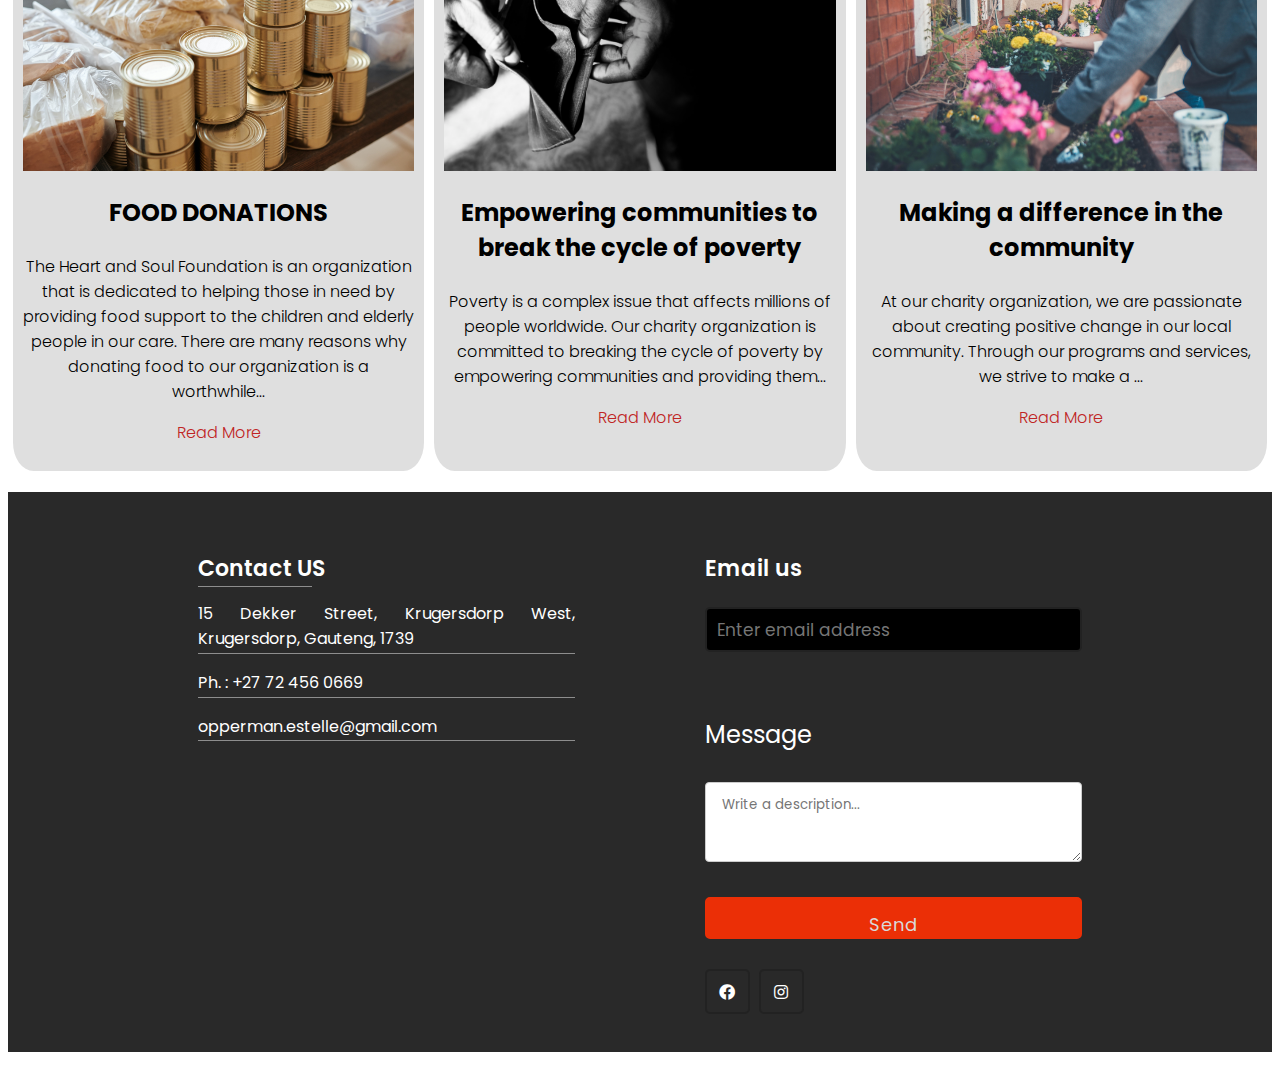
<file: spring-carnival.html>
<!DOCTYPE html>
<html lang="en">


<head>
    <meta charset="UTF-8">
    <meta http-equiv="X-UA-Compatible" content="IE=edge">
    <meta name="viewport" content="width=device-width, initial-scale=1.0">
    <link rel="stylesheet" href="styles.css">
    <link rel="stylesheet" href="https://cdnjs.cloudflare.com/ajax/libs/font-awesome/4.7.0/css/font-awesome.min.css">
    <title>Spring Carnival | Heart & Soul Foundation</title>
    <link href="https://cdnjs.cloudflare.com/ajax/libs/font-awesome/4.7.0/css/font-awesome.min.css" rel="stylesheet">
    <link rel="stylesheet" href="https://cdnjs.cloudflare.com/ajax/libs/font-awesome/5.15.2/css/all.min.css">
    <link rel="stylesheet" href="https://cdnjs.cloudflare.com/ajax/libs/font-awesome/4.7.0/css/font-awesome.min.css">
    <link rel="icon" type="image/x-icon" href="/images/hear&soulLogo.ico">

</head>


<body>
    <nav>


        <div class="topnav" id="myTopnav">
            <a href="index.html" class="logolink">
                <img src="/images/hear&soulLogo.png" class="logo-position" alt="heart&soul">
            </a>
            <a href="index.html" class="hover-underline-animation">HOME</a>
            <a href="about-us.html" class="hover-underline-animation">ABOUT US</a>
            <a href="get_involved.html" class="hover-underline-animation">GET INVOLVED</a>
            <a href="gallery.html" class=" hover-underline-animation">GALLERY</a>
            <a href="contact-us.html" class=" hover-underline-animation">CONTACT US</a>

            <a href="javascript:void(0);" class="icon" onclick="myFunction()">
                <i class="fa fa-bars"></i>
            </a>
            <div class="responsive-nav-gap"></div>
            <hr>
        </div>

    </nav>
    <div class="flex-article-test">
        <div class="article-item">
            <img src="images/article_images/funday.jpg">

        </div>

        <div>
            <h3>Spring Carnival</h3>
        </div>

    </div>
    <div class="article-content">
        <p>We're delighted to share the awesome news: our Spring Carnival was an success! The joy,
            laughter, and camaraderie that filled the air made it a day to remember.
        </p>
        <p>We want to express our heartfelt gratitude to each and every one of you who joined us in celebrating the
            season. Your presence added an extra layer of magic to the event.</p>

        <p>As we bid adieu to this year's Spring Carnival, we look forward to more wonderful gatherings in the future.
            Thank you for making it a memorable day, and we can't wait to see you again soon!</p>

        <p><strong>Donations :</strong></p>
        <p><strong>Banking Details :</strong> Heart and Soul Foundation FNB Current Account</p>
        <p><strong>Account Number : </strong>62903485705</p>
        <p><strong>Branch Code :</strong> 250241 </p>
        <p><strong>Contact details :</strong> opperman.estelle@gmail.com</p>
        <p><strong>Chris Opperman :</strong> 072 515 5350</p>
    </div>
    <div class="main">
        <div class="gallery">
            <div class="gallery__item">
                <img src="images/gallery_images/18.jpg" id="myImg18" alt="img18">
            </div>
            <div class="gallery__item">
                <img src="images/gallery_images/24.jpg" id="myImg24" alt="img24">
            </div>
            <div class="gallery__item">
                <img src="images/gallery_images/35.jpg" id="myImg35" alt="img35">
            </div>
        </div>
    </div>
    <h2 class="article-heading-how-we-help-children"><span class="u">ALSO IN </span>THIS SECTION</h2>
    <div class="flex-container-one">

        <div class="item">
            <img src="images/article_images/food_donations.jpg" alt="food-donations">
            <h3>FOOD DONATIONS</h3>
            <p>The Heart and Soul Foundation is an organization that is dedicated to helping those in need by
                providing
                food support to the children and elderly people in our care. There are many reasons why donating
                food to
                our organization is a worthwhile...</p>

            <a href="food-donations.html" class="link readmore">
                <p>Read More </p>
            </a>

        </div>

        <div class="item">
            <img src="images/article_images/wallet.jpg" alt="wallet">

            <h3>Empowering communities to break the cycle of poverty</h3>
            <p>Poverty is a complex issue that affects millions of people worldwide. Our charity organization is
                committed to breaking the cycle of poverty by empowering communities and providing them...</p>


            <a href="cycle-poverty.html" class="link readmore">
                <p>Read More </p>
            </a>
        </div>
        <div class="item ">
            <img src="/images/article_images/community.jpg">

            <h3>Making a difference in the community</h3>
            <p>At our charity organization, we are passionate about creating positive change in our local
                community.
                Through our programs and services, we strive to make a ...</p>
            <a href="communities.html" class="link readmore">
                <p>Read More </p>
            </a>

            </a>
        </div>

    </div>


    <!--_____________________________________footer___________________-->

    <footer>
        <div class="content">
            <div class="left box">
                <div class="topic"><span class="und-footer">Contact U</span>S</div>
                <p class="und-footer">15 Dekker Street, Krugersdorp West, Krugersdorp, Gauteng, 1739</p>
                <p class="und-footer">Ph. : +27 72 456 0669</p>
                <p class="und-footer">opperman.estelle@gmail.com</p>


            </div>

            <div class="right box">
                <div class="topic">Email us</div>
                <form action="https://formspree.io/f/mzboolwv" method="POST">
                    <label>
                        <input type="email" placeholder="Enter email address" name="email">
                    </label>
                    &nbsp;
                    <p style="font-size: x-large">Message</p>

                    <label>

                        <textarea name="message" placeholder=" Write a description..."></textarea>
                    </label>
                    <input type="submit" name="submit" value="Send">
                    <div class="media-icons">
                        <a href="https://www.facebook.com/heartandsoulcommunitycentre" target="_blank"><i
                                class="fab fa-facebook-f"></i></a>
                        <a href="https://www.instagram.com/heart_and_soul_foundation_/" target="_blank"><i
                                class="fab fa-instagram"></i></a>

                    </div>
                </form>
            </div>


        </div>
        <div id="myModal18" class="modal bg">

            <!-- Modal content IMAGE -->
            <div class="modal-content">
                <span class="close18">&times;</span>
                <img src="images/gallery_images/18.jpg" alt="img18">

            </div>
        </div>
        <div id="myModal24" class="modal bg">

            <!-- Modal content IMAGE -->
            <div class="modal-content">
                <span class="close24">&times;</span>
                <img src="images/gallery_images/24.jpg" alt="img24">

            </div>
        </div>
        <div id="myModal35" class="modal bg">

            <!-- Modal content IMAGE -->
            <div class="modal-content">
                <span class="close35">&times;</span>
                <img src="images/gallery_images/35.jpg" alt="img35">

            </div>
        </div>
    </footer>
    <script>


        var modal18 = document.getElementById("myModal18");
        var modal24 = document.getElementById("myModal24");
        var modal35 = document.getElementById("myModal35");

        var img18 = document.getElementById("myImg18");
        var img24 = document.getElementById("myImg24");
        var img35 = document.getElementById("myImg35");


        var span18 = document.getElementsByClassName("close18")[0];
        var span24 = document.getElementsByClassName("close24")[0];
        var span35 = document.getElementsByClassName("close35")[0];


        img18.onclick = function () {
            modal18.style.display = "block";
        }

        img24.onclick = function () {
            modal24.style.display = "block";
        }

        img35.onclick = function () {
            modal35.style.display = "block";
        }


        span18.onclick = function () {
            modal18.style.display = "none";

        }

        span24.onclick = function () {
            modal24.style.display = "none";

        }
        span35.onclick = function () {
            modal35.style.display = "none";

        }


        window.onclick = function (event) {
            if (event.target == modal18) {
                modal18.style.display = "none";
            }
            else if (event.target == modal24) {
                modal24.style.display = "none";
            }
            else if (event.target == modal35) {
                modal35.style.display = "none";
            }
        }

        //tthis is test code
    </script>
    <script src="app.js"></script>
</body>
</file>
<file: styles.css>
/* Add a black background color to the top navigation */

@import url("https://fonts.googleapis.com/css2?family=Poppins&display=swap");
* {
  box-sizing: border-box;
  font-family: "Poppins", sans-serif;
}

.topnav {
  background-color: hsl(0, 0%, 100%);
  overflow: visible;
  position: fixed;
  /* Set the navbar to fixed position */
  top: 0;
  /* Position the navbar at the top of the page */
  width: 100%;
  /* Full width */
  z-index: 9;
}
hr {
  width: 100%;
  position: relative;
  top: 1.25rem;
  border: none;
  height: 0.063rem;
  background: rgb(196, 196, 196);
  margin-bottom: 1.25rem;
}
@media screen and (max-width: 900px) {
  .topnav {
    overflow: hidden;
    background-color: hsl(0, 0%, 100%);
    position: relative;
  }
}

@import url("https://fonts.googleapis.com/css2?family=Roboto:wght@300&display=swap");

/* Style the links inside the navigation bar */
.topnav a {
  float: left;
  display: block;
  color: #000000;
  text-align: center;
  padding: 2.188rem 1.25rem;
  text-decoration: none;
  font-size: 0.875rem;
  font-weight: 600;
  font-family: "Roboto", sans-serif;
  margin-left: 5rem;
  margin-top: 1rem;
}

@media screen and (max-width: 900px) {
  .topnav a {
    float: left;
    display: block;
    color: #000000;
    text-align: center;
    padding: 1.563rem 1.563rem;
    text-decoration: none;
    font-size: 1.25rem;
    font-weight: 300;
    font-family: "Roboto", sans-serif;
    margin-left: 5rem;
    margin-top: -5rem;
  }
}
.logolink img {
  float: left;
  display: block;
  color: #000000;
  text-align: center;
  padding: 0.125rem;
  text-decoration: none;
  font-size: 0.875rem;
  font-weight: 600;
  font-family: "Roboto", sans-serif;
  margin-left: -1rem;
  margin-top: -2.5rem;
  width: 19rem;
}

.logolink {
  width: 10rem;
  position: relative;
  right: 5rem;
  height: 5rem;
}

@media screen and (max-width: 900px) {
  .logolink img {
    float: left;
    display: block;
    color: #000000;
    text-align: center;
    padding: 0.125rem;
    text-decoration: none;
    font-size: 0.875rem;
    font-weight: 600;
    font-family: "Roboto", sans-serif;
    margin-left: -6rem;
    margin-top: 4rem;
  }
}

/* Change the color of links on hover */
.topnav a:hover {
  background-color: #e2e2e2d8;
  color: black;
}
.topnav a.logolink:hover {
  background-color: #ffffffd8;
  color: black;
}
/* Add an active class to highlight the current page */
.topnav a.active {
  background-color: #e2e2e2;
  color: rgb(0, 0, 0);
}

/* Hide the burger icon that should open and close the topnav on small screens */
.topnav .icon {
  display: none;
}

@media screen and (max-width: 900px) {
  .topnav a:not(:first-child) {
    display: none;
  }

  .topnav a.icon {
    float: right;
    display: block;
    margin-right: 1.4rem;
    margin-top: 1rem;
  }
}

/* The "responsive" class is added to the topnav with JavaScript when the user clicks on the icon. This class makes the topnav look good on small screens (display the links vertically instead of horizontally) */
@media screen and (max-width: 900px) {
  .topnav.responsive {
    position: relative;
  }

  .topnav.responsive a.icon {
    position: absolute;
    right: 0;
    top: 0px;
  }

  .topnav.responsive a {
    float: right;
    display: block;
    text-align: right;
    margin-top: 1rem;
  }

  .topnav.responsive img {
    margin-left: -17.5rem;
    margin-top: -3.5rem;
    position: relative;
  }
  .topnav a.active {
    background-color: #e2e2e2;
    color: rgb(0, 0, 0);
  }
}

@media screen and (max-width: 900px) {
  .logolink {
    width: 10rem;
    position: relative;
    right: 15rem;
    height: 5rem;
  }
  .logolink img {
    width: 17rem;
    position: absolute;
    right: -17rem;
    top: 1rem;
  }
}

.hover-underline-animation {
  display: inline-block;
  position: relative;
  color: #0087ca;
}

.hover-underline-animation:after {
  content: "";
  position: absolute;
  width: 100%;
  transform: scaleX(0);
  height: 0.313rem;
  bottom: 0;
  left: 0;
  background-color: #ca003d;
  transform-origin: bottom right;
  transition: transform 0.25s ease-out;
}

.hover-underline-animation:hover:after {
  transform: scaleX(1);
  transform-origin: bottom left;
}

@media screen and (max-width: 900px) {
  .disabled {
    pointer-events: none;
    opacity: 0.3;
  }
}

/*  mission statement_____________________________________________________________________ */
.mission-statement-shadow {
  background-color: #e6e3e3;
  width: 50%;
  margin-left: 1rem;
  font-size: 1.875rem;
  height: 48rem;
  border-radius: 5%;
  position: relative;
  margin-top: 2rem;
}

@media screen and (max-width: 900px) {
  .mission-statement-shadow {
    background-color: #eceaea;
    width: 95%;
    margin-left: 0.6rem;
    font-size: 1.875rem;
    height: 88.5rem;
    border-radius: 3%;
    position: relative;
    margin-top: 26rem;
  }
}

@media screen and (max-width: 900px) {
  .mission-statement-shadow p {
    font-family: "Roboto", sans-serif;
    margin-left: 1rem;
    font-size: 1.25rem;
    margin-top: -1rem;
    padding: 0.625rem;
  }
}

.mission-statement-shadow p {
  font-family: "Roboto", sans-serif;
  margin-left: 1rem;
  font-size: 1.25rem;
}

.mission-statement-shadow h2 {
  font-family: "Roboto", sans-serif;
  margin-left: 1rem;
  font-size: 3.125rem;
  margin-top: -45rem;
  padding-top: 1.5rem;
}
@media screen and (max-width: 900px) {
  .mission-statement-shadow h2 {
    font-family: "Roboto", sans-serif;
    margin-left: 2.4rem;
    font-size: 2rem;
    margin-top: -25rem;
    padding-top: 1rem;
  }
}

.mission-statement-shadow img {
  width: 35.5rem;
  left: 46rem;
  position: relative;
  height: 44.9rem;
  top: 0.1rem;
  border-radius: 5%;
}

@media screen and (max-width: 900px) {
  .mission-statement-shadow img {
    display: none;
  }
}

/*  about us statement_____________________________________________________________________ */
.about-us-shadow {
  background-color: #e4e4e4;
  width: 50%;
  margin-left: 1rem;
  font-size: 1.875rem;
  height: 35rem;
  border-radius: 5%;
  position: relative;
  margin-top: 9rem;
}

@media screen and (max-width: 600px) {
  .about-us-shadow {
    background-color: #eceaea;
    width: 95%;
    margin-left: 0.6rem;
    font-size: 1.875rem;
    height: 67.5rem;
    border-radius: 3%;
    position: relative;
    margin-top: 2rem;
    padding: 0.313rem;
  }
}

@media screen and (max-width: 900px) {
  .about-us-shadow p {
    font-family: "Roboto", sans-serif;
    margin-left: 1rem;
    font-size: 1.25rem;
    margin-top: 1.5rem;
    padding: 0.125rem;
  }
}

.about-us-shadow p {
  font-family: "Roboto", sans-serif;
  margin-left: 1rem;
  font-size: 1.25rem;
}

.about-us-shadow h2 {
  font-family: "Roboto", sans-serif;
  margin-left: 1rem;
  font-size: 2.188rem;
  margin-top: -35rem;
  padding-top: 1.5rem;
}
@media screen and (max-width: 900px) {
  .about-us-shadow h2 {
    font-family: "Roboto", sans-serif;
    margin-left: 2.4rem;
    font-size: 1.875rem;
    margin-top: 1rem;
    padding-top: 1.5rem;
  }
}

.about-us-shadow img {
  width: 38.5rem;
  left: 44.5rem;
  position: relative;
  height: 34.8rem;
  top: 0.1rem;
  border-radius: 5%;
}

@media screen and (max-width: 900px) {
  .about-us-shadow img {
    display: none;
  }
}

/* -----------------------------------slide show ------------------------ */

.mySlides {
  display: none;
}

img {
  vertical-align: middle;
}

/* Slideshow container */
.slideshow-container {
  max-width: 70%;
  position: relative;
  margin-top: 7.9rem;
  margin-left: 10rem;
  max-height: 70%;
}
@media screen and (max-width: 900px) {
  .slideshow-container {
    max-width: 100%;
    position: relative;
    margin-top: 7.9rem;
    margin-left: 0rem;
    max-height: 100%;
  }
}

/* Caption text */
.text {
  color: #000000;
  font-size: 5.625rem;
  padding: 0.5rem 0.75rem;
  position: absolute;
  bottom: 0.5rem;
  width: 100%;
  text-align: center;
}

/* Number text (1/3 etc) */
.numbertext {
  color: #f2f2f2;
  font-size: 0.75rem;
  padding: 0.5rem 0.75rem;
  position: absolute;
  top: 0;
}

/* The dots/bullets/indicators */
.dot {
  height: 0.938rem;
  width: 0.938rem;
  margin: 0 0.125rem;
  background-color: #bbb;
  border-radius: 50%;
  display: inline-block;
  transition: background-color 0.6s ease;
}

.active {
  background-color: #717171;
}

/* Fading animation */
.fade {
  animation-name: fade;
  animation-duration: 1.5s;
}

@keyframes fade {
  from {
    opacity: 0.4;
  }

  to {
    opacity: 1;
  }
}

/* On smaller screens, decrease text size */
@media only screen and (max-width: 900px) {
  .text {
    font-size: 0.688rem;
  }
}

.slideshow-images {
  width: 100%;
  height: 31.25rem;
  object-fit: fill;
}

@media only screen and (max-width: 900px) {
  .slideshow-images {
    width: 100%;
    height: 12.5rem;
    object-fit: fill;
    margin-top: -7rem;
  }
}

/* ______________________________________article one___________________________ */
.article-1-light-shadow {
  width: 25rem;
  height: 34.375rem;
  color: #000000;
  position: relative;
  background-color: rgb(212, 211, 211);
  left: 2.5rem;
  margin-left: -2.2rem;
  border-radius: 5%;
}

@media screen and (max-width: 900px) {
  .article-1-light-shadow {
    width: 22.5rem;
    height: 34rem;
    color: #000000;
    position: relative;
    background-color: rgb(236, 229, 229);
    border-radius: 3%;
    margin-left: -2rem;
    margin-top: 1rem;
  }
}

.article-1-picture {
  object-fit: fill;
  width: 25rem;
  border-radius: 5%;
}

@media screen and (max-width: 900px) {
  .article-1-picture {
    object-fit: fill;
    width: 22.5rem;
    border-radius: 5%;
  }
}

.article-heading {
  margin-top: -0.625rem;
  margin-left: 1.6rem;
  font-size: 1.563rem;
}

@media screen and (max-width: 900px) {
  .article-heading-how-we-help-children {
    font-family: "Roboto", sans-serif;
    margin-left: 2.4rem;
    font-size: 30px;
    margin-top: -25rem;
    padding-top: 1.5rem;
    margin-top: 0.9rem;
    z-index: 9;
  }
}

.article-title {
  margin: auto;
  margin-top: 0.75rem;
  margin-left: 0.75rem;
  font-size: 1.375rem;
  font-family: "Gill Sans", "Gill Sans MT", Calibri, "Trebuchet MS", sans-serif;
}

@media screen and (max-width: 900px) {
  .article-title {
    margin: auto;
    margin-top: 0.75rem;
    margin-left: 0.75rem;
    font-size: 1.375rem;
    font-family: "Gill Sans", "Gill Sans MT", Calibri, "Trebuchet MS",
      sans-serif;
  }
}

.article-1-paragraph-1 {
  margin-left: 1.125rem;
  text-align: left;
  color: rgba(61, 61, 61, 0.904);
  font-size: medium;
}

@media screen and (max-width: 900px) {
  .article-1-paragraph-1 {
    margin-left: 0.938rem;
    position: relative;
    color: rgba(61, 61, 61, 0.904);
  }
}

.article-1-paragraph-2 {
  margin-left: 0.313rem;
  color: rgba(61, 61, 61, 0.904);
}

@media screen and (max-width: 600px) {
  .article-1-paragraph-2 {
    margin-left: 0.938rem;
    position: relative;
    color: rgba(61, 61, 61, 0.904);
  }
}

.article-1-readmore {
  margin-left: 12px;
  font-size: 15px;
  color: darkred;
}
.link {
  color: rgb(192, 36, 36);
}

.link:link {
  text-decoration: none;
}

.link:visited {
  text-decoration: none;
}

.link:hover {
  text-decoration: underline;
}

.link:active {
  text-decoration: underline;
}

/* ______________________________________article two___________________________ */

.article-2-light-shadow {
  width: 25rem;
  height: 550px;
  color: #000000;
  position: relative;
  background-color: rgb(212, 211, 211);
  left: 40px;
  margin-left: 24.2rem;
  margin-top: 10.3rem;
  border-radius: 5%;
  margin-top: -34.3rem;
}

@media screen and (max-width: 600px) {
  .article-2-light-shadow {
    width: 22.5rem;
    height: 33rem;
    color: #000000;
    position: relative;
    background-color: rgb(224, 223, 223);
    border-radius: 3%;
    margin-left: -2rem;
    margin-top: 1.2rem;
  }
}

.article-2-picture {
  object-fit: fill;
  width: 25rem;
  border-radius: 5%;
}

@media screen and (max-width: 600px) {
  .article-2-picture {
    object-fit: fill;
    width: 22.5rem;
    border-radius: 5%;
  }
}

.article-heading-2 {
  margin-top: -10px;
  margin-left: 4.6rem;
  font-size: 25px;
}

@media screen and (max-width: 600px) {
  .article-heading-2 {
    margin-top: 10px;
    margin-left: 0.5rem;
  }
}

.article-title-2 {
  margin: auto;
  margin-top: 12px;
  margin-left: 12px;
  font-size: 22px;
  font-family: "Gill Sans", "Gill Sans MT", Calibri, "Trebuchet MS", sans-serif;
}

@media screen and (max-width: 600px) {
  .article-title-2 {
    margin: auto;
    margin-top: 12px;
    margin-left: 15px;
    font-size: 22px;
    font-family: "Gill Sans", "Gill Sans MT", Calibri, "Trebuchet MS",
      sans-serif;
  }
}

.article-2-paragraph-1 {
  margin-left: 5px;
  color: rgba(61, 61, 61, 0.904);
}

@media screen and (max-width: 600px) {
  .article-2-paragraph-1 {
    margin-left: 15px;
    position: relative;
    color: rgba(61, 61, 61, 0.904);
  }
}

.article-2-paragraph-2 {
  margin-left: 5px;
  color: rgba(61, 61, 61, 0.904);
}

@media screen and (max-width: 600px) {
  .article-2-paragraph-2 {
    margin-left: 15px;
    position: relative;
    color: rgba(61, 61, 61, 0.904);
  }
}

.article-2-readmore {
  margin-left: 10px;
  font-size: 20px;
}

/* ______________________________________article three___________________________ */

.article-3-light-shadow {
  width: 400px;
  height: 550px;
  color: #000000;
  position: relative;
  background-color: rgb(212, 211, 211);
  left: 40px;
  margin-left: 50.5rem;
  margin-top: -34.3rem;
  border-radius: 5%;
}

@media screen and (max-width: 600px) {
  .article-3-light-shadow {
    width: 22.5rem;
    height: 31.9rem;
    color: #000000;
    position: relative;
    background-color: rgb(214, 212, 212);
    border-radius: 3%;
    margin-left: -2rem;
    margin-top: 1rem;
  }
}

.article-3-picture {
  object-fit: fill;
  width: 28rem;
  border-radius: 5%;
}

@media screen and (max-width: 600px) {
  .article-3-picture {
    object-fit: fill;
    width: 22.5rem;
    border-radius: 5%;
  }
}

.article-heading-3 {
  margin-top: -10px;
  margin-left: 4.6rem;
  font-size: 25px;
}

@media screen and (max-width: 600px) {
  .article-heading-3 {
    margin-top: 10px;
    margin-left: 0.5rem;
  }
}

.article-title-3 {
  margin: auto;
  margin-top: 12px;
  margin-left: 12px;
  font-size: 22px;
  font-family: "Gill Sans", "Gill Sans MT", Calibri, "Trebuchet MS", sans-serif;
}

@media screen and (max-width: 600px) {
  .article-title-3 {
    margin: auto;
    margin-top: 12px;
    margin-left: 12px;
    font-size: 22px;
    font-family: "Gill Sans", "Gill Sans MT", Calibri, "Trebuchet MS",
      sans-serif;
  }
}

.article-3-paragraph-1 {
  margin-left: 5px;
  color: rgba(34, 34, 34, 0.904);
}

@media screen and (max-width: 600px) {
  .article-3-paragraph-1 {
    margin-left: 15px;
    position: relative;
    color: rgba(32, 32, 32, 0.904);
  }
}

.article-3-paragraph-2 {
  margin-left: 5px;
  color: rgba(32, 32, 32, 0.904);
}

@media screen and (max-width: 600px) {
  .article-3-paragraph-2 {
    margin-left: 15px;
    position: relative;
    color: rgba(32, 32, 32, 0.904);
  }
}

.article-3-readmore {
  margin-left: 10px;
  font-size: 20px;
}

.all-articles {
  margin-left: 3.2rem;
}

/* ______________________________________article four___________________________ */
.article-4-light-shadow {
  width: 400px;
  height: 550px;
  color: #000000;
  position: relative;
  background-color: rgb(212, 211, 211);
  left: 40px;
  margin-left: -2.2rem;
  border-radius: 5%;
}

@media screen and (max-width: 600px) {
  .article-4-light-shadow {
    width: 22.5rem;
    height: 32rem;
    color: #000000;
    position: relative;
    background-color: rgb(218, 218, 218);
    border-radius: 3%;
    margin-left: -2rem;
    margin-top: 2rem;
  }
}

.article-4-picture {
  object-fit: fill;
  width: 25rem;
  border-radius: 5%;
}

@media screen and (max-width: 600px) {
  .article-4-picture {
    object-fit: fill;
    width: 22.5rem;
    border-radius: 5%;
  }
}

.article-heading {
  margin-top: -10px;
  margin-left: 1.6rem;
  font-size: 25px;
}

@media screen and (max-width: 600px) {
  .article-heading {
    margin-top: 10px;
    margin-left: 0.5rem;
  }
}

.article-title {
  margin: auto;
  margin-top: 12px;
  margin-left: 12px;
  font-size: 22px;
  font-family: "Gill Sans", "Gill Sans MT", Calibri, "Trebuchet MS", sans-serif;
}

@media screen and (max-width: 600px) {
  .article-title {
    margin: auto;
    margin-top: 12px;
    margin-left: 12px;
    font-size: 22px;
    font-family: "Gill Sans", "Gill Sans MT", Calibri, "Trebuchet MS",
      sans-serif;
  }
}

.article-4-paragraph-1 {
  margin-left: 5px;
  color: rgba(61, 61, 61, 0.904);
}

@media screen and (max-width: 600px) {
  .article-4-paragraph-1 {
    margin-left: 15px;
    position: relative;
    color: rgba(61, 61, 61, 0.904);
  }
}

.article-4-paragraph-2 {
  margin-left: 5px;
  color: rgba(61, 61, 61, 0.904);
}

@media screen and (max-width: 600px) {
  .article-4-paragraph-2 {
    margin-left: 15px;
    position: relative;
    color: rgba(61, 61, 61, 0.904);
  }
}

.article-4-readmore {
  margin-left: 10px;
  font-size: 20px;
}

/* ______________________________________article five___________________________ */

.article-5-light-shadow {
  width: 25rem;
  height: 550px;
  color: #000000;
  position: relative;
  background-color: rgb(212, 211, 211);
  left: 40px;
  margin-left: 24.2rem;
  margin-top: 10.3rem;
  border-radius: 5%;
  margin-top: -34.3rem;
}

@media screen and (max-width: 600px) {
  .article-5-light-shadow {
    width: 22.5rem;
    height: 32rem;
    color: #000000;
    position: relative;
    background-color: rgb(206, 206, 206);
    border-radius: 3%;
    margin-left: -2rem;
    margin-top: 1.2rem;
  }
}

.article-5-picture {
  object-fit: fill;
  width: 25rem;
  border-radius: 5%;
  height: 16.5rem;
}

@media screen and (max-width: 600px) {
  .article-5-picture {
    object-fit: fill;
    width: 22.5rem;
    border-radius: 5%;
  }
}

.article-heading-5 {
  margin-top: -10px;
  margin-left: 4.6rem;
  font-size: 25px;
}

@media screen and (max-width: 600px) {
  .article-heading-5 {
    margin-top: 10px;
    margin-left: 0.5rem;
  }
}

.article-title-5 {
  margin: auto;
  margin-top: 12px;
  margin-left: 12px;
  font-size: 22px;
  font-family: "Gill Sans", "Gill Sans MT", Calibri, "Trebuchet MS", sans-serif;
}

@media screen and (max-width: 600px) {
  .article-title-5 {
    margin: auto;
    margin-top: 12px;
    margin-left: 12px;
    font-size: 22px;
    font-family: "Gill Sans", "Gill Sans MT", Calibri, "Trebuchet MS",
      sans-serif;
  }
}

.article-5-paragraph-1 {
  margin-left: 5px;
  color: rgba(32, 32, 32, 0.904);
}

@media screen and (max-width: 600px) {
  .article-5-paragraph-1 {
    margin-left: 15px;
    position: relative;
    color: rgba(32, 32, 32, 0.904);
  }
}

.article-5-paragraph-2 {
  margin-left: 5px;
  color: rgba(32, 32, 32, 0.904);
}

@media screen and (max-width: 600px) {
  .article-5-paragraph-2 {
    margin-left: 15px;
    position: relative;
    color: rgba(32, 32, 32, 0.904);
  }
}

.article-5-readmore {
  margin-left: 10px;
  font-size: 20px;
}

/* ______________________________________article six___________________________ */

.article-6-light-shadow {
  width: 400px;
  height: 550px;
  color: #000000;
  position: relative;
  background-color: rgb(212, 211, 211);
  left: 40px;
  margin-left: 50.5rem;
  margin-top: -34.3rem;
  border-radius: 5%;
}

@media screen and (max-width: 600px) {
  .article-6-light-shadow {
    width: 22.5rem;
    height: 32rem;
    color: #000000;
    position: relative;
    background-color: rgb(226, 226, 226);
    border-radius: 3%;
    margin-left: -2rem;
    margin-top: 1rem;
  }
}

.article-6-picture {
  object-fit: fill;
  width: 25rem;
  border-radius: 5%;
}

@media screen and (max-width: 600px) {
  .article-6-picture {
    object-fit: fill;
    width: 22.5rem;
    border-radius: 5%;
  }
}

.article-heading-6 {
  margin-top: -10px;
  margin-left: 4.6rem;
  font-size: 25px;
}

@media screen and (max-width: 600px) {
  .article-heading-6 {
    margin-top: 10px;
    margin-left: 0.5rem;
  }
}

.article-title-6 {
  margin: auto;
  margin-top: 12px;
  margin-left: 12px;
  font-size: 22px;
  font-family: "Gill Sans", "Gill Sans MT", Calibri, "Trebuchet MS", sans-serif;
}

@media screen and (max-width: 600px) {
  .article-title-6 {
    margin: auto;
    margin-top: 12px;
    margin-left: 12px;
    font-size: 22px;
    font-family: "Gill Sans", "Gill Sans MT", Calibri, "Trebuchet MS",
      sans-serif;
  }
}

.article-3-paragraph-6 {
  margin-left: 5px;
  color: rgba(32, 32, 32, 0.904);
}

@media screen and (max-width: 600px) {
  .article-3-paragraph-6 {
    margin-left: 15px;
    position: relative;
    color: rgba(32, 32, 32, 0.904);
  }
}

.article-3-paragraph-6 {
  margin-left: 5px;
  color: rgba(32, 32, 32, 0.904);
}

@media screen and (max-width: 600px) {
  .article-3-paragraph-6 {
    margin-left: 15px;
    position: relative;
    color: rgba(32, 32, 32, 0.904);
  }
}

.article-6-readmore {
  margin-left: 10px;
  font-size: 20px;
}

.bottom-articles {
  margin-left: 0rem;
  margin-top: 2rem;
}

@media screen and (max-width: 600px) {
  @media screen and (max-width: 600px) {
    .bottom-articles {
      display: none;
    }
  }
}

/* -------------------------------footer------------------------------ */

@import url("https://fonts.googleapis.com/css2?family=Poppins:wght@200;300;400;500;600;700&display=swap");

footer {
  width: 100%;
  position: relative;
  bottom: 0;
  left: 0;
  background: #292929;
  height: 35rem;
  margin-top: 1rem;
}

@media screen and (max-width: 900px) {
  footer {
    width: 100%;
    position: relative;
    bottom: 0;
    left: 0;
    background: #1f1d1a;
    height: 54rem;
    margin-top: 3rem;
  }
}
footer .content {
  max-width: 1350px;
  margin: auto;
  padding: 60px;
  display: flex;
  flex-wrap: wrap;
  justify-content: space-evenly;
}
footer .content p,
a {
  color: #fff;
}
footer .content .box {
  width: 33%;
  transition: all 0.4s ease;
}
footer .content .topic {
  font-size: 22px;
  font-weight: 600;
  color: #fff;
  margin-bottom: 16px;
}
footer .content p {
  text-align: justify;
}
footer .content .lower .topic {
  margin: 24px 0 5px 0;
}
footer .content .lower i {
  padding-right: 16px;
}
footer .content .middle {
  padding-left: 32px;
}
footer .content .middle a {
  line-height: 32px;
}
footer .content .right input[type="email"] {
  height: 45px;
  width: 100%;
  outline: none;
  color: #d9d9d9;
  background: #000;
  border-radius: 5px;
  padding-left: 10px;
  font-size: 17px;
  border: 2px solid #222222;
}
footer .content .right input[type="submit"] {
  height: 42px;
  width: 100%;
  font-size: 18px;
  color: #d9d9d9;
  background: #eb2f06;
  outline: none;
  border-radius: 5px;
  letter-spacing: 1px;
  cursor: pointer;
  margin-top: 12px;
  border: 2px solid #eb2f06;
  transition: all 0.3s ease-in-out;
}
.content .right input[type="submit"]:hover {
  background: none;
  color: #eb2f06;
}
footer .content .media-icons a {
  font-size: 16px;
  height: 45px;
  width: 45px;
  display: inline-block;
  text-align: center;
  line-height: 43px;
  border-radius: 5px;
  border: 2px solid #222222;
  margin: 30px 5px 0 0;
  transition: all 0.3s ease;
}
.content .media-icons a:hover {
  border-color: #eb2f06;
}
footer .bottom {
  width: 100%;
  text-align: right;
  color: #d9d9d9;
  padding: 0 40px 5px 0;
}
footer .bottom a {
  color: #eb2f06;
}
footer a {
  transition: all 0.3s ease;
}
footer a:hover {
  color: #eb2f06;
}
@media (max-width: 1100px) {
  footer .content .middle {
    padding-left: 50px;
  }
}
@media (max-width: 950px) {
  footer .content .box {
    width: 50%;
  }
  .content .right {
    margin-top: 40px;
  }
}
@media (max-width: 560px) {
  footer {
    position: relative;
  }
  footer .content .box {
    width: 100%;
    margin-top: 30px;
  }
  footer .content .middle {
    padding-left: 0;
  }
}

.und-footer {
  text-decoration-thickness: 40rem;
  border-bottom: 0.1rem solid rgb(141, 141, 141);
  padding-bottom: 0.1rem;
}

.und-footer-details {
  text-decoration-thickness: 40rem;
  border-bottom: 1 solid rgb(141, 141, 141);
}

.tiny-width {
  height: 5px;
}

textarea {
  width: 200px;
  height: 80px;
}

.footer-gap {
  height: -10rem;
}

@media (max-width: 900px) {
  .footer-gap {
    height: 1rem;
  }
}
.flex-gap {
  height: -1rem;
}

.values {
  left: 3rem;
  position: relative;
  font-size: 35px;
}
@media (max-width: 1100px) {
  .values {
    left: 8rem;
    position: relative;
    font-size: 35px;
  }
}
@media (max-width: 1100px) {
  .flex-gap {
    height: -1rem;
  }
}

/* ___________________________flex_______items_______ */

.flex-margin {
  margin: 1rem;
}

.flex-container {
  display: flex;
  flex-wrap: wrap;
  font-size: 30px;
  text-align: center;
  font-family: sans-serif;
}
@media (max-width: 560px) {
  .flex-container {
    display: flex;
    flex-wrap: wrap;
    font-size: 30px;
    text-align: center;
    margin-top: 1rem;
  }
}
.flex-container1 {
  display: flex;
  flex-wrap: wrap;
  font-size: 30px;
  text-align: center;
}
@media (max-width: 560px) {
  .flex-container1 {
    display: flex;
    flex-wrap: wrap;
    font-size: 30px;
    text-align: center;
    margin-top: 3rem;
  }
}
.flex-item-left {
  background-color: #ffffff;
  flex: 30%;
  font-size: 17px;
  padding: 30px;
}

@media (max-width: 560px) {
  .flex-item-left {
    background-color: #ffffff;

    flex: 25%;
    font-size: 17px;
  }
}
.flex-item-left img {
  background-color: #ffffff;
  padding: 15px;
  flex: 25%;
  width: 5rem;
}

.flex-item-right {
  background-color: rgb(255, 255, 255);
  font-size: 17px;
  flex: 30%;
  margin-top: 1.1rem;
  padding: 30px;
}

@media (max-width: 560px) {
  .flex-item-right {
    background-color: rgb(255, 255, 255);
    flex: 25%;
  }
}
@media (max-width: 560px) {
  .flex-item-right img {
    background-color: #ffffff;
    padding: 15px;
    flex: 25%;
    width: 5rem;
  }
}
/* Responsive layout - makes a one column-layout instead of a two-column layout */
@media (max-width: 800px) {
  .flex-item-right,
  .flex-item-left {
    flex: 100%;
  }
}

/* @media (max-width: 800px) {
  .height {
    height: 10rem;
  }
} */

.u {
  text-underline-position: under;
  padding-bottom: 3px;
  text-decoration: underline rgb(182, 10, 10);
}

.food-donations-img {
  width: 50rem;
  margin-top: 7rem;
}
.blanket-donations-img {
  width: 50rem;
  margin-top: 7rem;
  height: 33.3rem;
}
@media (max-width: 900px) {
  .blanket-donations-img {
    width: 50%;
    margin-top: 2rem;
    height: 16rem;
  }
}
.donations-img {
  width: 50rem;
  margin-top: 7rem;
  height: 33.3rem;
}

@media (max-width: 900px) {
  .donations-img {
    width: 50%;
    margin-top: 2rem;
    height: 16rem;
  }
}

.food-donations-color {
  background-image: linear-gradient(rgb(219, 15, 15), rgb(240, 48, 48));
  position: relative;
  width: 100%;
  height: 40.3rem;
}

@media (max-width: 900px) {
  .food-donations-color {
    background-image: linear-gradient(rgb(255, 255, 255), rgb(223, 9, 9));
    position: relative;
    width: 100%;
    height: 28.3rem;
  }
}
@media (max-width: 900px) {
  .food-donations-img {
    width: 100%;
    margin-top: 0rem;
  }
}

.article-main-heading {
  font-size: 44px;
  z-index: 8;
  background-color: white;
  word-wrap: break-word;
  width: 150px;
  border-radius: 5%;
  position: absolute;
  margin-left: 2rem;
  font-weight: 700;
  font-family: "Gill Sans", "Gill Sans MT", Calibri, "Trebuchet MS", sans-serif;
  margin-top: 18.5rem;
}
@media (max-width: 900px) {
  .article-main-heading {
    font-size: 44px;
    z-index: 8;
    background-color: white;
    word-wrap: break-word;
    width: 120px;
    border-radius: 5%;
    position: absolute;
    margin-left: -22.5rem;
    font-weight: 700;
    font-family: "Gill Sans", "Gill Sans MT", Calibri, "Trebuchet MS",
      sans-serif;
    margin-top: 14rem;
  }
}
.article-main-heading-2 {
  font-size: 40px;
  z-index: 8;
  background-color: rgb(255, 255, 255);
  word-wrap: break-word;
  width: 270px;
  border-radius: 5%;
  position: absolute;
  margin-left: -5.5rem;
  margin-top: 11.1rem;
  font-weight: 700;
  font-family: "Gill Sans", "Gill Sans MT", Calibri, "Trebuchet MS", sans-serif;
  margin-top: 22rem;
}

@media (max-width: 900px) {
  .article-main-heading-2 {
    font-size: 40px;
    z-index: 8;
    background-color: white;
    word-wrap: break-word;
    width: 230px;
    border-radius: 5%;
    position: absolute;
    margin-left: -22.5rem;
    margin-top: 17.1rem;
    font-weight: 700;
    font-family: "Gill Sans", "Gill Sans MT", Calibri, "Trebuchet MS",
      sans-serif;
    margin-top: 17rem;
  }
}

.article-content {
  font-family: "Gill Sans", "Gill Sans MT", Calibri, "Trebuchet MS", sans-serif;
  font-weight: 400;
  text-align: center;
  width: 50%;
}

@media (max-width: 900px) {
  .article-content {
    font-family: "Gill Sans", "Gill Sans MT", Calibri, "Trebuchet MS",
      sans-serif;
    font-weight: 400;
    width: 100%;
    font-size: 19px;
    position: relative;
    margin-left: 1px;
    margin-top: 1zrem;
    padding: 10px 10px 10px;
  }
}

.also-in-this-section {
  margin-top: 55rem;
}

@media (max-width: 900px) {
  .also-in-this-section {
    margin-top: 108rem;
  }
}

@media (max-width: 900px) {
  .also-in-this-section h2 {
    margin-top: -4.5rem;
    font-size: 30px;
    position: absolute;
    margin-left: 1rem;
  }
}

/* ---------------------------------gallery -------------------------------------- */

/* The Modal (background) */
.modal {
  display: none; /* Hidden by default */
  position: fixed; /* Stay in place */
  z-index: 1; /* Sit on top */
  padding-top: 200px; /* Location of the box */
  left: 0;
  top: 0;
  width: 100%; /* Full width */
  height: 100%; /* Full height */
  overflow: auto; /* Enable scroll if needed */
  background-color: rgb(0, 0, 0); /* Fallback color */
  background-color: rgba(0, 0, 0, 0.4); /* Black w/ opacity */
}

/* Modal Content */
.modal-content {
  left: 20rem;
  border-width: 100px;
  width: 50%;
  position: relative;
  backdrop-filter: blur(65px);
}
@media (max-width: 900px) {
  .modal-content {
    left: -10rem;
    border-width: 100px;
    width: 50%;
    position: relative;
    backdrop-filter: blur(65px);
  }
}

.bg {
  position: fixed;
  top: 0;
  left: 0;
  z-index: 1040;
  width: 100vw;
  height: 100vh;
  background-color: rgba(0, 0, 0, 0.4);
  backdrop-filter: blur(15px);
}
.modal-content img {
  position: absolute;
  left: 8rem;
  bottom: -22rem;
  margin: auto;
  object-fit: fill;
  height: 30rem;
  width: 30rem;
}
@media (max-width: 900px) {
  .modal-content img {
    position: absolute;
    left: 11rem;
    bottom: -19rem;
    margin: auto;
    object-fit: fill;
    height: 22rem;
    width: 23rem;
  }
}
/* The Close------------------------------------------------------------------------ Button */
.close {
  color: #ffffff;
  float: right;
  font-size: 100px;
  font-weight: bold;
  margin-left: 40rem;
  position: absolute;
  bottom: 1rem;
}
@media (max-width: 900px) {
  .close {
    color: #ffffff;
    float: right;
    font-size: 50px;
    font-weight: bold;
    margin-left: 11rem;
    position: absolute;
    bottom: 2.5rem;
    z-index: 1;
  }
}
.close:hover,
.close:focus {
  color: #ffffff !important;
  text-decoration: underline !important;
  cursor: pointer !important;
}
/* ------------------------------------------2------------------------------- */
.close2 {
  color: #ffffff;
  float: right;
  font-size: 100px;
  font-weight: bold;
  margin-left: 40rem;
  position: absolute;
  bottom: 1rem;
}

@media (max-width: 900px) {
  .close2 {
    color: #ffffff;
    float: right;
    font-size: 50px;
    font-weight: bold;
    margin-left: 11rem;
    position: absolute;
    bottom: 2.5rem;
    z-index: 1;
  }
}

.close2:hover,
.close2:focus {
  color: #ffffff;
  text-decoration: underline;
  cursor: pointer;
}

/* --------------------3--------------------------- */
.close3 {
  color: #ffffff;
  float: right;
  font-size: 100px;
  font-weight: bold;
  margin-left: 40rem;
  position: absolute;
  bottom: 1rem;
}

@media (max-width: 900px) {
  .close3 {
    color: #ffffff;
    float: right;
    font-size: 50px;
    font-weight: bold;
    margin-left: 11rem;
    position: absolute;
    bottom: 2.5rem;
    z-index: 1;
  }
}

.close3:hover,
.close3:focus {
  color: #ffffff;
  text-decoration: underline;
  cursor: pointer;
}
/* ---------------------4-------------------------- */
.close4 {
  color: #ffffff;
  float: right;
  font-size: 100px;
  font-weight: bold;
  margin-left: 40rem;
  position: absolute;
  bottom: 1rem;
}

@media (max-width: 900px) {
  .close4 {
    color: #ffffff;
    float: right;
    font-size: 50px;
    font-weight: bold;
    margin-left: 11rem;
    position: absolute;
    bottom: 2.5rem;
    z-index: 1;
  }
}

.close4:hover,
.close4:focus {
  color: #ffffff;
  text-decoration: underline;
  cursor: pointer;
}

/* --------------------5--------------------------- */
.close5 {
  color: #ffffff;
  float: right;
  font-size: 100px;
  font-weight: bold;
  margin-left: 40rem;
  position: absolute;
  bottom: 1rem;
}

@media (max-width: 900px) {
  .close5 {
    color: #ffffff;
    float: right;
    font-size: 50px;
    font-weight: bold;
    margin-left: 11rem;
    position: absolute;
    bottom: 2.5rem;
    z-index: 1;
  }
}

.close5:hover,
.close5:focus {
  color: #ffffff;
  text-decoration: underline;
  cursor: pointer;
}
/* --------------------6--------------------------- */
.close6 {
  color: #ffffff;
  float: right;
  font-size: 100px;
  font-weight: bold;
  margin-left: 40rem;
  position: absolute;
  bottom: 1rem;
}

@media (max-width: 900px) {
  .close6 {
    color: #ffffff;
    float: right;
    font-size: 50px;
    font-weight: bold;
    margin-left: 11rem;
    position: absolute;
    bottom: 2.5rem;
    z-index: 1;
  }
}

.close6:hover,
.close6:focus {
  color: #ffffff;
  text-decoration: underline;
  cursor: pointer;
}

/* --------------------7--------------------------- */
.close7 {
  color: #ffffff;
  float: right;
  font-size: 100px;
  font-weight: bold;
  margin-left: 40rem;
  position: absolute;
  bottom: 1rem;
}

@media (max-width: 900px) {
  .close7 {
    color: #ffffff;
    float: right;
    font-size: 50px;
    font-weight: bold;
    margin-left: 11rem;
    position: absolute;
    bottom: 2.5rem;
    z-index: 1;
  }
}

.close7:hover,
.close7:focus {
  color: #ffffff;
  text-decoration: underline;
  cursor: pointer;
}
/* --------------------8--------------------------- */
.close8 {
  color: #ffffff;
  float: right;
  font-size: 100px;
  font-weight: bold;
  margin-left: 40rem;
  position: absolute;
  bottom: 1rem;
}

@media (max-width: 900px) {
  .close8 {
    color: #ffffff;
    float: right;
    font-size: 50px;
    font-weight: bold;
    margin-left: 11rem;
    position: absolute;
    bottom: 2.5rem;
    z-index: 1;
  }
}

.close8:hover,
.close8:focus {
  color: #ffffff;
  text-decoration: underline;
  cursor: pointer;
}

/* --------------------9--------------------------- */
.close9 {
  color: #ffffff;
  float: right;
  font-size: 100px;
  font-weight: bold;
  margin-left: 40rem;
  position: absolute;
  bottom: 1rem;
}

@media (max-width: 900px) {
  .close9 {
    color: #ffffff;
    float: right;
    font-size: 50px;
    font-weight: bold;
    margin-left: 11rem;
    position: absolute;
    bottom: 2.5rem;
    z-index: 1;
  }
}

.close9:hover,
.close9:focus {
  color: #ffffff;
  text-decoration: underline;
  cursor: pointer;
}
/* --------------------10--------------------------- */
.close10 {
  color: #ffffff;
  float: right;
  font-size: 100px;
  font-weight: bold;
  margin-left: 40rem;
  position: absolute;
  bottom: 1rem;
}

@media (max-width: 900px) {
  .close10 {
    color: #ffffff;
    float: right;
    font-size: 50px;
    font-weight: bold;
    margin-left: 11rem;
    position: absolute;
    bottom: 2.5rem;
    z-index: 1;
  }
}

.close10:hover,
.close10:focus {
  color: #ffffff;
  text-decoration: underline;
  cursor: pointer;
}
/* --------------------11--------------------------- */
.close11 {
  color: #ffffff;
  float: right;
  font-size: 100px;
  font-weight: bold;
  margin-left: 40rem;
  position: absolute;
  bottom: 1rem;
}

@media (max-width: 900px) {
  .close11 {
    color: #ffffff;
    float: right;
    font-size: 50px;
    font-weight: bold;
    margin-left: 11rem;
    position: absolute;
    bottom: 2.5rem;
    z-index: 1;
  }
}

.close11:hover,
.close11:focus {
  color: #ffffff;
  text-decoration: underline;
  cursor: pointer;
}

/* --------------------12--------------------------- */
.close12 {
  color: #ffffff;
  float: right;
  font-size: 100px;
  font-weight: bold;
  margin-left: 40rem;
  position: absolute;
  bottom: 1rem;
}

@media (max-width: 900px) {
  .close12 {
    color: #ffffff;
    float: right;
    font-size: 50px;
    font-weight: bold;
    margin-left: 11rem;
    position: absolute;
    bottom: 2.5rem;
    z-index: 1;
  }
}

.close12:hover,
.close12:focus {
  color: #ffffff;
  text-decoration: underline;
  cursor: pointer;
}

/* --------------------14--------------------------- */
.close14 {
  color: #ffffff;
  float: right;
  font-size: 100px;
  font-weight: bold;
  margin-left: 40rem;
  position: absolute;
  bottom: 1rem;
}

@media (max-width: 900px) {
  .close14 {
    color: #ffffff;
    float: right;
    font-size: 50px;
    font-weight: bold;
    margin-left: 11rem;
    position: absolute;
    bottom: 2.5rem;
    z-index: 1;
  }
}

.close14:hover,
.close14:focus {
  color: #ffffff;
  text-decoration: underline;
  cursor: pointer;
}

/* --------------------15--------------------------- */
.close15 {
  color: #ffffff;
  float: right;
  font-size: 100px;
  font-weight: bold;
  margin-left: 40rem;
  position: absolute;
  bottom: 1rem;
}

@media (max-width: 900px) {
  .close15 {
    color: #ffffff;
    float: right;
    font-size: 50px;
    font-weight: bold;
    margin-left: 11rem;
    position: absolute;
    bottom: 2.5rem;
    z-index: 1;
  }
}

.close15:hover,
.close15:focus {
  color: #ffffff;
  text-decoration: underline;
  cursor: pointer;
}

/* --------------------16--------------------------- */
.close16 {
  color: #ffffff;
  float: right;
  font-size: 100px;
  font-weight: bold;
  margin-left: 40rem;
  position: absolute;
  bottom: 1rem;
}

@media (max-width: 900px) {
  .close16 {
    color: #ffffff;
    float: right;
    font-size: 50px;
    font-weight: bold;
    margin-left: 11rem;
    position: absolute;
    bottom: 2.5rem;
    z-index: 1;
  }
}

.close16:hover,
.close16:focus {
  color: #ffffff;
  text-decoration: underline;
  cursor: pointer;
}

/* --------------------17--------------------------- */
.close17 {
  color: #ffffff;
  float: right;
  font-size: 100px;
  font-weight: bold;
  margin-left: 40rem;
  position: absolute;
  bottom: 1rem;
}

@media (max-width: 900px) {
  .close17 {
    color: #ffffff;
    float: right;
    font-size: 50px;
    font-weight: bold;
    margin-left: 11rem;
    position: absolute;
    bottom: 2.5rem;
    z-index: 1;
  }
}

.close17:hover,
.close17:focus {
  color: #ffffff;
  text-decoration: underline;
  cursor: pointer;
}

/* --------------------18--------------------------- */
.close18 {
  color: #ffffff;
  float: right;
  font-size: 100px;
  font-weight: bold;
  margin-left: 40rem;
  position: absolute;
  bottom: 1rem;
}

@media (max-width: 900px) {
  .close18 {
    color: #ffffff;
    float: right;
    font-size: 50px;
    font-weight: bold;
    margin-left: 11rem;
    position: absolute;
    bottom: 2.5rem;
    z-index: 1;
  }
}

.close18:hover,
.close18:focus {
  color: #ffffff;
  text-decoration: underline;
  cursor: pointer;
}

/* --------------------19--------------------------- */
.close19 {
  color: #ffffff;
  float: right;
  font-size: 100px;
  font-weight: bold;
  margin-left: 40rem;
  position: absolute;
  bottom: 1rem;
}

@media (max-width: 900px) {
  .close19 {
    color: #ffffff;
    float: right;
    font-size: 50px;
    font-weight: bold;
    margin-left: 11rem;
    position: absolute;
    bottom: 2.5rem;
    z-index: 1;
  }
}

.close19:hover,
.close19:focus {
  color: #ffffff;
  text-decoration: underline;
  cursor: pointer;
}
/* --------------------20--------------------------- */
.close20 {
  color: #ffffff;
  float: right;
  font-size: 100px;
  font-weight: bold;
  margin-left: 40rem;
  position: absolute;
  bottom: 1rem;
}

@media (max-width: 900px) {
  .close20 {
    color: #ffffff;
    float: right;
    font-size: 50px;
    font-weight: bold;
    margin-left: 11rem;
    position: absolute;
    bottom: 2.5rem;
    z-index: 1;
  }
}

.close20:hover,
.close20:focus {
  color: #ffffff;
  text-decoration: underline;
  cursor: pointer;
}
/* --------------------21--------------------------- */
.close21 {
  color: #ffffff;
  float: right;
  font-size: 100px;
  font-weight: bold;
  margin-left: 40rem;
  position: absolute;
  bottom: 1rem;
}

@media (max-width: 900px) {
  .close21 {
    color: #ffffff;
    float: right;
    font-size: 50px;
    font-weight: bold;
    margin-left: 11rem;
    position: absolute;
    bottom: 2.5rem;
    z-index: 1;
  }
}

.close21:hover,
.close21:focus {
  color: #ffffff;
  text-decoration: underline;
  cursor: pointer;
}

/* --------------------22--------------------------- */
.close22 {
  color: #ffffff;
  float: right;
  font-size: 100px;
  font-weight: bold;
  margin-left: 40rem;
  position: absolute;
  bottom: 1rem;
}

@media (max-width: 900px) {
  .close22 {
    color: #ffffff;
    float: right;
    font-size: 50px;
    font-weight: bold;
    margin-left: 11rem;
    position: absolute;
    bottom: 2.5rem;
    z-index: 1;
  }
}

.close22:hover,
.close22:focus {
  color: #ffffff;
  text-decoration: underline;
  cursor: pointer;
}

/* --------------------23--------------------------- */
.close23 {
  color: #ffffff;
  float: right;
  font-size: 100px;
  font-weight: bold;
  margin-left: 40rem;
  position: absolute;
  bottom: 1rem;
}

@media (max-width: 900px) {
  .close23 {
    color: #ffffff;
    float: right;
    font-size: 50px;
    font-weight: bold;
    margin-left: 11rem;
    position: absolute;
    bottom: 2.5rem;
    z-index: 1;
  }
}

.close23:hover,
.close23:focus {
  color: #ffffff;
  text-decoration: underline;
  cursor: pointer;
}

/* --------------------24--------------------------- */
.close24 {
  color: #ffffff;
  float: right;
  font-size: 100px;
  font-weight: bold;
  margin-left: 40rem;
  position: absolute;
  bottom: 1rem;
}

@media (max-width: 900px) {
  .close24 {
    color: #ffffff;
    float: right;
    font-size: 50px;
    font-weight: bold;
    margin-left: 11rem;
    position: absolute;
    bottom: 2.5rem;
    z-index: 1;
  }
}

.close24:hover,
.close24.also-in-this-section {
  color: #ffffff;
  text-decoration: underline;
  cursor: pointer;
}

/* --------------------25--------------------------- */
.close25 {
  color: #ffffff;
  float: right;
  font-size: 100px;
  font-weight: bold;
  margin-left: 40rem;
  position: absolute;
  bottom: 1rem;
}

@media (max-width: 900px) {
  .close25 {
    color: #ffffff;
    float: right;
    font-size: 50px;
    font-weight: bold;
    margin-left: 11rem;
    position: absolute;
    bottom: 2.5rem;
    z-index: 1;
  }
}

.close25:hover,
.close25.also-in-this-section {
  color: #ffffff;
  text-decoration: underline;
  cursor: pointer;
}

/* --------------------26--------------------------- */
.close26 {
  color: #ffffff;
  float: right;
  font-size: 100px;
  font-weight: bold;
  margin-left: 40rem;
  position: absolute;
  bottom: 1rem;
}

@media (max-width: 900px) {
  .close26 {
    color: #ffffff;
    float: right;
    font-size: 50px;
    font-weight: bold;
    margin-left: 11rem;
    position: absolute;
    bottom: 2.5rem;
    z-index: 1;
  }
}

/* --------------------27--------------------------- */
.close27 {
  color: #ffffff;
  float: right;
  font-size: 100px;
  font-weight: bold;
  margin-left: 40rem;
  position: absolute;
  bottom: 1rem;
}

@media (max-width: 900px) {
  .close27 {
    color: #ffffff;
    float: right;
    font-size: 50px;
    font-weight: bold;
    margin-left: 11rem;
    position: absolute;
    bottom: 2.5rem;
    z-index: 1;
  }
}

.close27:hover,
.close27.also-in-this-section {
  color: #ffffff;
  text-decoration: underline;
  cursor: pointer;
}

/* --------------------28--------------------------- */
.close28 {
  color: #ffffff;
  float: right;
  font-size: 100px;
  font-weight: bold;
  margin-left: 40rem;
  position: absolute;
  bottom: 1rem;
}

@media (max-width: 900px) {
  .close28 {
    color: #ffffff;
    float: right;
    font-size: 50px;
    font-weight: bold;
    margin-left: 11rem;
    position: absolute;
    bottom: 2.5rem;
    z-index: 1;
  }
}

.close28:hover,
.close28.also-in-this-section {
  color: #ffffff;
  text-decoration: underline;
  cursor: pointer;
}

/* --------------------29--------------------------- */
.close29 {
  color: #ffffff;
  float: right;
  font-size: 100px;
  font-weight: bold;
  margin-left: 40rem;
  position: absolute;
  bottom: 1rem;
}

@media (max-width: 900px) {
  .close29 {
    color: #ffffff;
    float: right;
    font-size: 50px;
    font-weight: bold;
    margin-left: 11rem;
    position: absolute;
    bottom: 2.5rem;
    z-index: 1;
  }
}

.close29:hover,
.close29.also-in-this-section {
  color: #ffffff;
  text-decoration: underline;
  cursor: pointer;
}

/* --------------------30--------------------------- */
.close30 {
  color: #ffffff;
  float: right;
  font-size: 100px;
  font-weight: bold;
  margin-left: 40rem;
  position: absolute;
  bottom: 1rem;
}

@media (max-width: 900px) {
  .close30 {
    color: #ffffff;
    float: right;
    font-size: 50px;
    font-weight: bold;
    margin-left: 11rem;
    position: absolute;
    bottom: 2.5rem;
    z-index: 1;
  }
}

.close30:hover,
.close30.also-in-this-section {
  color: #ffffff;
  text-decoration: underline;
  cursor: pointer;
}

/* --------------------31--------------------------- */
.close31 {
  color: #ffffff;
  float: right;
  font-size: 100px;
  font-weight: bold;
  margin-left: 40rem;
  position: absolute;
  bottom: 1rem;
}

@media (max-width: 900px) {
  .close31 {
    color: #ffffff;
    float: right;
    font-size: 50px;
    font-weight: bold;
    margin-left: 11rem;
    position: absolute;
    bottom: 2.5rem;
    z-index: 1;
  }
}

.close31:hover,
.close31.also-in-this-section {
  color: #ffffff;
  text-decoration: underline;
  cursor: pointer;
}

/* --------------------32--------------------------- */
.close32 {
  color: #ffffff;
  float: right;
  font-size: 100px;
  font-weight: bold;
  margin-left: 40rem;
  position: absolute;
  bottom: 1rem;
}

@media (max-width: 900px) {
  .close32 {
    color: #ffffff;
    float: right;
    font-size: 50px;
    font-weight: bold;
    margin-left: 11rem;
    position: absolute;
    bottom: 2.5rem;
    z-index: 1;
  }
}

.close32:hover,
.close32.also-in-this-section {
  color: #ffffff;
  text-decoration: underline;
  cursor: pointer;
}

/* --------------------33--------------------------- */
.close33 {
  color: #ffffff;
  float: right;
  font-size: 100px;
  font-weight: bold;
  margin-left: 40rem;
  position: absolute;
  bottom: 1rem;
}

@media (max-width: 900px) {
  .close33 {
    color: #ffffff;
    float: right;
    font-size: 50px;
    font-weight: bold;
    margin-left: 11rem;
    position: absolute;
    bottom: 2.5rem;
    z-index: 1;
  }
}

.close33:hover,
.close33.also-in-this-section {
  color: #ffffff;
  text-decoration: underline;
  cursor: pointer;
}

/* --------------------34--------------------------- */
.close34 {
  color: #ffffff;
  float: right;
  font-size: 100px;
  font-weight: bold;
  margin-left: 40rem;
  position: absolute;
  bottom: 1rem;
}

@media (max-width: 900px) {
  .close34 {
    color: #ffffff;
    float: right;
    font-size: 50px;
    font-weight: bold;
    margin-left: 11rem;
    position: absolute;
    bottom: 2.5rem;
    z-index: 1;
  }
}

.close34:hover,
.close34.also-in-this-section {
  color: #ffffff;
  text-decoration: underline;
  cursor: pointer;
}

/* --------------------35--------------------------- */
.close35 {
  color: #ffffff;
  float: right;
  font-size: 100px;
  font-weight: bold;
  margin-left: 40rem;
  position: absolute;
  bottom: 1rem;
}

@media (max-width: 900px) {
  .close35 {
    color: #ffffff;
    float: right;
    font-size: 50px;
    font-weight: bold;
    margin-left: 11rem;
    position: absolute;
    bottom: 2.5rem;
    z-index: 1;
  }
}

.close35:hover,
.close35.also-in-this-section {
  color: #ffffff;
  text-decoration: underline;
  cursor: pointer;
}

/* --------------------36--------------------------- */
.close36 {
  color: #ffffff;
  float: right;
  font-size: 100px;
  font-weight: bold;
  margin-left: 40rem;
  position: absolute;
  bottom: 1rem;
}

@media (max-width: 900px) {
  .close36 {
    color: #ffffff;
    float: right;
    font-size: 50px;
    font-weight: bold;
    margin-left: 11rem;
    position: absolute;
    bottom: 2.5rem;
    z-index: 1;
  }
}

.close36:hover,
.close36.also-in-this-section {
  color: #ffffff;
  text-decoration: underline;
  cursor: pointer;
}

/* --------------------37--------------------------- */
.close37 {
  color: #ffffff;
  float: right;
  font-size: 100px;
  font-weight: bold;
  margin-left: 40rem;
  position: absolute;
  bottom: 1rem;
}

@media (max-width: 900px) {
  .close37 {
    color: #ffffff;
    float: right;
    font-size: 50px;
    font-weight: bold;
    margin-left: 11rem;
    position: absolute;
    bottom: 2.5rem;
    z-index: 1;
  }
}

.close37:hover,
.close37.also-in-this-section {
  color: #ffffff;
  text-decoration: underline;
  cursor: pointer;
}

/* --------------------38--------------------------- */
.close38 {
  color: #ffffff;
  float: right;
  font-size: 100px;
  font-weight: bold;
  margin-left: 40rem;
  position: absolute;
  bottom: 1rem;
}

@media (max-width: 900px) {
  .close38 {
    color: #ffffff;
    float: right;
    font-size: 50px;
    font-weight: bold;
    margin-left: 11rem;
    position: absolute;
    bottom: 2.5rem;
    z-index: 1;
  }
}

.close38:hover,
.close38.also-in-this-section {
  color: #ffffff;
  text-decoration: underline;
  cursor: pointer;
}

/* --------------------39--------------------------- */
.close39 {
  color: #ffffff;
  float: right;
  font-size: 100px;
  font-weight: bold;
  margin-left: 40rem;
  position: absolute;
  bottom: 1rem;
}

@media (max-width: 900px) {
  .close39 {
    color: #ffffff;
    float: right;
    font-size: 50px;
    font-weight: bold;
    margin-left: 11rem;
    position: absolute;
    bottom: 2.5rem;
    z-index: 1;
  }
}

.close39:hover,
.close39.also-in-this-section {
  color: #ffffff;
  text-decoration: underline;
  cursor: pointer;
}
/* --------------------------------------------- */

.main {
  width: 100%;
  flex-direction: column;
  display: flex;
  align-items: center;
  justify-content: center;
  padding: 20px 0px 60px 0px;
}
.gallery {
  display: grid;
  width: 90%;
  grid-template-columns: repeat(4, 1fr);
  grid-gap: 40px;
}

.gallery__item {
  cursor: pointer;
  overflow: hidden;
  border-radius: 4px;
}

.gallery__item img {
  width: 100%;
  height: 100%;
  object-fit: cover;
  transition: 0.3s ease-in-out;
}

.gallery__item img:hover {
  transform: scale(1.1);
}

@media (max-width: 950px) {
  .gallery {
    grid-template-columns: repeat(2, 1fr);
  }
}

@media (max-width: 550px) {
  .gallery {
    grid-template-columns: repeat(1, 1fr);
  }
}

.our-gallery-img {
  width: 50rem;
  margin-top: 7rem;
}

@media (max-width: 900px) {
  .our-gallery-img {
    width: 100%;
    margin-top: 0rem;
  }
}

.our-gallery-color {
  background-image: linear-gradient(rgb(255, 161, 161), rgb(240, 48, 48));
  position: relative;
  width: 100%;
  height: 40.3rem;
}

@media (max-width: 900px) {
  .our-gallery-color {
    background-image: linear-gradient(rgb(255, 255, 255), rgb(223, 9, 9));
    position: relative;
    width: 100%;
    height: 28.3rem;
  }
}

.our-gallery-main-heading {
  font-size: 50px;
  z-index: 8;
  background-color: white;
  word-wrap: break-word;
  width: 120px;
  border-radius: 5%;
  position: absolute;
  margin-left: 0.5rem;
  font-weight: 700;
  font-family: "Gill Sans", "Gill Sans MT", Calibri, "Trebuchet MS", sans-serif;
  margin-top: 17.9rem;
}
@media (max-width: 900px) {
  .our-gallery-main-heading {
    font-size: 60px;
    z-index: 8;
    background-color: white;
    word-wrap: break-word;
    width: 120px;
    border-radius: 5%;
    position: absolute;
    margin-left: -22.5rem;
    font-weight: 700;
    font-family: "Gill Sans", "Gill Sans MT", Calibri, "Trebuchet MS",
      sans-serif;
    margin-top: 12.1rem;
  }
}
.our-gallery-main-heading-2 {
  font-size: 50px;
  z-index: 8;
  background-color: rgb(255, 255, 255);
  word-wrap: break-word;
  width: 194px;
  border-radius: 5%;
  position: absolute;
  margin-left: -4.1rem;
  margin-top: 10.1rem;
  font-weight: 700;
  font-family: "Gill Sans", "Gill Sans MT", Calibri, "Trebuchet MS", sans-serif;
  margin-top: 22rem;
}

@media (max-width: 900px) {
  .our-gallery-main-heading-2 {
    font-size: 60px;
    z-index: 8;
    background-color: white;
    word-wrap: break-word;
    width: 230px;
    border-radius: 5%;
    position: absolute;
    margin-left: -22.5rem;
    margin-top: 17.1rem;
    font-weight: 700;
    font-family: "Gill Sans", "Gill Sans MT", Calibri, "Trebuchet MS",
      sans-serif;
    margin-top: 16rem;
  }
}

@media (max-width: 900px) {
  .gallery-responsive-gap {
    width: 10rem;
  }
}

.get-involved-main-heading {
  font-size: 44px;
  z-index: 8;
  background-color: white;
  word-wrap: break-word;
  width: 100px;
  border-radius: 5%;
  position: absolute;
  margin-left: 2rem;
  font-weight: 700;
  font-family: "Gill Sans", "Gill Sans MT", Calibri, "Trebuchet MS", sans-serif;
  margin-top: 18.5rem;
}

@media (max-width: 900px) {
  .get-involved-main-heading {
    font-size: 44px;
    z-index: 8;
    background-color: white;
    word-wrap: break-word;
    width: 90px;
    border-radius: 5%;
    position: absolute;
    margin-left: -22.5rem;
    font-weight: 700;
    font-family: "Gill Sans", "Gill Sans MT", Calibri, "Trebuchet MS",
      sans-serif;
    margin-top: 14rem;
  }
}

.get-involved-main-heading-2 {
  font-size: 40px;
  z-index: 8;
  background-color: rgb(255, 255, 255);
  word-wrap: break-word;
  width: 220px;
  border-radius: 5%;
  position: absolute;
  margin-left: -5.5rem;
  margin-top: 11.1rem;
  font-weight: 700;
  font-family: "Gill Sans", "Gill Sans MT", Calibri, "Trebuchet MS", sans-serif;
  margin-top: 22rem;
}

@media (max-width: 900px) {
  .get-involved-main-heading-2 {
    font-size: 40px;
    z-index: 8;
    background-color: white;
    word-wrap: break-word;
    width: 190px;
    border-radius: 5%;
    position: absolute;
    margin-left: -22.5rem;
    margin-top: 17.1rem;
    font-weight: 700;
    font-family: "Gill Sans", "Gill Sans MT", Calibri, "Trebuchet MS",
      sans-serif;
    margin-top: 17rem;
  }
}
.also-in-this-section-get-involved {
  margin-top: 52rem;
}

@media (max-width: 900px) {
  .also-in-this-section-get-involved {
    margin-top: 94rem;
  }
}

@media (max-width: 900px) {
  .also-in-this-section-get-involved h2 {
    margin-top: -5rem;
    font-size: 30px;
    position: absolute;
    margin-left: 1rem;
  }
}

/* ------------------------------------article 2 main heading */
.blanket-main-heading {
  font-size: 44px;
  z-index: 8;
  background-color: white;
  word-wrap: break-word;
  width: 200px;
  border-radius: 5%;
  position: absolute;
  margin-left: 2rem;
  font-weight: 700;
  font-family: "Gill Sans", "Gill Sans MT", Calibri, "Trebuchet MS", sans-serif;
  margin-top: 18.5rem;
}

@media (max-width: 900px) {
  .blanket-main-heading {
    font-size: 44px;
    z-index: 8;
    background-color: white;
    word-wrap: break-word;
    width: 180px;
    border-radius: 5%;
    position: absolute;
    margin-left: 1.5rem;
    font-weight: 700;
    font-family: "Gill Sans", "Gill Sans MT", Calibri, "Trebuchet MS",
      sans-serif;
    margin-top: -3rem;
  }
}

.blanket-main-heading-2 {
  font-size: 40px;
  z-index: 8;
  background-color: rgb(255, 255, 255);
  word-wrap: break-word;
  width: 320px;
  border-radius: 5%;
  position: absolute;
  margin-left: -5.5rem;
  margin-top: 11.1rem;
  font-weight: 700;
  font-family: "Gill Sans", "Gill Sans MT", Calibri, "Trebuchet MS", sans-serif;
  margin-top: 22rem;
}

@media (max-width: 900px) {
  .blanket-main-heading-2 {
    font-size: 44px;
    z-index: 8;
    background-color: white;
    word-wrap: break-word;
    width: 300px;
    border-radius: 5%;
    position: absolute;
    margin-left: 1.5rem;
    font-weight: 700;
    font-family: "Gill Sans", "Gill Sans MT", Calibri, "Trebuchet MS",
      sans-serif;
    margin-top: -0.5rem;
  }
}

.also-in-this-section-blanket {
  margin-top: 78rem;
}

@media (max-width: 900px) {
  .also-in-this-section-blanket {
    margin-top: 159.5rem;
  }
}
@media (max-width: 900px) {
  .also-in-this-section-blanket h2 {
    margin-top: -5rem;
    font-size: 30px;
    position: absolute;
    margin-left: 1rem;
  }
}

/* ------------------------------------article 2 main heading */

.golf-donations-img {
  width: 50.3rem;
  margin-top: 7rem;
}

@media (max-width: 900px) {
  .golf-donations-img {
    width: 100%;
    margin-top: 0rem;
  }
}

.golf-main-heading {
  font-size: 44px;
  z-index: 8;
  background-color: white;
  word-wrap: break-word;
  width: 130px;
  border-radius: 5%;
  position: absolute;
  margin-left: -3rem;
  font-weight: 700;
  font-family: "Gill Sans", "Gill Sans MT", Calibri, "Trebuchet MS", sans-serif;
  margin-top: 18.5rem;
}

@media (max-width: 900px) {
  .golf-main-heading {
    font-size: 44px;
    z-index: 8;
    background-color: white;
    word-wrap: break-word;
    width: 115px;
    border-radius: 5%;
    position: absolute;
    margin-left: -22.5rem;
    font-weight: 700;
    font-family: "Gill Sans", "Gill Sans MT", Calibri, "Trebuchet MS",
      sans-serif;
    margin-top: 14rem;
  }
}

.golf-main-heading-2 {
  font-size: 40px;
  z-index: 8;
  background-color: rgb(255, 255, 255);
  word-wrap: break-word;
  width: 100px;
  border-radius: 5%;
  position: absolute;
  margin-left: -5.5rem;
  margin-top: 11.1rem;
  font-weight: 700;
  font-family: "Gill Sans", "Gill Sans MT", Calibri, "Trebuchet MS", sans-serif;
  margin-top: 22rem;
}

@media (max-width: 900px) {
  .golf-main-heading-2 {
    font-size: 40px;
    z-index: 8;
    background-color: white;
    word-wrap: break-word;
    width: 115px;
    border-radius: 5%;
    position: absolute;
    margin-left: -22.5rem;
    margin-top: 17.1rem;
    font-weight: 700;
    font-family: "Gill Sans", "Gill Sans MT", Calibri, "Trebuchet MS",
      sans-serif;
    margin-top: 17rem;
  }
}

.also-in-this-section-golf {
  margin-top: 130rem;
}

@media (max-width: 900px) {
  .also-in-this-section-golf {
    margin-top: 218.5rem;
  }
}
@media (max-width: 900px) {
  .also-in-this-section-golf h2 {
    margin-top: -4rem;
    font-size: 30px;
    position: absolute;
    margin-left: 1rem;
  }
}

/* ------------------------------------cycle main heading */
.cycle-main-heading {
  font-size: 42px;
  z-index: 8;
  background-color: white;
  word-wrap: break-word;
  width: 240px;
  border-radius: 5%;
  position: absolute;
  margin-left: -3rem;
  font-weight: 700;
  font-family: "Gill Sans", "Gill Sans MT", Calibri, "Trebuchet MS", sans-serif;

  margin-top: 18.5rem;
}

@media (max-width: 900px) {
  .cycle-main-heading {
    font-size: 44px;
    z-index: 8;
    background-color: white;
    word-wrap: break-word;
    width: 210px;
    border-radius: 5%;
    position: absolute;
    margin-left: -22.5rem;
    font-weight: 700;
    font-family: "Gill Sans", "Gill Sans MT", Calibri, "Trebuchet MS",
      sans-serif;
    margin-top: 14rem;
  }
}

.cycle-main-heading-2 {
  font-size: 40px;
  z-index: 8;
  background-color: rgb(255, 255, 255);
  word-wrap: break-word;
  width: 200px;
  border-radius: 5%;
  position: absolute;
  margin-left: -1.5rem;
  margin-top: 11.1rem;
  font-weight: 700;
  font-family: "Gill Sans", "Gill Sans MT", Calibri, "Trebuchet MS", sans-serif;
  margin-top: 22rem;
}

@media (max-width: 900px) {
  .cycle-main-heading-2 {
    font-size: 40px;
    z-index: 8;
    background-color: white;
    word-wrap: break-word;
    width: 185px;
    border-radius: 5%;
    position: absolute;
    margin-left: -22.5rem;
    margin-top: 17.1rem;
    font-weight: 700;
    font-family: "Gill Sans", "Gill Sans MT", Calibri, "Trebuchet MS",
      sans-serif;
    margin-top: 17rem;
  }
}

.also-in-this-section-cycle {
  margin-top: 65rem;
}

@media (max-width: 900px) {
  .also-in-this-section-cycle {
    margin-top: 1rem;
    position: relative;
  }
}
@media (max-width: 900px) {
  .also-in-this-section-cycle h2 {
    margin-top: -6rem;
    font-size: 30px;
    position: absolute;
    margin-left: 1rem;
  }
}

/* ------------------------------------donations main heading */
.donations-main-heading {
  font-size: 42px;
  z-index: 8;
  background-color: white;
  word-wrap: break-word;
  width: 250px;
  border-radius: 5%;
  position: absolute;
  margin-left: -3rem;
  font-weight: 700;
  font-family: "Gill Sans", "Gill Sans MT", Calibri, "Trebuchet MS", sans-serif;
  margin-top: 18.5rem;
}

@media (max-width: 900px) {
  .donations-main-heading {
    font-size: 44px;
    z-index: 8;
    background-color: white;
    word-wrap: break-word;
    width: 220px;
    border-radius: 5%;
    position: absolute;
    margin-left: 1.5rem;
    font-weight: 700;
    font-family: "Gill Sans", "Gill Sans MT", Calibri, "Trebuchet MS",
      sans-serif;
    margin-top: -2rem;
  }
}

.donations-main-heading-2 {
  font-size: 40px;
  z-index: 8;
  background-color: rgb(255, 255, 255);
  word-wrap: break-word;
  width: 270px;
  border-radius: 5%;
  position: absolute;
  margin-left: -1.5rem;
  margin-top: 11.1rem;
  font-weight: 700;
  font-family: "Gill Sans", "Gill Sans MT", Calibri, "Trebuchet MS", sans-serif;
  margin-top: 22rem;
}

@media (max-width: 900px) {
  .donations-main-heading-2 {
    font-size: 44px;
    z-index: 8;
    background-color: white;
    word-wrap: break-word;
    width: 250px;
    border-radius: 5%;
    position: absolute;
    margin-left: 1.5rem;
    font-weight: 700;
    font-family: "Gill Sans", "Gill Sans MT", Calibri, "Trebuchet MS",
      sans-serif;
    margin-top: 0.9rem;
  }
}

.also-in-this-section-donations {
  margin-top: 58rem;
}

@media (max-width: 900px) {
  .also-in-this-section-donations {
    margin-top: 102.5rem;
  }
}
@media (max-width: 900px) {
  .also-in-this-section-donations h2 {
    margin-top: -4.5rem;
    font-size: 30px;
    position: absolute;
    margin-left: 1rem;
  }
}

/* ------------------------------------cycle main heading */
.cycle-main-heading {
  font-size: 42px;
  z-index: 8;
  background-color: white;
  word-wrap: break-word;
  width: 240px;
  border-radius: 5%;
  position: absolute;
  margin-left: -3rem;
  font-weight: 700;
  font-family: "Gill Sans", "Gill Sans MT", Calibri, "Trebuchet MS", sans-serif;
  margin-top: 18.5rem;
}

@media (max-width: 900px) {
  .cycle-main-heading {
    font-size: 44px;
    z-index: 8;
    background-color: white;
    word-wrap: break-word;
    width: 210px;
    border-radius: 5%;
    position: absolute;
    margin-left: -22.5rem;
    font-weight: 700;
    font-family: "Gill Sans", "Gill Sans MT", Calibri, "Trebuchet MS",
      sans-serif;
    margin-top: 14rem;
  }
}

.cycle-main-heading-2 {
  font-size: 40px;
  z-index: 8;
  background-color: rgb(255, 255, 255);
  word-wrap: break-word;
  width: 200px;
  border-radius: 5%;
  position: absolute;
  margin-left: -1.5rem;
  margin-top: 11.1rem;
  font-weight: 700;
  font-family: "Gill Sans", "Gill Sans MT", Calibri, "Trebuchet MS", sans-serif;
  margin-top: 22rem;
}

@media (max-width: 900px) {
  .cycle-main-heading-2 {
    font-size: 40px;
    z-index: 8;
    background-color: white;
    word-wrap: break-word;
    width: 185px;
    border-radius: 5%;
    position: absolute;
    margin-left: -22.5rem;
    margin-top: 17.1rem;
    font-weight: 700;
    font-family: "Gill Sans", "Gill Sans MT", Calibri, "Trebuchet MS",
      sans-serif;
    margin-top: 17rem;
  }
}

.also-in-this-section-cycle {
  margin-top: 65rem;
}

@media (max-width: 900px) {
  .also-in-this-section-cycle {
    margin-top: 110.5rem;
  }
}
@media (max-width: 900px) {
  .also-in-this-section-cycle h2 {
    margin-top: -5rem;
    font-size: 30px;
    position: absolute;
    margin-left: 1rem;
  }
}

/* ------------------------------------communities main heading */
.communities-main-heading {
  font-size: 44px;
  z-index: 8;
  background-color: white;
  word-wrap: break-word;
  width: 550px;
  border-radius: 5%;
  position: absolute;
  margin-left: -4rem;
  font-weight: 700;
  font-family: "Gill Sans", "Gill Sans MT", Calibri, "Trebuchet MS", sans-serif;
  margin-top: 18.5rem;
}

@media (max-width: 900px) {
  .communities-main-heading {
    font-size: 32px;
    z-index: 8;
    background-color: white;
    word-wrap: break-word;
    width: 345px;
    border-radius: 5%;
    position: absolute;
    margin-left: -22.5rem;
    font-weight: 700;
    font-family: "Gill Sans", "Gill Sans MT", Calibri, "Trebuchet MS",
      sans-serif;
    margin-top: 14rem;
  }
}

.communities-main-heading-2 {
  font-size: 40px;
  z-index: 8;
  background-color: rgb(255, 255, 255);
  word-wrap: break-word;
  width: 440px;
  border-radius: 5%;
  position: absolute;
  margin-left: -4rem;
  margin-top: 11.1rem;
  font-weight: 700;
  font-family: "Gill Sans", "Gill Sans MT", Calibri, "Trebuchet MS", sans-serif;
  margin-top: 22rem;
}

@media (max-width: 900px) {
  .communities-main-heading-2 {
    font-size: 32px;
    z-index: 8;
    background-color: white;
    word-wrap: break-word;
    width: 305px;
    border-radius: 5%;
    position: absolute;
    margin-left: -22.5rem;
    margin-top: 16.1rem;
    font-weight: 700;
    font-family: "Gill Sans", "Gill Sans MT", Calibri, "Trebuchet MS",
      sans-serif;
  }
}

.also-in-this-section-communities {
  margin-top: 68rem;
}

@media (max-width: 900px) {
  .also-in-this-section-communities {
    margin-top: 116.5rem;
  }
}
@media (max-width: 900px) {
  .also-in-this-section-communities h2 {
    margin-top: -4.5rem;
    font-size: 30px;
    position: absolute;
    margin-left: 1rem;
  }
}

/* ------------------------------------communities main heading */
.contact-main-heading {
  font-size: 44px;
  z-index: 8;
  background-color: white;
  word-wrap: break-word;
  width: 250px;
  border-radius: 5%;
  position: absolute;
  margin-left: -4rem;
  font-weight: 700;
  font-family: "Gill Sans", "Gill Sans MT", Calibri, "Trebuchet MS", sans-serif;
  margin-top: 18.5rem;
}

@media (max-width: 900px) {
  .contact-main-heading {
    font-size: 42px;
    z-index: 8;
    background-color: white;
    word-wrap: break-word;
    width: 205px;
    border-radius: 5%;
    position: absolute;
    margin-left: -22.5rem;
    font-weight: 700;
    font-family: "Gill Sans", "Gill Sans MT", Calibri, "Trebuchet MS",
      sans-serif;
    margin-top: 14rem;
  }
}

.contact-main-heading-2 {
  font-size: 40px;
  z-index: 8;
  background-color: rgb(255, 255, 255);
  word-wrap: break-word;
  width: 70px;
  border-radius: 5%;
  position: absolute;
  margin-left: -4rem;
  margin-top: 11.1rem;
  font-weight: 700;
  font-family: "Gill Sans", "Gill Sans MT", Calibri, "Trebuchet MS", sans-serif;
  margin-top: 22rem;
}

@media (max-width: 900px) {
  .contact-main-heading-2 {
    font-size: 42px;
    z-index: 8;
    background-color: white;
    word-wrap: break-word;
    width: 70px;
    border-radius: 5%;
    position: absolute;
    margin-left: -22.5rem;
    margin-top: 16.9rem;
    font-weight: 700;
    font-family: "Gill Sans", "Gill Sans MT", Calibri, "Trebuchet MS",
      sans-serif;
  }
}

.also-in-this-section-contact {
  margin-top: 47rem;
}

@media (max-width: 900px) {
  .also-in-this-section-contact {
    margin-top: 162.5rem;
  }
}
@media (max-width: 900px) {
  .also-in-this-section-contact h2 {
    margin-top: -3rem;
    font-size: 30px;
    position: absolute;
    margin-left: 1rem;
  }
}

.map {
  position: relative;

  width: 100%;
  height: 40rem;
}

@media (max-width: 900px) {
  .map {
    position: relative;
    width: 100%;
    height: 25.1rem;
  }
}

.map-icon {
  z-index: 8;
  margin-top: -20.2rem;
  position: absolute;
  margin-left: 41rem;
}

@media (max-width: 900px) {
  .map-icon {
    z-index: 8;
    margin-top: -14rem;
    position: absolute;
    margin-left: 11rem;
  }
}

/* ___________________________flex_______items_______ */

.flex-margin-contact {
  margin: 1rem;
}

.flex-container-contact {
  display: flex;
  flex-wrap: wrap;
  font-size: 30px;
  text-align: center;
}
@media (max-width: 560px) {
  .flex-container-contact {
    display: flex;
    flex-wrap: wrap;
    font-size: 30px;
    text-align: center;
    margin-top: 2rem;
  }
}
.flex-container1-contact {
  display: flex;
  flex-wrap: wrap;
  font-size: 30px;
  text-align: center;
}
@media (max-width: 560px) {
  .flex-container1-contact {
    display: flex;
    flex-wrap: wrap;
    font-size: 30px;
    text-align: center;
    margin-top: 3rem;
  }
}
.flex-item-left-contact {
  background-color: #ffffff;
  flex: 30%;
  font-size: 17px;
  padding: 30px;
}

@media (max-width: 560px) {
  .flex-item-left-contact {
    background-color: #ffffff;

    flex: 25%;
    font-size: 17px;
  }
}
.flex-item-left-contact img {
  background-color: #ffffff;
  padding: 15px;
  flex: 25%;
  width: 5rem;
}

.flex-item-right-contact {
  background-color: rgb(255, 255, 255);
  font-size: 17px;
  flex: 30%;
  margin-top: 1.1rem;
  padding: 30px;
}

@media (max-width: 560px) {
  .flex-item-right-contact {
    background-color: rgb(255, 255, 255);
    flex: 25%;
  }
}
@media (max-width: 560px) {
  .flex-item-right-contact img {
    background-color: #ffffff;
    padding: 15px;
    flex: 25%;
    width: 5rem;
  }
}
/* Responsive layout - makes a one column-layout instead of a two-column layout */
@media (max-width: 800px) {
  .flex-item-right-contact,
  .flex-item-left-contact {
    flex: 100%;
  }
}

@media (max-width: 900px) {
  .flex-gap-contact {
    height: 100rem;
  }
}

.flex-gap-contact {
  height: -1rem;
}

/* contact form */
input[type="text"],
select,
textarea {
  width: 100%;
  padding: 12px;
  border: 1px solid #ccc;
  border-radius: 4px;
  box-sizing: border-box;
  margin-top: 6px;
  margin-bottom: 16px;
  resize: vertical;
}
input[type="email"],
select,
textarea {
  width: 100%;
  padding: 12px;
  border: 1px solid #ccc;
  border-radius: 4px;
  box-sizing: border-box;
  margin-top: 6px;
  margin-bottom: 16px;
  resize: vertical;
}
input[type="submit"] {
  background-color: #04aa6d;
  color: white;
  padding: 12px 20px;
  border: none;
  border-radius: 4px;
  cursor: pointer;
}

input[type="submit"]:hover {
  background-color: #45a049;
}

.container {
  border-radius: 5px;
  background-color: #f2f2f2;
  padding: 20px;
}

#logo-link {
  margin-left: -10px;
  margin-top: 10px;
}

@media (max-width: 900px) {
  .responsive-nav-gap {
    height: 5rem;
  }
}

/* -------------------------------------------------------------------------- */

.flex-container-one {
  display: flex;
  background-color: rgb(255, 255, 255); /*flex border color*/

  flex-direction: row;
  flex-wrap: wrap;
  width: 100%;
}
.flex-container-one > div.item {
  background-color: #dfdfdf; /*flex container color*/
  margin: 5px;
  padding: 10px;
  font-size: 30px;
  flex: 25%;
  border-radius: 5%;
}
@media screen and (max-width: 900px) {
  .flex-container-one {
    display: flex;
    background-color: rgb(255, 255, 255); /*flex border color*/
    flex-wrap: wrap;
    flex-direction: column;
  }
}

@media screen and (max-width: 900px) {
  .flex-container-one > div {
    background-color: #cacaca; /*flex container color*/
    margin: 2px;
    padding: 10px;
    font-size: 30px;
  }
}

.readmore {
  font-family: "Segoe UI", Tahoma, Geneva, Verdana, sans-serif;
  color: red;
}

.flex-container-one img {
  width: 100%;
  align-items: center;
}

.flex-container-one p {
  font-size: 1rem;
  font-weight: 600;
  text-align: center;
  font-weight: 300;
}

.flex-container-one h3 {
  font-size: 1.5rem;
  text-align: center;
}

@media screen and (max-width: 900px) {
  .bottom-3 {
    display: none;
  }
}

.link {
  color: rgb(192, 36, 36);
}

.link:link {
  text-decoration: none;
}

.link:visited {
  text-decoration: none;
}

.link:hover {
  text-decoration: underline;
}

.link:active {
  text-decoration: underline;
}

.test {
  display: flex;
  background-color: rgb(255, 255, 255);
  margin: 2%;
}

.test > div {
  background-color: #f0f0f0;
  margin: 0.5rem;
  padding: 0.5rem;
  font-size: 1.875rem;
  border-radius: 5%;
  font-weight: 700;
  width: 50%;
}

@media screen and (max-width: 900px) {
  .test {
    display: flex;
    background-color: rgb(255, 255, 255);
    margin: 0%;
    width: 100%;
  }
}

@media screen and (max-width: 900px) {
  .test > div {
    background-color: #eeeeee;
    font-size: 1.875rem;
    border-radius: 1%;
    font-weight: 700;
    width: 100%;
  }
}

.test h3 {
  color: rgb(0, 0, 0);
  font-weight: 900;
  font-size: 30px;
  text-align: center;
}

@media screen and (max-width: 900px) {
  .test h3 {
    color: rgb(0, 0, 0);
    font-weight: 900;
    font-size: 30px;
    text-align: center;
  }
}

.test img {
  width: 100%;
  height: 100%;
  border-radius: 5%;
}

.test p {
  font-family: "Roboto", sans-serif;
  margin-left: 1rem;
  font-size: 1.25rem;
  margin-top: -1rem;
  padding: 0.625rem;
  font-weight: 400;
}

.test h2 {
  font-family: "Roboto", sans-serif;
  font-size: 3.125rem;
}

@media screen and (max-width: 900px) {
  .img-remove-mobile {
    display: none;
  }
}

.u {
  text-underline-position: under;
  padding-bottom: 3px;
  text-decoration: underline rgb(182, 10, 10);
}

@media screen and (max-width: 900px) {
  .article-heading-how-we-help-children {
    font-family: "Roboto", sans-serif;
    margin-left: 2.4rem;
    font-size: 30px;
    margin-top: -25rem;
    padding-top: 1.5rem;
    margin-top: 0.9rem;
    z-index: 9;
  }
}

.about-us-gap {
  height: 7rem;
}

@media screen and (max-width: 900px) {
  .about-us-gap {
    display: none;
  }
}

/* 
  .flex-article-test {
    display: flex;
    background-color: DodgerBlue;
    flex-direction: row;
    width:100%;
  }
  
  .flex-article-test > div {
    background-image: linear-gradient(red,rgb(255, 111, 111));
    font-size: 30px;
    width:100%;
  }

  .flex-article-test img{
    width:100%;
  }

 
  @media screen and (max-width: 900px) {
    .flex-article-test {
      display: flex;
      background-color: DodgerBlue;
      flex-direction: row;
      width:100%;
    } 
  }
  @media screen and (max-width: 900px) {
    .flex-article-test > div {
      background-image: linear-gradient(red,rgb(255, 71, 71));
      font-size: 30px;
      width:100%;
    }
  }

  .article-content{
   
  }
  
 */
.flex-article-test {
  display: flex;
  background-color: DodgerBlue;
  width: 100%;
}

.flex-article-test > div {
  background-color: #f1f1f1;
  margin: 0px;
  padding: 0px;
  font-size: 30px;
  width: 100%;
  background-color: rgb(255, 57, 57);
}

.flex-article-test {
  display: flex;
  background-color: rgb(120, 255, 30);
  width: 100%;
  flex-direction: row;
}

.flex-article-test img {
  width: 100%;
}

.flex-article-test h3 {
  font-size: 2.5rem;
  background-color: rgb(255, 255, 255);
  width: 75%;
  position: relative;
  margin-left: -8rem;
  margin-top: 10rem;
}

@media screen and (max-width: 900px) {
  .flex-article-test {
    display: flex;
    background-color: rgb(255, 170, 170);
    width: 100%;
    flex-direction: column;
  }

  .flex-article-test div.article-item {
    background-color: #f1f1f1;
    margin: 1px;
    padding: 1px;
    font-size: 30px;
    width: 100%;
  }

  .flex-article-test div {
    margin: 0px;
    padding: 0px;
    width: 100%;
  }

  .flex-article-test img {
    width: 100%;
  }

  .flex-article-test h3 {
    font-size: 2.5rem;
    background-color: rgb(255, 255, 255);
    width: 80%;
    text-align: center;
    font-size: 40x;
    margin: auto;
  }

  .flex-article-test p {
    font-family: "Gill Sans", "Gill Sans MT", Calibri, "Trebuchet MS",
      sans-serif;
    font-weight: 400;
    background-color: whitesmoke;
    padding: 15px;
    text-align: left;
  }

  .article-flex-gap {
    display: none;
  }
}

.article-flex-gap {
  height: 5rem;
}
</file>
